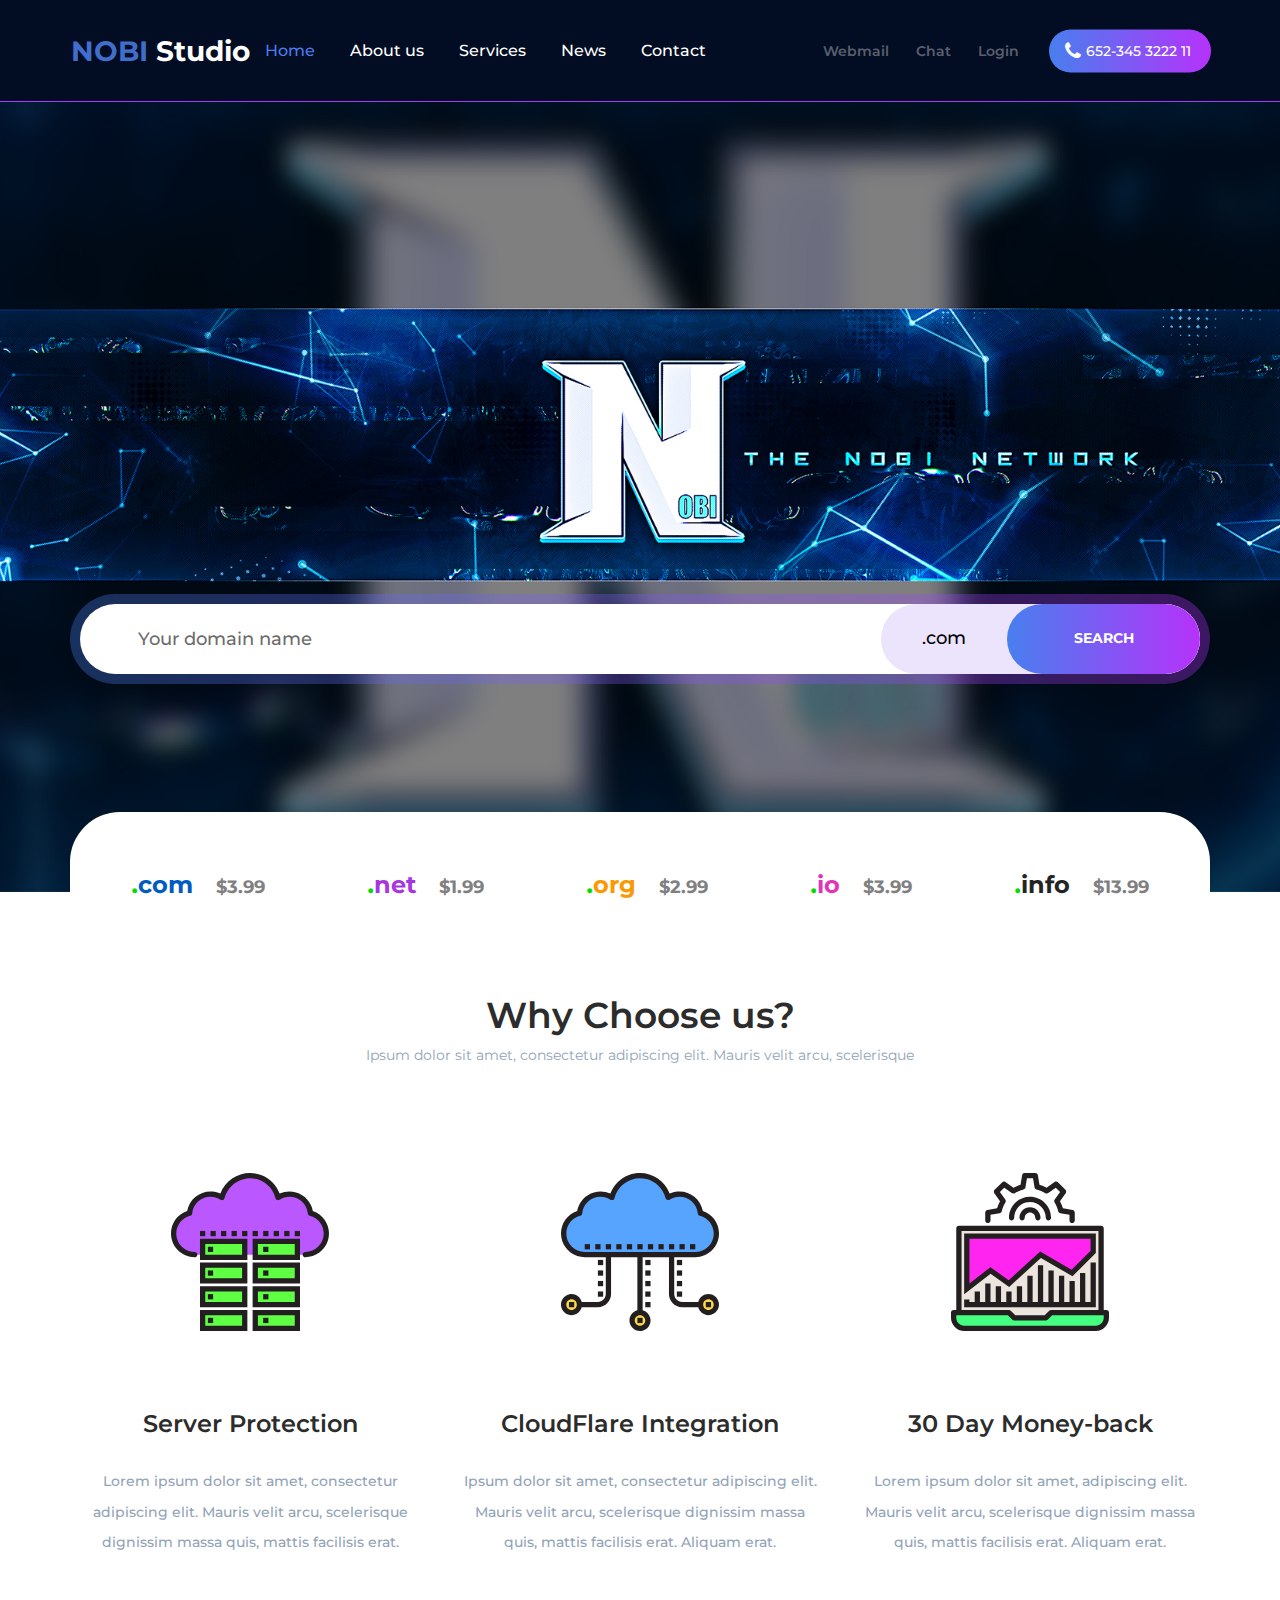
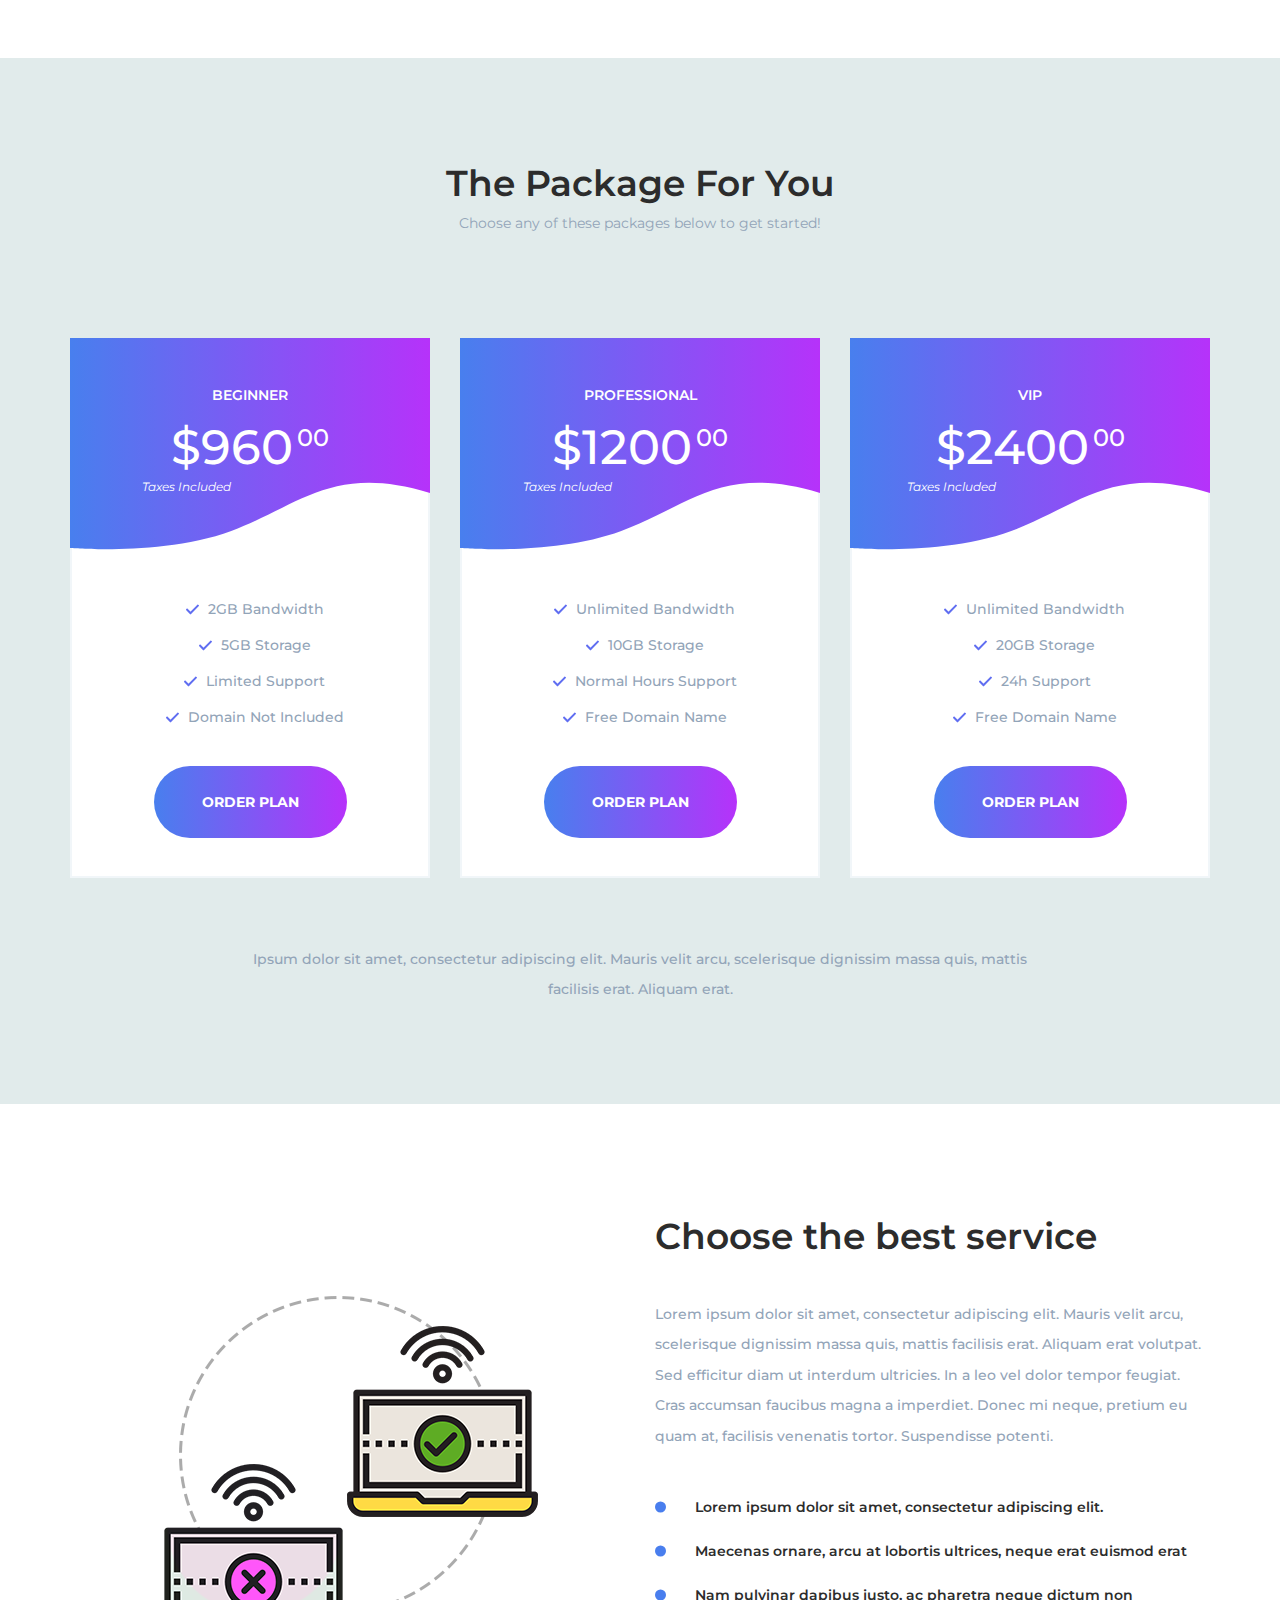
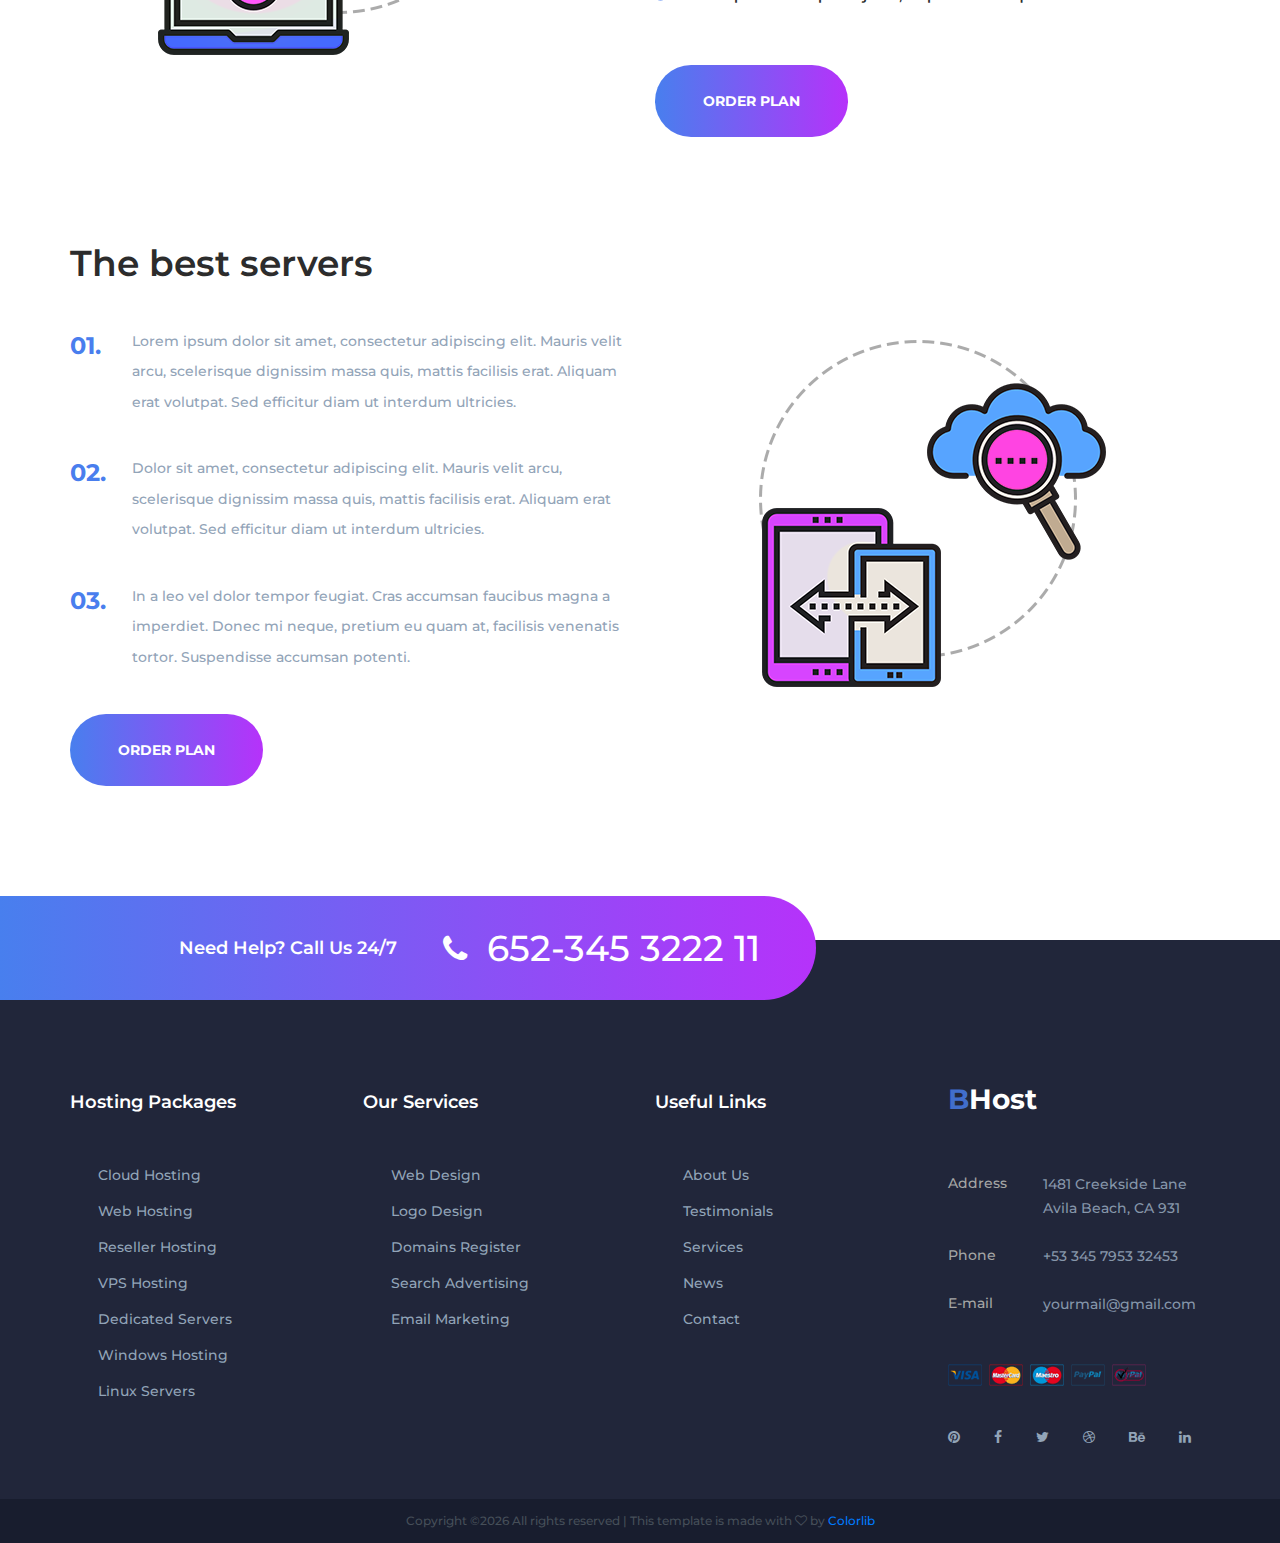
<file: index.html>
<!DOCTYPE html>
<html lang="en">
<head>
<title>Nobi Studio</title>
<meta charset="utf-8">
<meta http-equiv="X-UA-Compatible" content="IE=edge">
<meta name="description" content="BHost template project">
<meta name="viewport" content="width=device-width, initial-scale=1">
<link rel="stylesheet" type="text/css" href="styles/bootstrap-4.1.2/bootstrap.min.css">
<link href="plugins/font-awesome-4.7.0/css/font-awesome.min.css" rel="stylesheet" type="text/css">
<link rel="stylesheet" type="text/css" href="plugins/OwlCarousel2-2.2.1/owl.carousel.css">
<link rel="stylesheet" type="text/css" href="plugins/OwlCarousel2-2.2.1/owl.theme.default.css">
<link rel="stylesheet" type="text/css" href="plugins/OwlCarousel2-2.2.1/animate.css">
<link rel="stylesheet" type="text/css" href="styles/main_styles.css">
<link rel="stylesheet" type="text/css" href="styles/responsive.css">
</head>
<body>

<div class="super_container">
	
	<!-- Header -->

	<header class="header trans_400">
		<div class="header_content d-flex flex-row align-items-center justify-content-start trans_400">
			<div class="logo"><a href="#"><span>Nobi</span> Studio</a></div>
			<!--<div class="logo"><img src="images/logo.png" alt="Nobi Studio" height="50" width="50"></div>-->
			<div class="container">
				<div class="row">
					<div class="col-lg-10 offset-lg-2">
						<nav class="main_nav">
							<ul class="d-flex flex-row align-items-center justify-content-start">
								<li class="active"><a href="index.html">Home</a></li>
								<li><a href="about.html">About us</a></li>
								<li><a href="services.html">Services</a></li>
								<li><a href="blog.html">News</a></li>
								<li><a href="contact.html">Contact</a></li>
							</ul>
						</nav>
					</div>
				</div>
			</div>
			<div class="header_right d-flex flex-row align-items-center justify-content-start">

				<!-- Header Links -->
				<div class="header_links">
					<ul class="d-flex flex-row align-items-center justify-content-start">
						<li><a href="#">Webmail</a></li>
						<li><a href="#">Chat</a></li>
						<li><a href="#">Login</a></li>
					</ul>
				</div>

				<!-- Phone -->
				<div class="phone d-flex flex-row align-items-center justify-content-start">
					<i class="fa fa-phone" aria-hidden="true"></i>
					<div>652-345 3222 11</div>
				</div>

				<!-- Hamburger -->
				<div class="hamburger"><i class="fa fa-bars" aria-hidden="true"></i></div>
			</div>	
		</div>
	</header>

	<!-- Menu -->

	<div class="menu trans_500">
		<div class="menu_content d-flex flex-column align-items-center justify-content-center">
			<div class="menu_nav trans_500">
				<ul class="text-center">
					<li><a href="index.html">Home</a></li>
					<li><a href="about.html">About us</a></li>
					<li><a href="services.html">Services</a></li>
					<li><a href="blog.html">News</a></li>
					<li><a href="contact.html">Contact</a></li>
				</ul>
			</div>
			<div class="phone menu_phone d-flex flex-row align-items-center justify-content-start">
				<i class="fa fa-phone" aria-hidden="true"></i>
				<div>652-345 3222 11</div>
			</div>
		</div>
	</div>

	<!-- Home -->

	<div class="home">
		<div class="parallax_background parallax-window" data-parallax="scroll" data-image-src="images/index.jpg" data-speed="0.8"></div>
		<div class="home_container">
			<div class="container">
				<div class="row">
					<div class="col">
						<div class="home_content text-center">
							<div class="home_title"><br><br><br></div>
							<div class="domain_search">
								<div class="domain_search_background"></div>
								<form action="#" class="domain_search_form" id="domain_search_form">
									<input type="text" class="domain_search_input" placeholder="Your domain name" required="required">
									<div class="domain_search_dropdown d-flex flex-row align-items-center justify-content-center">
										<div class="domain_search_selected">.com</div>
										<ul>
											<li>.com</li>
											<li>.io</li>
											<li>.net</li>
										</ul>
									</div>
									<button class="domain_search_button">search</button>
								</form>
							</div>
						</div>
					</div>
				</div>
			</div>
		</div>
	</div>

	<!-- Domain Pricing -->

	<div class="domain_pricing">
		<div class="container">
			<div class="row">
				<div class="col">
					<div class="domain_pricing_content">
						<ul class="d-flex flex-md-row flex-column align-items-center justify-content-md-between justify-content-center">
							<li><a href="#"><span>.</span>com<span>$3.99</span></a></li>
							<li><a href="#"><span>.</span>net<span>$1.99</span></a></li>
							<li><a href="#"><span>.</span>org<span>$2.99</span></a></li>
							<li><a href="#"><span>.</span>io<span>$3.99</span></a></li>
							<li><a href="#"><span>.</span>info<span>$13.99</span></a></li>
						</ul>
					</div>
				</div>
			</div>
		</div>
	</div>

	<!-- Why Choose Us -->

	<div class="why">
		<div class="container">
			<div class="row">
				<div class="col">
					<div class="section_title_container text-center">
						<div class="section_title"><h2>Why Choose us?</h2></div>
						<div class="section_subtitle">Ipsum dolor sit amet, consectetur adipiscing elit. Mauris velit arcu, scelerisque</div>
					</div>
				</div>
			</div>
			<div class="row why_row">
				
				<!-- Why Item -->
				<div class="col-lg-4">
					<div class="icon_box_1 text-center">
						<div class="icon_box_1_image ml-auto mr-auto"><img src="images/icon_2.svg" alt="https://www.flaticon.com/authors/srip"></div>
						<div class="icon_box_1_title">Server Protection</div>
						<div class="icon_box_1_text">
							<p>Lorem ipsum dolor sit amet, consectetur adipiscing elit. Mauris velit arcu, scelerisque dignissim massa quis, mattis facilisis erat.</p>
						</div>
					</div>
				</div>

				<!-- Why Item -->
				<div class="col-lg-4">
					<div class="icon_box_1 text-center">
						<div class="icon_box_1_image ml-auto mr-auto"><img src="images/icon_3.svg" alt="https://www.flaticon.com/authors/srip"></div>
						<div class="icon_box_1_title">CloudFlare Integration</div>
						<div class="icon_box_1_text">
							<p>Ipsum dolor sit amet, consectetur adipiscing elit. Mauris velit arcu, scelerisque dignissim massa quis, mattis facilisis erat. Aliquam erat.</p>
						</div>
					</div>
				</div>

				<!-- Why Item -->
				<div class="col-lg-4">
					<div class="icon_box_1 text-center">
						<div class="icon_box_1_image ml-auto mr-auto"><img src="images/icon_4.svg" alt="https://www.flaticon.com/authors/srip"></div>
						<div class="icon_box_1_title">30 Day Money-back</div>
						<div class="icon_box_1_text">
							<p>Lorem ipsum dolor sit amet, adipiscing elit. Mauris velit arcu, scelerisque dignissim massa quis, mattis facilisis erat. Aliquam erat.</p>
						</div>
					</div>
				</div>

			</div>
		</div>
	</div>

	<!-- Pricing -->

	<div class="pricing">
		<div class="container">
			<div class="row">
				<div class="col">
					<div class="section_title_container text-center">
						<div class="section_title"><h2>The Package For You</h2></div>
						<div class="section_subtitle">Choose any of these packages below to get started!</div>
					</div>
				</div>
			</div>
			<div class="row pricing_row">
				
				<!-- Pricing Item -->
				<div class="col-lg-4">
					<div class="pricing_item trans_200">
						<div class="pricing_item_background trans_200"></div>
						<div class="pricing_title_container d-flex flex-column align-items-center justify-content-start">
							<div class="pricing_title_background trans_200">
								<svg class="waves" width="100%" height="100%" viewBox="0 0 1920 218" preserveAspectRatio="none">
									<path class="wave_path trans_200" fill="url(#grad_1)" d="M0,0 V210 S500,218 860,193  S1400,125 1920,155 V0 H0"></path>
									<defs>
										<linearGradient id="grad_1">
											<stop offset="0%" stop-color="#487fee" />
											<stop offset="100%" stop-color="#b632fa" />
										</linearGradient>
										<linearGradient id="grad_2">
											<stop offset="0%" stop-color="#9cb9f6" />
											<stop offset="100%" stop-color="#d691fc" />
										</linearGradient>
									</defs>
								</svg>
							</div>
							<div class="pricing_title">BEGINNER</div>
							<div class="pricing_price">$960<span>00</span><div>Taxes Included</div></div>
						</div>
						<div class="pricing_content d-flex flex-column align-items-center justify-content-start">
							<div class="pricing_list">
								<ul class="d-flex flex-column align-items-center justify-content-start">
									<li class="d-flex flex-row align-items-center justify-content-start">
										<div class="pricing_icon d-flex flex-column align-items-center justify-content-center">
											<svg xmlns="http://www.w3.org/2000/svg" xmlns:xlink="http://www.w3.org/1999/xlink" version="1.1" viewBox="0 0 26 26" enable-background="new 0 0 26 26" width="26px" height="26px">
												<path class="check_svg trans_200" d="m.3,14c-0.2-0.2-0.3-0.5-0.3-0.7s0.1-0.5 0.3-0.7l1.4-1.4c0.4-0.4 1-0.4 1.4,0l.1,.1 5.5,5.9c0.2,0.2 0.5,0.2 0.7,0l13.4-13.9h0.1v-8.88178e-16c0.4-0.4 1-0.4 1.4,0l1.4,1.4c0.4,0.4 0.4,1 0,1.4l0,0-16,16.6c-0.2,0.2-0.4,0.3-0.7,0.3-0.3,0-0.5-0.1-0.7-0.3l-7.8-8.4-.2-.3z" fill="#606ef1"/>
											</svg>
										</div>
										<div>2GB Bandwidth</div>
									</li>
									<li class="d-flex flex-row align-items-center justify-content-start">
										<div class="pricing_icon d-flex flex-column align-items-center justify-content-center">
											<svg xmlns="http://www.w3.org/2000/svg" xmlns:xlink="http://www.w3.org/1999/xlink" version="1.1" viewBox="0 0 26 26" enable-background="new 0 0 26 26" width="26px" height="26px">
												<path class="check_svg trans_200" d="m.3,14c-0.2-0.2-0.3-0.5-0.3-0.7s0.1-0.5 0.3-0.7l1.4-1.4c0.4-0.4 1-0.4 1.4,0l.1,.1 5.5,5.9c0.2,0.2 0.5,0.2 0.7,0l13.4-13.9h0.1v-8.88178e-16c0.4-0.4 1-0.4 1.4,0l1.4,1.4c0.4,0.4 0.4,1 0,1.4l0,0-16,16.6c-0.2,0.2-0.4,0.3-0.7,0.3-0.3,0-0.5-0.1-0.7-0.3l-7.8-8.4-.2-.3z" fill="#606ef1"/>
											</svg>
										</div>
										<div>5GB Storage</div>
									</li>
									<li class="d-flex flex-row align-items-center justify-content-start">
										<div class="pricing_icon d-flex flex-column align-items-center justify-content-center">
											<svg xmlns="http://www.w3.org/2000/svg" xmlns:xlink="http://www.w3.org/1999/xlink" version="1.1" viewBox="0 0 26 26" enable-background="new 0 0 26 26" width="26px" height="26px">
												<path class="check_svg trans_200" d="m.3,14c-0.2-0.2-0.3-0.5-0.3-0.7s0.1-0.5 0.3-0.7l1.4-1.4c0.4-0.4 1-0.4 1.4,0l.1,.1 5.5,5.9c0.2,0.2 0.5,0.2 0.7,0l13.4-13.9h0.1v-8.88178e-16c0.4-0.4 1-0.4 1.4,0l1.4,1.4c0.4,0.4 0.4,1 0,1.4l0,0-16,16.6c-0.2,0.2-0.4,0.3-0.7,0.3-0.3,0-0.5-0.1-0.7-0.3l-7.8-8.4-.2-.3z" fill="#606ef1"/>
											</svg>
										</div>
										<div>Limited Support</div>
									</li>
									<li class="d-flex flex-row align-items-center justify-content-start">
										<div class="pricing_icon d-flex flex-column align-items-center justify-content-center">
											<svg xmlns="http://www.w3.org/2000/svg" xmlns:xlink="http://www.w3.org/1999/xlink" version="1.1" viewBox="0 0 26 26" enable-background="new 0 0 26 26" width="26px" height="26px">
												<path class="check_svg trans_200" d="m.3,14c-0.2-0.2-0.3-0.5-0.3-0.7s0.1-0.5 0.3-0.7l1.4-1.4c0.4-0.4 1-0.4 1.4,0l.1,.1 5.5,5.9c0.2,0.2 0.5,0.2 0.7,0l13.4-13.9h0.1v-8.88178e-16c0.4-0.4 1-0.4 1.4,0l1.4,1.4c0.4,0.4 0.4,1 0,1.4l0,0-16,16.6c-0.2,0.2-0.4,0.3-0.7,0.3-0.3,0-0.5-0.1-0.7-0.3l-7.8-8.4-.2-.3z" fill="#606ef1"/>
											</svg>
										</div>
										<div>Domain Not Included</div>
									</li>
									<!--
									<li class="d-flex flex-row align-items-center justify-content-start">
										<div>X</div>
										<div>SEO Plan</div>
									</li>
									-->
								</ul>
							</div>
							<!--
							<div class="pricing_info"><a href="#"><div>i</div></a></div>
							-->
							<div class="button pricing_button trans_200"><a href="#">order plan</a></div>
						</div>
					</div>
				</div>

				<!-- Pricing Item -->
				<div class="col-lg-4">
					<div class="pricing_item trans_200">
						<div class="pricing_item_background trans_200"></div>
						<div class="pricing_title_container d-flex flex-column align-items-center justify-content-start">
							<div class="pricing_title_background trans_200">
								<svg class="waves" width="100%" height="100%" viewBox="0 0 1920 218" preserveAspectRatio="none">
									<path class="wave_path trans_200" fill="url(#grad_1)" d="M0,0 V210 S500,218 860,193  S1400,125 1920,155 V0 H0"></path>
								</svg>
							</div>
							<div class="pricing_title">PROFESSIONAL</div>
							<div class="pricing_price">$1200<span>00</span><div>Taxes Included</div></div>
						</div>
						<div class="pricing_content d-flex flex-column align-items-center justify-content-start">
							<div class="pricing_list">
								<ul class="d-flex flex-column align-items-center justify-content-start">
									<li class="d-flex flex-row align-items-center justify-content-start">
										<div class="pricing_icon d-flex flex-column align-items-center justify-content-center">
											<svg xmlns="http://www.w3.org/2000/svg" xmlns:xlink="http://www.w3.org/1999/xlink" version="1.1" viewBox="0 0 26 26" enable-background="new 0 0 26 26" width="26px" height="26px">
												<path class="check_svg trans_200" d="m.3,14c-0.2-0.2-0.3-0.5-0.3-0.7s0.1-0.5 0.3-0.7l1.4-1.4c0.4-0.4 1-0.4 1.4,0l.1,.1 5.5,5.9c0.2,0.2 0.5,0.2 0.7,0l13.4-13.9h0.1v-8.88178e-16c0.4-0.4 1-0.4 1.4,0l1.4,1.4c0.4,0.4 0.4,1 0,1.4l0,0-16,16.6c-0.2,0.2-0.4,0.3-0.7,0.3-0.3,0-0.5-0.1-0.7-0.3l-7.8-8.4-.2-.3z" fill="#606ef1"/>
											</svg>
										</div>
										<div>Unlimited Bandwidth</div>
									</li>
									<li class="d-flex flex-row align-items-center justify-content-start">
										<div class="pricing_icon d-flex flex-column align-items-center justify-content-center">
											<svg xmlns="http://www.w3.org/2000/svg" xmlns:xlink="http://www.w3.org/1999/xlink" version="1.1" viewBox="0 0 26 26" enable-background="new 0 0 26 26" width="26px" height="26px">
												<path class="check_svg trans_200" d="m.3,14c-0.2-0.2-0.3-0.5-0.3-0.7s0.1-0.5 0.3-0.7l1.4-1.4c0.4-0.4 1-0.4 1.4,0l.1,.1 5.5,5.9c0.2,0.2 0.5,0.2 0.7,0l13.4-13.9h0.1v-8.88178e-16c0.4-0.4 1-0.4 1.4,0l1.4,1.4c0.4,0.4 0.4,1 0,1.4l0,0-16,16.6c-0.2,0.2-0.4,0.3-0.7,0.3-0.3,0-0.5-0.1-0.7-0.3l-7.8-8.4-.2-.3z" fill="#606ef1"/>
											</svg>
										</div>
										<div>10GB Storage</div>
									</li>
									<li class="d-flex flex-row align-items-center justify-content-start">
										<div class="pricing_icon d-flex flex-column align-items-center justify-content-center">
											<svg xmlns="http://www.w3.org/2000/svg" xmlns:xlink="http://www.w3.org/1999/xlink" version="1.1" viewBox="0 0 26 26" enable-background="new 0 0 26 26" width="26px" height="26px">
												<path class="check_svg trans_200" d="m.3,14c-0.2-0.2-0.3-0.5-0.3-0.7s0.1-0.5 0.3-0.7l1.4-1.4c0.4-0.4 1-0.4 1.4,0l.1,.1 5.5,5.9c0.2,0.2 0.5,0.2 0.7,0l13.4-13.9h0.1v-8.88178e-16c0.4-0.4 1-0.4 1.4,0l1.4,1.4c0.4,0.4 0.4,1 0,1.4l0,0-16,16.6c-0.2,0.2-0.4,0.3-0.7,0.3-0.3,0-0.5-0.1-0.7-0.3l-7.8-8.4-.2-.3z" fill="#606ef1"/>
											</svg>
										</div>
										<div>Normal Hours Support</div>
									</li>
									<li class="d-flex flex-row align-items-center justify-content-start">
										<div class="pricing_icon d-flex flex-column align-items-center justify-content-center">
											<svg xmlns="http://www.w3.org/2000/svg" xmlns:xlink="http://www.w3.org/1999/xlink" version="1.1" viewBox="0 0 26 26" enable-background="new 0 0 26 26" width="26px" height="26px">
												<path class="check_svg trans_200" d="m.3,14c-0.2-0.2-0.3-0.5-0.3-0.7s0.1-0.5 0.3-0.7l1.4-1.4c0.4-0.4 1-0.4 1.4,0l.1,.1 5.5,5.9c0.2,0.2 0.5,0.2 0.7,0l13.4-13.9h0.1v-8.88178e-16c0.4-0.4 1-0.4 1.4,0l1.4,1.4c0.4,0.4 0.4,1 0,1.4l0,0-16,16.6c-0.2,0.2-0.4,0.3-0.7,0.3-0.3,0-0.5-0.1-0.7-0.3l-7.8-8.4-.2-.3z" fill="#606ef1"/>
											</svg>
										</div>
										<div>Free Domain Name</div>
									</li>
									<!--
									<li class="d-flex flex-row align-items-center justify-content-start">
										<div class="pricing_icon d-flex flex-column align-items-center justify-content-center">
											<svg xmlns="http://www.w3.org/2000/svg" xmlns:xlink="http://www.w3.org/1999/xlink" version="1.1" viewBox="0 0 26 26" enable-background="new 0 0 26 26" width="26px" height="26px">
												<path class="check_svg trans_200" d="m.3,14c-0.2-0.2-0.3-0.5-0.3-0.7s0.1-0.5 0.3-0.7l1.4-1.4c0.4-0.4 1-0.4 1.4,0l.1,.1 5.5,5.9c0.2,0.2 0.5,0.2 0.7,0l13.4-13.9h0.1v-8.88178e-16c0.4-0.4 1-0.4 1.4,0l1.4,1.4c0.4,0.4 0.4,1 0,1.4l0,0-16,16.6c-0.2,0.2-0.4,0.3-0.7,0.3-0.3,0-0.5-0.1-0.7-0.3l-7.8-8.4-.2-.3z" fill="#606ef1"/>
											</svg>
										</div>
										<div>SEO Plan</div>
									</li>
									-->
								</ul>
							</div>
							<!--
							<div class="pricing_info"><a href="#"><div>i</div></a></div>
							-->
							<div class="button pricing_button trans_200"><a href="#">order plan</a></div>
						</div>
					</div>
				</div>

				<!-- Pricing Item -->
				<div class="col-lg-4">
					<div class="pricing_item trans_200">
						<div class="pricing_item_background trans_200"></div>
						<div class="pricing_title_container d-flex flex-column align-items-center justify-content-start">
							<div class="pricing_title_background trans_200">
								<svg class="waves" width="100%" height="100%" viewBox="0 0 1920 218" preserveAspectRatio="none">
									<path class="wave_path trans_200" fill="url(#grad_1)" d="M0,0 V210 S500,218 860,193  S1400,125 1920,155 V0 H0"></path>
								</svg>
							</div>
							<div class="pricing_title">VIP</div>
							<div class="pricing_price">$2400<span>00</span><div>Taxes Included</div></div>
						</div>
						<div class="pricing_content d-flex flex-column align-items-center justify-content-start">
							<div class="pricing_list">
								<ul class="d-flex flex-column align-items-center justify-content-start">
									<li class="d-flex flex-row align-items-center justify-content-start">
										<div class="pricing_icon d-flex flex-column align-items-center justify-content-center">
											<svg xmlns="http://www.w3.org/2000/svg" xmlns:xlink="http://www.w3.org/1999/xlink" version="1.1" viewBox="0 0 26 26" enable-background="new 0 0 26 26" width="26px" height="26px">
												<path class="check_svg trans_200" d="m.3,14c-0.2-0.2-0.3-0.5-0.3-0.7s0.1-0.5 0.3-0.7l1.4-1.4c0.4-0.4 1-0.4 1.4,0l.1,.1 5.5,5.9c0.2,0.2 0.5,0.2 0.7,0l13.4-13.9h0.1v-8.88178e-16c0.4-0.4 1-0.4 1.4,0l1.4,1.4c0.4,0.4 0.4,1 0,1.4l0,0-16,16.6c-0.2,0.2-0.4,0.3-0.7,0.3-0.3,0-0.5-0.1-0.7-0.3l-7.8-8.4-.2-.3z" fill="#606ef1"/>
											</svg>
										</div>
										<div>Unlimited Bandwidth</div>
									</li>
									<li class="d-flex flex-row align-items-center justify-content-start">
										<div class="pricing_icon d-flex flex-column align-items-center justify-content-center">
											<svg xmlns="http://www.w3.org/2000/svg" xmlns:xlink="http://www.w3.org/1999/xlink" version="1.1" viewBox="0 0 26 26" enable-background="new 0 0 26 26" width="26px" height="26px">
												<path class="check_svg trans_200" d="m.3,14c-0.2-0.2-0.3-0.5-0.3-0.7s0.1-0.5 0.3-0.7l1.4-1.4c0.4-0.4 1-0.4 1.4,0l.1,.1 5.5,5.9c0.2,0.2 0.5,0.2 0.7,0l13.4-13.9h0.1v-8.88178e-16c0.4-0.4 1-0.4 1.4,0l1.4,1.4c0.4,0.4 0.4,1 0,1.4l0,0-16,16.6c-0.2,0.2-0.4,0.3-0.7,0.3-0.3,0-0.5-0.1-0.7-0.3l-7.8-8.4-.2-.3z" fill="#606ef1"/>
											</svg>
										</div>
										<div>20GB Storage</div>
									</li>
									<li class="d-flex flex-row align-items-center justify-content-start">
										<div class="pricing_icon d-flex flex-column align-items-center justify-content-center">
											<svg xmlns="http://www.w3.org/2000/svg" xmlns:xlink="http://www.w3.org/1999/xlink" version="1.1" viewBox="0 0 26 26" enable-background="new 0 0 26 26" width="26px" height="26px">
												<path class="check_svg trans_200" d="m.3,14c-0.2-0.2-0.3-0.5-0.3-0.7s0.1-0.5 0.3-0.7l1.4-1.4c0.4-0.4 1-0.4 1.4,0l.1,.1 5.5,5.9c0.2,0.2 0.5,0.2 0.7,0l13.4-13.9h0.1v-8.88178e-16c0.4-0.4 1-0.4 1.4,0l1.4,1.4c0.4,0.4 0.4,1 0,1.4l0,0-16,16.6c-0.2,0.2-0.4,0.3-0.7,0.3-0.3,0-0.5-0.1-0.7-0.3l-7.8-8.4-.2-.3z" fill="#606ef1"/>
											</svg>
										</div>
										<div>24h Support</div>
									</li>
									<li class="d-flex flex-row align-items-center justify-content-start">
										<div class="pricing_icon d-flex flex-column align-items-center justify-content-center">
											<svg xmlns="http://www.w3.org/2000/svg" xmlns:xlink="http://www.w3.org/1999/xlink" version="1.1" viewBox="0 0 26 26" enable-background="new 0 0 26 26" width="26px" height="26px">
												<path class="check_svg trans_200" d="m.3,14c-0.2-0.2-0.3-0.5-0.3-0.7s0.1-0.5 0.3-0.7l1.4-1.4c0.4-0.4 1-0.4 1.4,0l.1,.1 5.5,5.9c0.2,0.2 0.5,0.2 0.7,0l13.4-13.9h0.1v-8.88178e-16c0.4-0.4 1-0.4 1.4,0l1.4,1.4c0.4,0.4 0.4,1 0,1.4l0,0-16,16.6c-0.2,0.2-0.4,0.3-0.7,0.3-0.3,0-0.5-0.1-0.7-0.3l-7.8-8.4-.2-.3z" fill="#606ef1"/>
											</svg>
										</div>
										<div>Free Domain Name</div>
									</li>
									<!--
									<li class="d-flex flex-row align-items-center justify-content-start">
										<div class="pricing_icon d-flex flex-column align-items-center justify-content-center">
											<svg xmlns="http://www.w3.org/2000/svg" xmlns:xlink="http://www.w3.org/1999/xlink" version="1.1" viewBox="0 0 26 26" enable-background="new 0 0 26 26" width="26px" height="26px">
												<path class="check_svg trans_200" d="m.3,14c-0.2-0.2-0.3-0.5-0.3-0.7s0.1-0.5 0.3-0.7l1.4-1.4c0.4-0.4 1-0.4 1.4,0l.1,.1 5.5,5.9c0.2,0.2 0.5,0.2 0.7,0l13.4-13.9h0.1v-8.88178e-16c0.4-0.4 1-0.4 1.4,0l1.4,1.4c0.4,0.4 0.4,1 0,1.4l0,0-16,16.6c-0.2,0.2-0.4,0.3-0.7,0.3-0.3,0-0.5-0.1-0.7-0.3l-7.8-8.4-.2-.3z" fill="#606ef1"/>
											</svg>
										</div>
										<div>SEO Plan</div>
									</li>
									-->
								</ul>
							</div>
							<!--
							<div class="pricing_info"><a href="#"><div>i</div></a></div>
							-->
							<div class="button pricing_button trans_200"><a href="#">order plan</a></div>
						</div>
					</div>
				</div>

			</div>
			<div class="row">
				<div class="col-lg-10 offset-lg-1">
					<div class="pricing_text text-center">
						<p>Ipsum dolor sit amet, consectetur adipiscing elit. Mauris velit arcu, scelerisque dignissim massa quis, mattis facilisis erat. Aliquam erat.</p>
					</div>
				</div>
			</div>
		</div>
	</div>

	<!-- Content Right -->

	<div class="c_right">
		<div class="container">
			<div class="row row-lg-eq-height">
				
				<!-- Content Right Image -->
				<div class="col-lg-6 c_right_col order-lg-1 order-2">
					<div class="c_right_image d-flex flex-column align-items-center justify-content-center">
						<img src="images/pic_1.png" alt="">
					</div>
				</div>

				<!-- Content Right Content -->
				<div class="col-lg-6 order-lg-2 order-1">
					<div class="c_right_content">
						<div class="section_title_container">
							<div class="section_title"><h2>Choose the best service</h2></div>
						</div>
						<div class="c_right_text">
							<p>Lorem ipsum dolor sit amet, consectetur adipiscing elit. Mauris velit arcu, scelerisque dignissim massa quis, mattis facilisis erat. Aliquam erat volutpat. Sed efficitur diam ut interdum ultricies. In a leo vel dolor tempor feugiat. Cras accumsan faucibus magna a imperdiet. Donec mi neque, pretium eu quam at, facilisis venenatis tortor. Suspendisse potenti.</p>
						</div>
						<div class="content_list_1 c_right_list">
							<ul>
								<li>Lorem ipsum dolor sit amet, consectetur adipiscing elit.</li>
								<li>Maecenas ornare, arcu at lobortis ultrices, neque erat euismod erat</li>
								<li>Nam pulvinar dapibus justo, ac pharetra neque dictum non</li>
							</ul>
						</div>
						<div class="button c_right_button"><a href="#">order plan</a></div>
					</div>
				</div>
			</div>
		</div>
	</div>

	<!-- Content Left -->

	<div class="c_left">
		<div class="container">
			<div class="row row-lg-eq-height">
				
				<!-- Content Left Content -->
				<div class="col-lg-6">
					<div class="c_left_content">
						<div class="section_title_container">
							<div class="section_title"><h2>The best servers</h2></div>
						</div>
						<div class="content_list_2 c_left_list">
							<ul>
								<li class="d-flex flex-row align-items-start justify-content-start">
									<div><div>01.</div></div>
									<p>Lorem ipsum dolor sit amet, consectetur adipiscing elit. Mauris velit arcu, scelerisque dignissim massa quis, mattis facilisis erat. Aliquam erat volutpat. Sed efficitur diam ut interdum ultricies.</p>
								</li>
								<li class="d-flex flex-row align-items-start justify-content-start">
									<div><div>02.</div></div>
									<p>Dolor sit amet, consectetur adipiscing elit. Mauris velit arcu, scelerisque dignissim massa quis, mattis facilisis erat. Aliquam erat volutpat. Sed efficitur diam ut interdum ultricies.</p>
								</li>
								<li class="d-flex flex-row align-items-start justify-content-start">
									<div><div>03.</div></div>
									<p>In a leo vel dolor tempor feugiat. Cras accumsan faucibus magna a imperdiet. Donec mi neque, pretium eu quam at, facilisis venenatis tortor. Suspendisse accumsan potenti.</p>
								</li>
							</ul>
						</div>
						<div class="button c_left_button"><a href="#">order plan</a></div>
					</div>
				</div>

				<!-- Content Left Image -->
				<div class="col-lg-6 c_left_col">
					<div class="c_left_image d-flex flex-column align-items-center justify-content-center">
						<img src="images/pic_2.png" alt="">
					</div>
				</div>
			</div>
		</div>
	</div>

	<!-- Footer -->

	<footer class="footer">
		<div class="footer_phone d-flex flex-row align-items-center justify-content-sm-end justify-content-center">
			<div>Need Help? Call Us 24/7</div>
			<div class="d-flex flex-row align-items-center justify-content-start">
				<i class="fa fa-phone" aria-hidden="true"></i>
				<div>652-345 3222 11</div>
			</div>
		</div>
		<div class="footer_content">
			<div class="container">
				<div class="row footer_row">

					<!-- Footer Column -->
					<div class="col-xl-3 col-md-6">
						<div class="footer_title">Hosting Packages</div>
						<div class="footer_list">
							<ul>
								<li><a href="#">Cloud Hosting</a></li>
								<li><a href="#">Web Hosting</a></li>
								<li><a href="#">Reseller Hosting</a></li>
								<li><a href="#">VPS Hosting</a></li>
								<li><a href="#">Dedicated Servers</a></li>
								<li><a href="#">Windows Hosting</a></li>
								<li><a href="#">Linux Servers</a></li>
							</ul>
						</div>
					</div>

					<!-- Footer Column -->
					<div class="col-xl-3 col-md-6">
						<div class="footer_title">Our Services</div>
						<div class="footer_list">
							<ul>
								<li><a href="#">Web Design</a></li>
								<li><a href="#">Logo Design</a></li>
								<li><a href="#">Domains Register</a></li>
								<li><a href="#">Search Advertising</a></li>
								<li><a href="#">Email Marketing</a></li>
							</ul>
						</div>
					</div>

					<!-- Footer Column -->
					<div class="col-xl-3 col-md-6">
						<div class="footer_title">Useful Links</div>
						<div class="footer_list">
							<ul>
								<li><a href="#">About Us</a></li>
								<li><a href="#">Testimonials</a></li>
								<li><a href="#">Services</a></li>
								<li><a href="#">News</a></li>
								<li><a href="#">Contact</a></li>
							</ul>
						</div>
					</div>

					<!-- Footer Column -->
					<div class="col-xl-3 col-md-6">
						<div class="logo footer_logo"><a href="#"><span>b</span>Host</a></div>
						<div class="footer_info">
							<ul>
								<li class="d-flex flex-row align-items-start justify-content-start">
									<div><div>Address</div></div>
									<div>1481 Creekside Lane Avila Beach, CA 931</div>
								</li>
								<li class="d-flex flex-row align-items-start justify-content-start">
									<div><div>Phone</div></div>
									<div>+53 345 7953 32453</div>
								</li>
								<li class="d-flex flex-row align-items-start justify-content-start">
									<div><div>E-mail</div></div>
									<div>yourmail@gmail.com</div>
								</li>
							</ul>
						</div>
						<div class="cards">
							<ul class="d-flex flex-row align-items-start justify-content-start flex-wrap">
								<li><a href="#"><img src="images/card_1.png" alt=""></a></li>
								<li><a href="#"><img src="images/card_2.png" alt=""></a></li>
								<li><a href="#"><img src="images/card_3.png" alt=""></a></li>
								<li><a href="#"><img src="images/card_4.png" alt=""></a></li>
								<li><a href="#"><img src="images/card_5.png" alt=""></a></li>
							</ul>
						</div>
						<div class="social footer_social">
							<ul class="d-flex flex-row align-items-center justify-content-start">
								<li><a href="#"><i class="fa fa-pinterest" aria-hidden="true"></i></a></li>
								<li><a href="#"><i class="fa fa-facebook" aria-hidden="true"></i></a></li>
								<li><a href="#"><i class="fa fa-twitter" aria-hidden="true"></i></a></li>
								<li><a href="#"><i class="fa fa-dribbble" aria-hidden="true"></i></a></li>
								<li><a href="#"><i class="fa fa-behance" aria-hidden="true"></i></a></li>
								<li><a href="#"><i class="fa fa-linkedin" aria-hidden="true"></i></a></li>
							</ul>
						</div>
					</div>
				</div>
			</div>
		</div>
		<div class="copyright_bar text-center"><!-- Link back to Colorlib can't be removed. Template is licensed under CC BY 3.0. -->
Copyright &copy;<script>document.write(new Date().getFullYear());</script> All rights reserved | This template is made with <i class="fa fa-heart-o" aria-hidden="true"></i> by <a href="https://colorlib.com" target="_blank">Colorlib</a>
<!-- Link back to Colorlib can't be removed. Template is licensed under CC BY 3.0. --></div>
	</footer>
</div>

<script src="js/jquery-3.2.1.min.js"></script>
<script src="styles/bootstrap-4.1.2/popper.js"></script>
<script src="styles/bootstrap-4.1.2/bootstrap.min.js"></script>
<script src="plugins/greensock/TweenMax.min.js"></script>
<script src="plugins/greensock/TimelineMax.min.js"></script>
<script src="plugins/scrollmagic/ScrollMagic.min.js"></script>
<script src="plugins/greensock/animation.gsap.min.js"></script>
<script src="plugins/greensock/ScrollToPlugin.min.js"></script>
<script src="plugins/OwlCarousel2-2.2.1/owl.carousel.js"></script>
<script src="plugins/easing/easing.js"></script>
<script src="plugins/progressbar/progressbar.min.js"></script>
<script src="plugins/parallax-js-master/parallax.min.js"></script>
<script src="js/custom.js"></script>
</body>
</html>
</file>
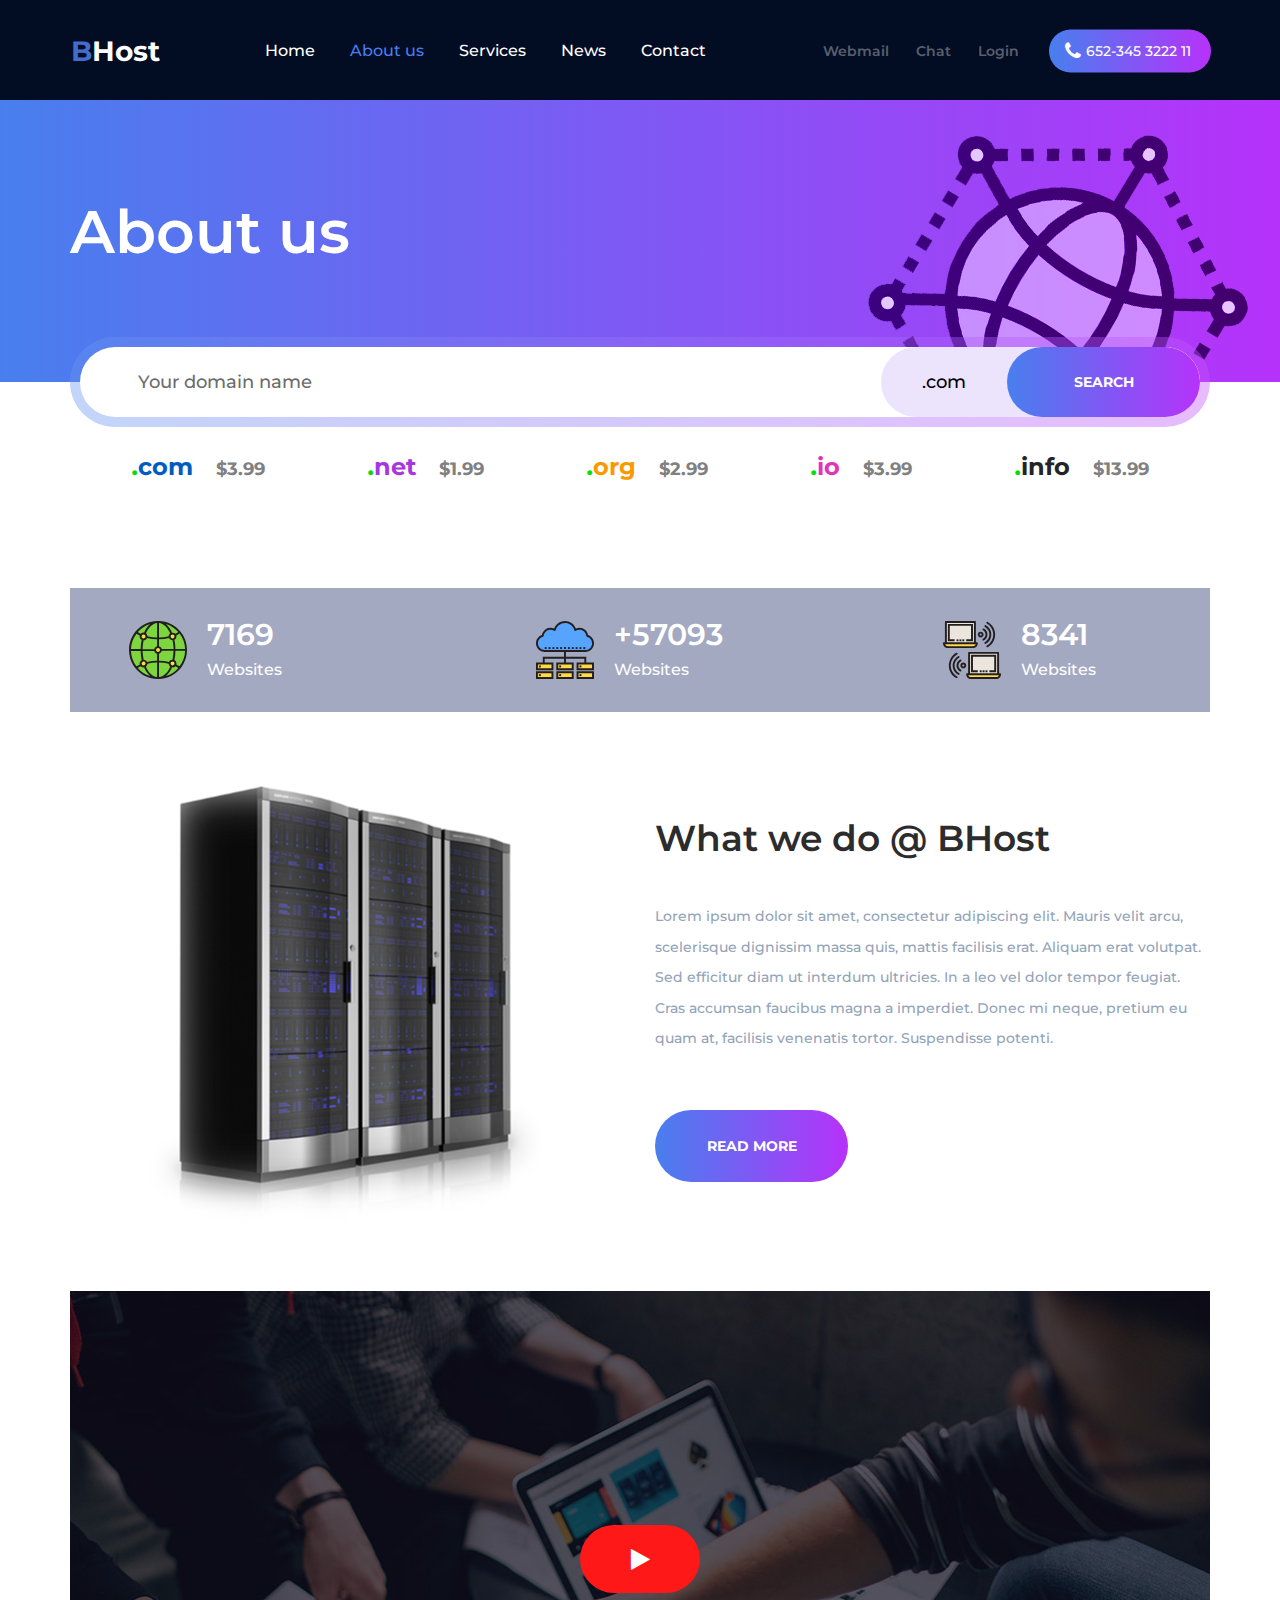
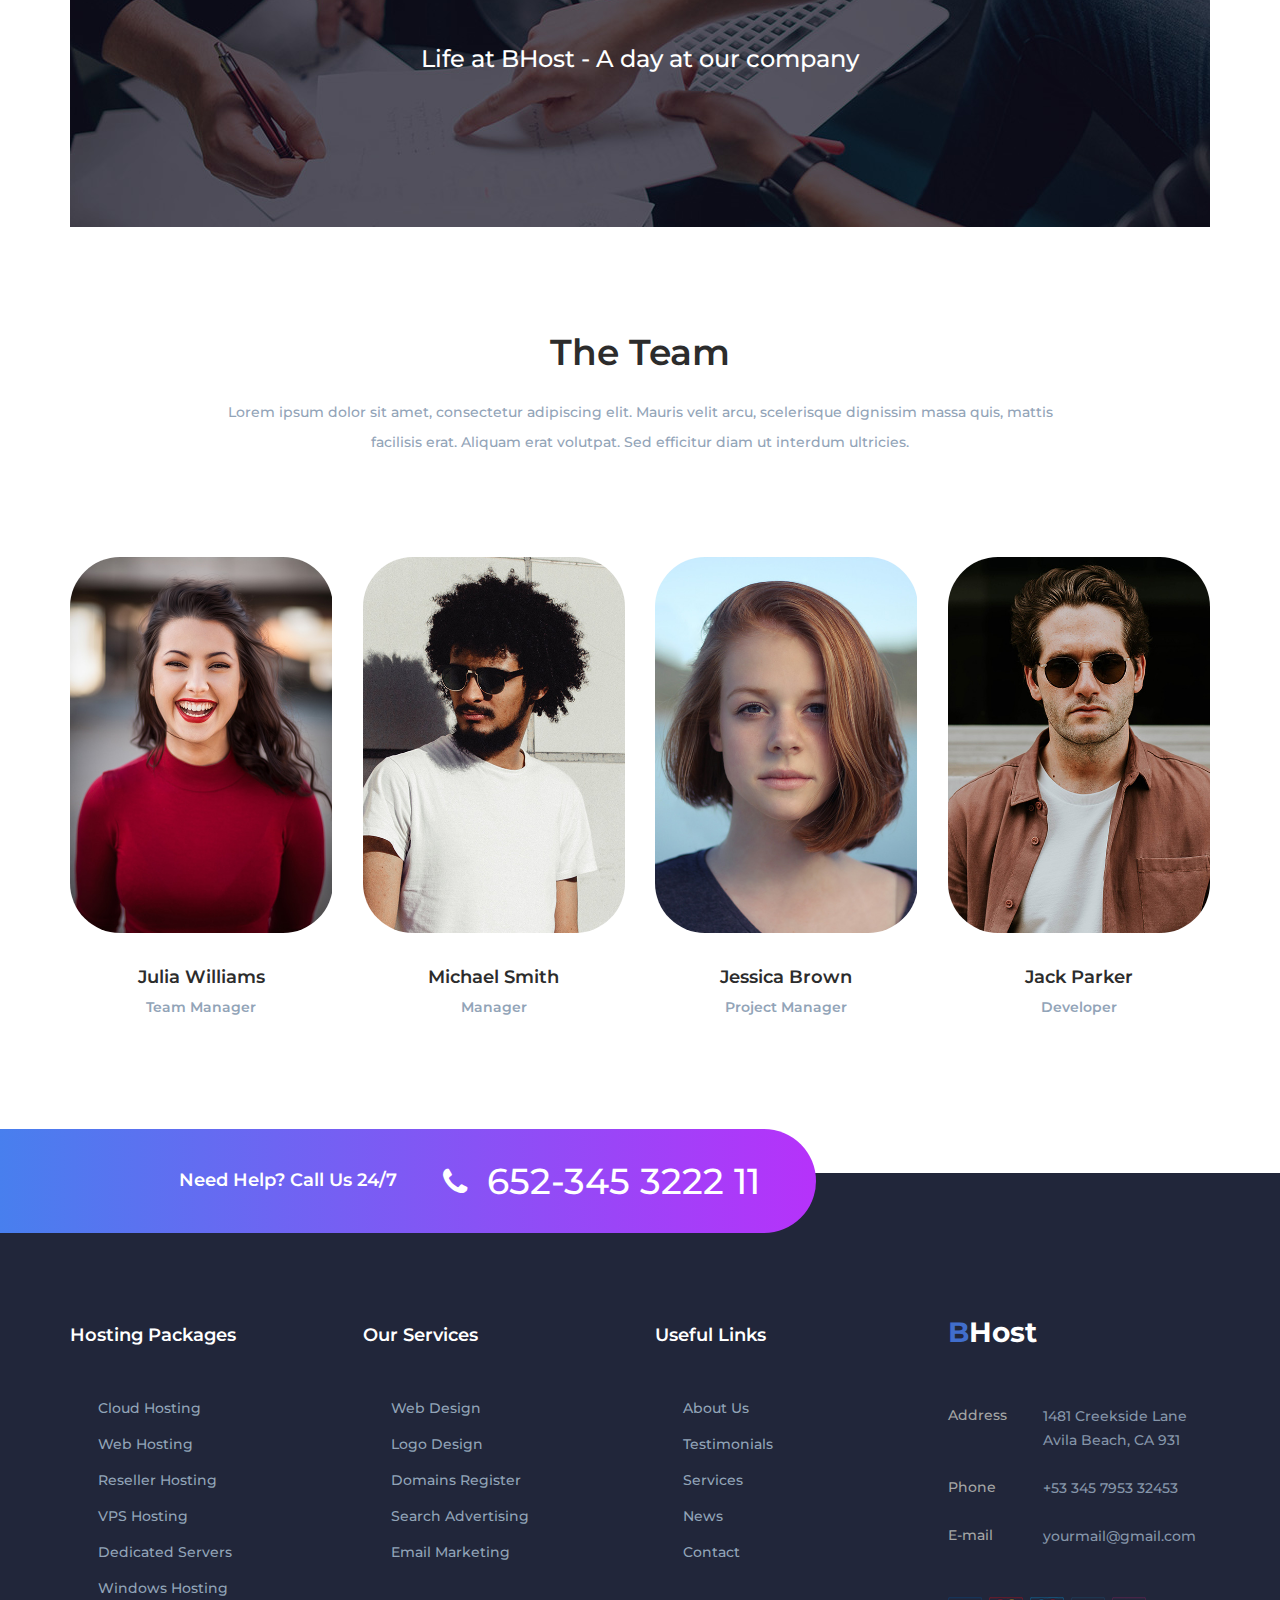
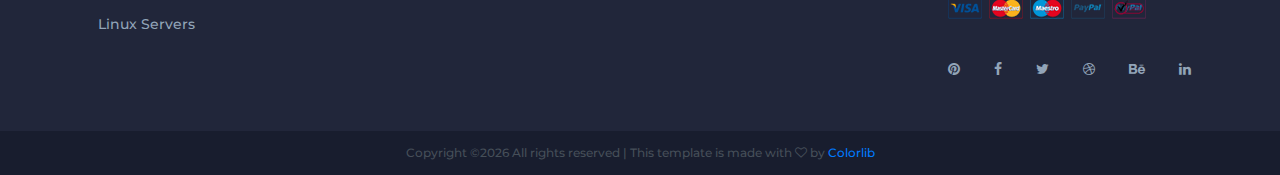
<file: about.html>
<!DOCTYPE html>
<html lang="en">
<head>
<title>About us</title>
<meta charset="utf-8">
<meta http-equiv="X-UA-Compatible" content="IE=edge">
<meta name="description" content="BHost template project">
<meta name="viewport" content="width=device-width, initial-scale=1">
<link rel="stylesheet" type="text/css" href="styles/bootstrap-4.1.2/bootstrap.min.css">
<link href="plugins/font-awesome-4.7.0/css/font-awesome.min.css" rel="stylesheet" type="text/css">
<link rel="stylesheet" type="text/css" href="plugins/OwlCarousel2-2.2.1/owl.carousel.css">
<link rel="stylesheet" type="text/css" href="plugins/OwlCarousel2-2.2.1/owl.theme.default.css">
<link rel="stylesheet" type="text/css" href="plugins/OwlCarousel2-2.2.1/animate.css">
<link href="plugins/video-js/video-js.css" rel="stylesheet" type="text/css">
<link rel="stylesheet" type="text/css" href="styles/about.css">
<link rel="stylesheet" type="text/css" href="styles/about_responsive.css">
</head>
<body>

<div class="super_container">
	
	<!-- Header -->

	<header class="header trans_400">
		<div class="header_content d-flex flex-row align-items-center justify-content-start trans_400">
			<div class="logo"><a href="#"><span>b</span>Host</a></div>
			<div class="container">
				<div class="row">
					<div class="col-lg-10 offset-lg-2">
						<nav class="main_nav">
							<ul class="d-flex flex-row align-items-center justify-content-start">
								<li><a href="index.html">Home</a></li>
								<li class="active"><a href="about.html">About us</a></li>
								<li><a href="services.html">Services</a></li>
								<li><a href="blog.html">News</a></li>
								<li><a href="contact.html">Contact</a></li>
							</ul>
						</nav>
					</div>
				</div>
			</div>
			<div class="header_right d-flex flex-row align-items-center justify-content-start">

				<!-- Header Links -->
				<div class="header_links">
					<ul class="d-flex flex-row align-items-center justify-content-start">
						<li><a href="#">Webmail</a></li>
						<li><a href="#">Chat</a></li>
						<li><a href="#">Login</a></li>
					</ul>
				</div>

				<!-- Phone -->
				<div class="phone d-flex flex-row align-items-center justify-content-start">
					<i class="fa fa-phone" aria-hidden="true"></i>
					<div>652-345 3222 11</div>
				</div>

				<!-- Hamburger -->
				<div class="hamburger"><i class="fa fa-bars" aria-hidden="true"></i></div>
			</div>	
		</div>
	</header>

	<!-- Menu -->

	<div class="menu trans_500">
		<div class="menu_content d-flex flex-column align-items-center justify-content-center">
			<div class="menu_nav trans_500">
				<ul class="text-center">
					<li><a href="index.html">Home</a></li>
					<li><a href="about.html">About us</a></li>
					<li><a href="services.html">Services</a></li>
					<li><a href="blog.html">News</a></li>
					<li><a href="contact.html">Contact</a></li>
				</ul>
			</div>
			<div class="phone menu_phone d-flex flex-row align-items-center justify-content-start">
				<i class="fa fa-phone" aria-hidden="true"></i>
				<div>652-345 3222 11</div>
			</div>
		</div>
	</div>

	<!-- Home -->

	<div class="home">
		<div class="container">
			<div class="row">
				<div class="col">
					<div class="home_content">
						<div class="home_image"><img src="images/about_page.png" alt=""></div>
						<div class="home_title">About us</div>		
					</div>
				</div>
			</div>
		</div>
		<div class="domain_search_container">
			<div class="container">
				<div class="row">
					<div class="col">
						<div class="domain_search">
							<div class="domain_search_background"></div>
							<div class="domain_search_overlay"></div>
							<form action="#" class="domain_search_form" id="domain_search_form">
								<input type="text" class="domain_search_input" placeholder="Your domain name" required="required">
								<div class="domain_search_dropdown d-flex flex-row align-items-center justify-content-center">
									<div class="domain_search_selected">.com</div>
									<ul>
										<li>.com</li>
										<li>.io</li>
										<li>.net</li>
									</ul>
								</div>
								<button class="domain_search_button">search</button>
							</form>
						</div>
					</div>
				</div>
			</div>
		</div>
	</div>

	<!-- Domain Pricing -->

	<div class="domain_pricing">
		<div class="container">
			<div class="row">
				<div class="col">
					<div class="domain_pricing_content">
						<ul class="d-flex flex-md-row flex-column align-items-center justify-content-md-between justify-content-center">
							<li><a href="#"><span>.</span>com<span>$3.99</span></a></li>
							<li><a href="#"><span>.</span>net<span>$1.99</span></a></li>
							<li><a href="#"><span>.</span>org<span>$2.99</span></a></li>
							<li><a href="#"><span>.</span>io<span>$3.99</span></a></li>
							<li><a href="#"><span>.</span>info<span>$13.99</span></a></li>
						</ul>
					</div>
				</div>
			</div>
		</div>
	</div>

	<!-- Milestones -->

	<div class="milestones">
		<div class="container">
			<div class="row">
				<div class="col">
					<div class="milestones_container d-flex flex-lg-row flex-column align-items-center justify-content-lg-between justify-content-start">
						
						<!-- Milestone Item -->
						<div class="milestone d-flex flex-row align-items-center justify-content-start">
							<div class="milestone_icon"><img src="images/icon_5.svg" alt="https://www.flaticon.com/authors/srip"></div>
							<div class="milestone_content">
								<div class="milestone_counter" data-end-value="12557">0</div>
								<div class="milestone_text">Websites</div>
							</div>
						</div>

						<!-- Milestone Item -->
						<div class="milestone d-flex flex-row align-items-center justify-content-start">
							<div class="milestone_icon"><img src="images/icon_6.svg" alt="https://www.flaticon.com/authors/srip"></div>
							<div class="milestone_content">
								<div class="milestone_counter" data-end-value="100000" data-sign-before="+">0</div>
								<div class="milestone_text">Websites</div>
							</div>
						</div>

						<!-- Milestone Item -->
						<div class="milestone d-flex flex-row align-items-center justify-content-start">
							<div class="milestone_icon"><img src="images/icon_7.svg" alt="https://www.flaticon.com/authors/srip"></div>
							<div class="milestone_content">
								<div class="milestone_counter" data-end-value="14610">0</div>
								<div class="milestone_text">Websites</div>
							</div>
						</div>

					</div>
				</div>
			</div>
		</div>
	</div>

	<!-- About -->

	<div class="about">
		<div class="container">
			<div class="row row-lg-eq-height">
				
				<!-- About Image -->
				<div class="col-lg-6 order-lg-1 order-2">
					<div class="about_image d-flex flex-column align-items-center justify-content-center">
						<img src="images/servers.png" alt="">
					</div>
				</div>

				<!-- About Content -->
				<div class="col-lg-6 order-lg-2 order-1">
					<div class="about_content">
						<div class="section_title"><h2>What we do @ BHost</h2></div>
						<div class="about_text">
							<p>Lorem ipsum dolor sit amet, consectetur adipiscing elit. Mauris velit arcu, scelerisque dignissim massa quis, mattis facilisis erat. Aliquam erat volutpat. Sed efficitur diam ut interdum ultricies. In a leo vel dolor tempor feugiat. Cras accumsan faucibus magna a imperdiet. Donec mi neque, pretium eu quam at, facilisis venenatis tortor. Suspendisse potenti.</p>
						</div>
						<div class="button about_button"><a href="#">read more</a></div>
					</div>
				</div>

			</div>
		</div>
	</div>

	<!-- Video -->

	<div class="video">
		<div class="container">
			<div class="row">
				<div class="col">
					<div class="video_content">
						<div class="video_container_outer">
							<div class="video_overlay">
								<div class="video_text">Life at BHost - A day at our company</div>
							</div>
							<div class="video_container">
								<video id="vid1" class="video-js vjs-default-skin" controls width="100%" height="100%" data-setup='{ "poster": "images/video.jpg", "techOrder": ["youtube"], "sources": [{ "type": "video/youtube", "src": "https://youtu.be/IV3ueyrp5M4"}], "youtube": { "iv_load_policy": 1 } }'>
								</video>
							</div>
						</div>
					</div>
				</div>
			</div>
		</div>
	</div>

	<!-- Team -->

	<div class="team">
		<div class="container">
			<div class="row">
				<div class="col">
					<div class="section_title_container text-center">
						<div class="section_title"><h2>The Team</h2></div>
						<div class="team_text">
							<p>Lorem ipsum dolor sit amet, consectetur adipiscing elit. Mauris velit arcu, scelerisque dignissim massa quis, mattis facilisis erat. Aliquam erat volutpat. Sed efficitur diam ut interdum ultricies.</p>
						</div>
					</div>
				</div>
			</div>
			<div class="row team_row">
				
				<!-- Team Item -->
				<div class="col-xl-3 col-md-6">
					<div class="team_item">
						<div class="team_image">
							<img src="images/team_1.jpg" alt="https://unsplash.com/@michaeldam">
							<div class="team_overlay trans_400"></div>
							<div class="team_social">
								<ul class="d-flex flex-row align-items-center justify-content-between">
									<li><a href="#"><i class="fa fa-facebook" aria-hidden="true"></i></a></li>
									<li><a href="#"><i class="fa fa-twitter" aria-hidden="true"></i></a></li>
									<li><a href="#"><i class="fa fa-linkedin" aria-hidden="true"></i></a></li>
								</ul>
							</div>
						</div>
						<div class="team_content text-center">
							<div class="team_name">Julia Williams</div>
							<div class="team_title">Team Manager</div>
						</div>
					</div>
				</div>

				<!-- Team Item -->
				<div class="col-xl-3 col-md-6">
					<div class="team_item">
						<div class="team_image">
							<img src="images/team_2.jpg" alt="https://unsplash.com/@stairhopper">
							<div class="team_overlay trans_400"></div>
							<div class="team_social">
								<ul class="d-flex flex-row align-items-center justify-content-between">
									<li><a href="#"><i class="fa fa-facebook" aria-hidden="true"></i></a></li>
									<li><a href="#"><i class="fa fa-twitter" aria-hidden="true"></i></a></li>
									<li><a href="#"><i class="fa fa-linkedin" aria-hidden="true"></i></a></li>
								</ul>
							</div>
						</div>
						<div class="team_content text-center">
							<div class="team_name">Michael Smith</div>
							<div class="team_title">Manager</div>
						</div>
					</div>
				</div>

				<!-- Team Item -->
				<div class="col-xl-3 col-md-6">
					<div class="team_item">
						<div class="team_image">
							<img src="images/team_3.jpg" alt="https://unsplash.com/@chrisjoelcampbell">
							<div class="team_overlay trans_400"></div>
							<div class="team_social">
								<ul class="d-flex flex-row align-items-center justify-content-between">
									<li><a href="#"><i class="fa fa-facebook" aria-hidden="true"></i></a></li>
									<li><a href="#"><i class="fa fa-twitter" aria-hidden="true"></i></a></li>
									<li><a href="#"><i class="fa fa-linkedin" aria-hidden="true"></i></a></li>
								</ul>
							</div>
						</div>
						<div class="team_content text-center">
							<div class="team_name">Jessica Brown</div>
							<div class="team_title">Project Manager</div>
						</div>
					</div>
				</div>

				<!-- Team Item -->
				<div class="col-xl-3 col-md-6">
					<div class="team_item">
						<div class="team_image">
							<img src="images/team_4.jpg" alt="https://unsplash.com/@brookecagle">
							<div class="team_overlay trans_400"></div>
							<div class="team_social">
								<ul class="d-flex flex-row align-items-center justify-content-between">
									<li><a href="#"><i class="fa fa-facebook" aria-hidden="true"></i></a></li>
									<li><a href="#"><i class="fa fa-twitter" aria-hidden="true"></i></a></li>
									<li><a href="#"><i class="fa fa-linkedin" aria-hidden="true"></i></a></li>
								</ul>
							</div>
						</div>
						<div class="team_content text-center">
							<div class="team_name">Jack Parker</div>
							<div class="team_title">Developer</div>
						</div>
					</div>
				</div>

			</div>
		</div>
	</div>

	<!-- Footer -->

	<footer class="footer">
		<div class="footer_phone d-flex flex-row align-items-center justify-content-sm-end justify-content-center">
			<div>Need Help? Call Us 24/7</div>
			<div class="d-flex flex-row align-items-center justify-content-start">
				<i class="fa fa-phone" aria-hidden="true"></i>
				<div>652-345 3222 11</div>
			</div>
		</div>
		<div class="footer_content">
			<div class="container">
				<div class="row footer_row">

					<!-- Footer Column -->
					<div class="col-xl-3 col-md-6">
						<div class="footer_title">Hosting Packages</div>
						<div class="footer_list">
							<ul>
								<li><a href="#">Cloud Hosting</a></li>
								<li><a href="#">Web Hosting</a></li>
								<li><a href="#">Reseller Hosting</a></li>
								<li><a href="#">VPS Hosting</a></li>
								<li><a href="#">Dedicated Servers</a></li>
								<li><a href="#">Windows Hosting</a></li>
								<li><a href="#">Linux Servers</a></li>
							</ul>
						</div>
					</div>

					<!-- Footer Column -->
					<div class="col-xl-3 col-md-6">
						<div class="footer_title">Our Services</div>
						<div class="footer_list">
							<ul>
								<li><a href="#">Web Design</a></li>
								<li><a href="#">Logo Design</a></li>
								<li><a href="#">Domains Register</a></li>
								<li><a href="#">Search Advertising</a></li>
								<li><a href="#">Email Marketing</a></li>
							</ul>
						</div>
					</div>

					<!-- Footer Column -->
					<div class="col-xl-3 col-md-6">
						<div class="footer_title">Useful Links</div>
						<div class="footer_list">
							<ul>
								<li><a href="#">About Us</a></li>
								<li><a href="#">Testimonials</a></li>
								<li><a href="#">Services</a></li>
								<li><a href="#">News</a></li>
								<li><a href="#">Contact</a></li>
							</ul>
						</div>
					</div>

					<!-- Footer Column -->
					<div class="col-xl-3 col-md-6">
						<div class="logo footer_logo"><a href="#"><span>b</span>Host</a></div>
						<div class="footer_info">
							<ul>
								<li class="d-flex flex-row align-items-start justify-content-start">
									<div><div>Address</div></div>
									<div>1481 Creekside Lane Avila Beach, CA 931</div>
								</li>
								<li class="d-flex flex-row align-items-start justify-content-start">
									<div><div>Phone</div></div>
									<div>+53 345 7953 32453</div>
								</li>
								<li class="d-flex flex-row align-items-start justify-content-start">
									<div><div>E-mail</div></div>
									<div>yourmail@gmail.com</div>
								</li>
							</ul>
						</div>
						<div class="cards">
							<ul class="d-flex flex-row align-items-start justify-content-start flex-wrap">
								<li><a href="#"><img src="images/card_1.png" alt=""></a></li>
								<li><a href="#"><img src="images/card_2.png" alt=""></a></li>
								<li><a href="#"><img src="images/card_3.png" alt=""></a></li>
								<li><a href="#"><img src="images/card_4.png" alt=""></a></li>
								<li><a href="#"><img src="images/card_5.png" alt=""></a></li>
							</ul>
						</div>
						<div class="social footer_social">
							<ul class="d-flex flex-row align-items-center justify-content-start">
								<li><a href="#"><i class="fa fa-pinterest" aria-hidden="true"></i></a></li>
								<li><a href="#"><i class="fa fa-facebook" aria-hidden="true"></i></a></li>
								<li><a href="#"><i class="fa fa-twitter" aria-hidden="true"></i></a></li>
								<li><a href="#"><i class="fa fa-dribbble" aria-hidden="true"></i></a></li>
								<li><a href="#"><i class="fa fa-behance" aria-hidden="true"></i></a></li>
								<li><a href="#"><i class="fa fa-linkedin" aria-hidden="true"></i></a></li>
							</ul>
						</div>
					</div>
				</div>
			</div>
		</div>
		<div class="copyright_bar text-center"><!-- Link back to Colorlib can't be removed. Template is licensed under CC BY 3.0. -->
Copyright &copy;<script>document.write(new Date().getFullYear());</script> All rights reserved | This template is made with <i class="fa fa-heart-o" aria-hidden="true"></i> by <a href="https://colorlib.com" target="_blank">Colorlib</a>
<!-- Link back to Colorlib can't be removed. Template is licensed under CC BY 3.0. --></div>
	</footer>
</div>

<script src="js/jquery-3.2.1.min.js"></script>
<script src="styles/bootstrap-4.1.2/popper.js"></script>
<script src="styles/bootstrap-4.1.2/bootstrap.min.js"></script>
<script src="plugins/greensock/TweenMax.min.js"></script>
<script src="plugins/greensock/TimelineMax.min.js"></script>
<script src="plugins/scrollmagic/ScrollMagic.min.js"></script>
<script src="plugins/greensock/animation.gsap.min.js"></script>
<script src="plugins/greensock/ScrollToPlugin.min.js"></script>
<script src="plugins/OwlCarousel2-2.2.1/owl.carousel.js"></script>
<script src="plugins/easing/easing.js"></script>
<script src="plugins/progressbar/progressbar.min.js"></script>
<script src="plugins/parallax-js-master/parallax.min.js"></script>
<script src="plugins/video-js/video.min.js"></script>
<script src="plugins/video-js/Youtube.min.js"></script>
<script src="js/about.js"></script>
</body>
</html>
</file>
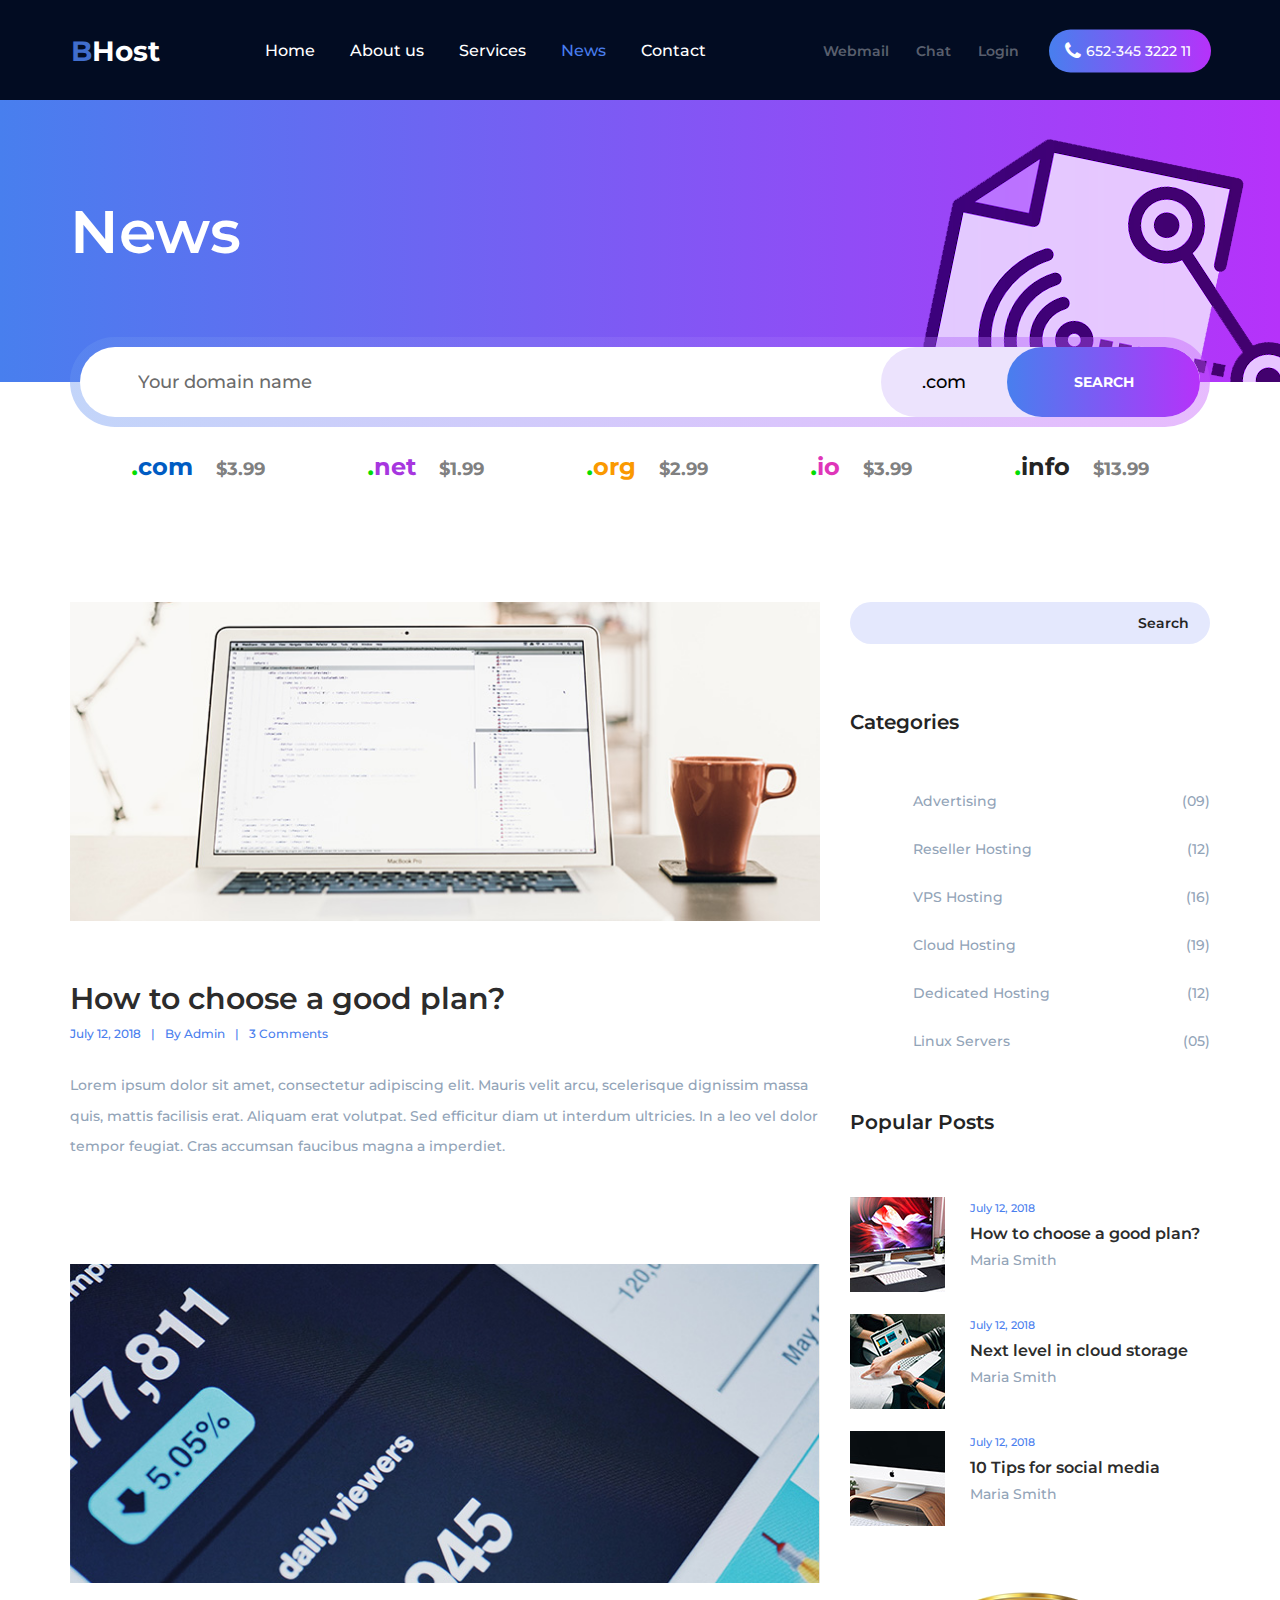
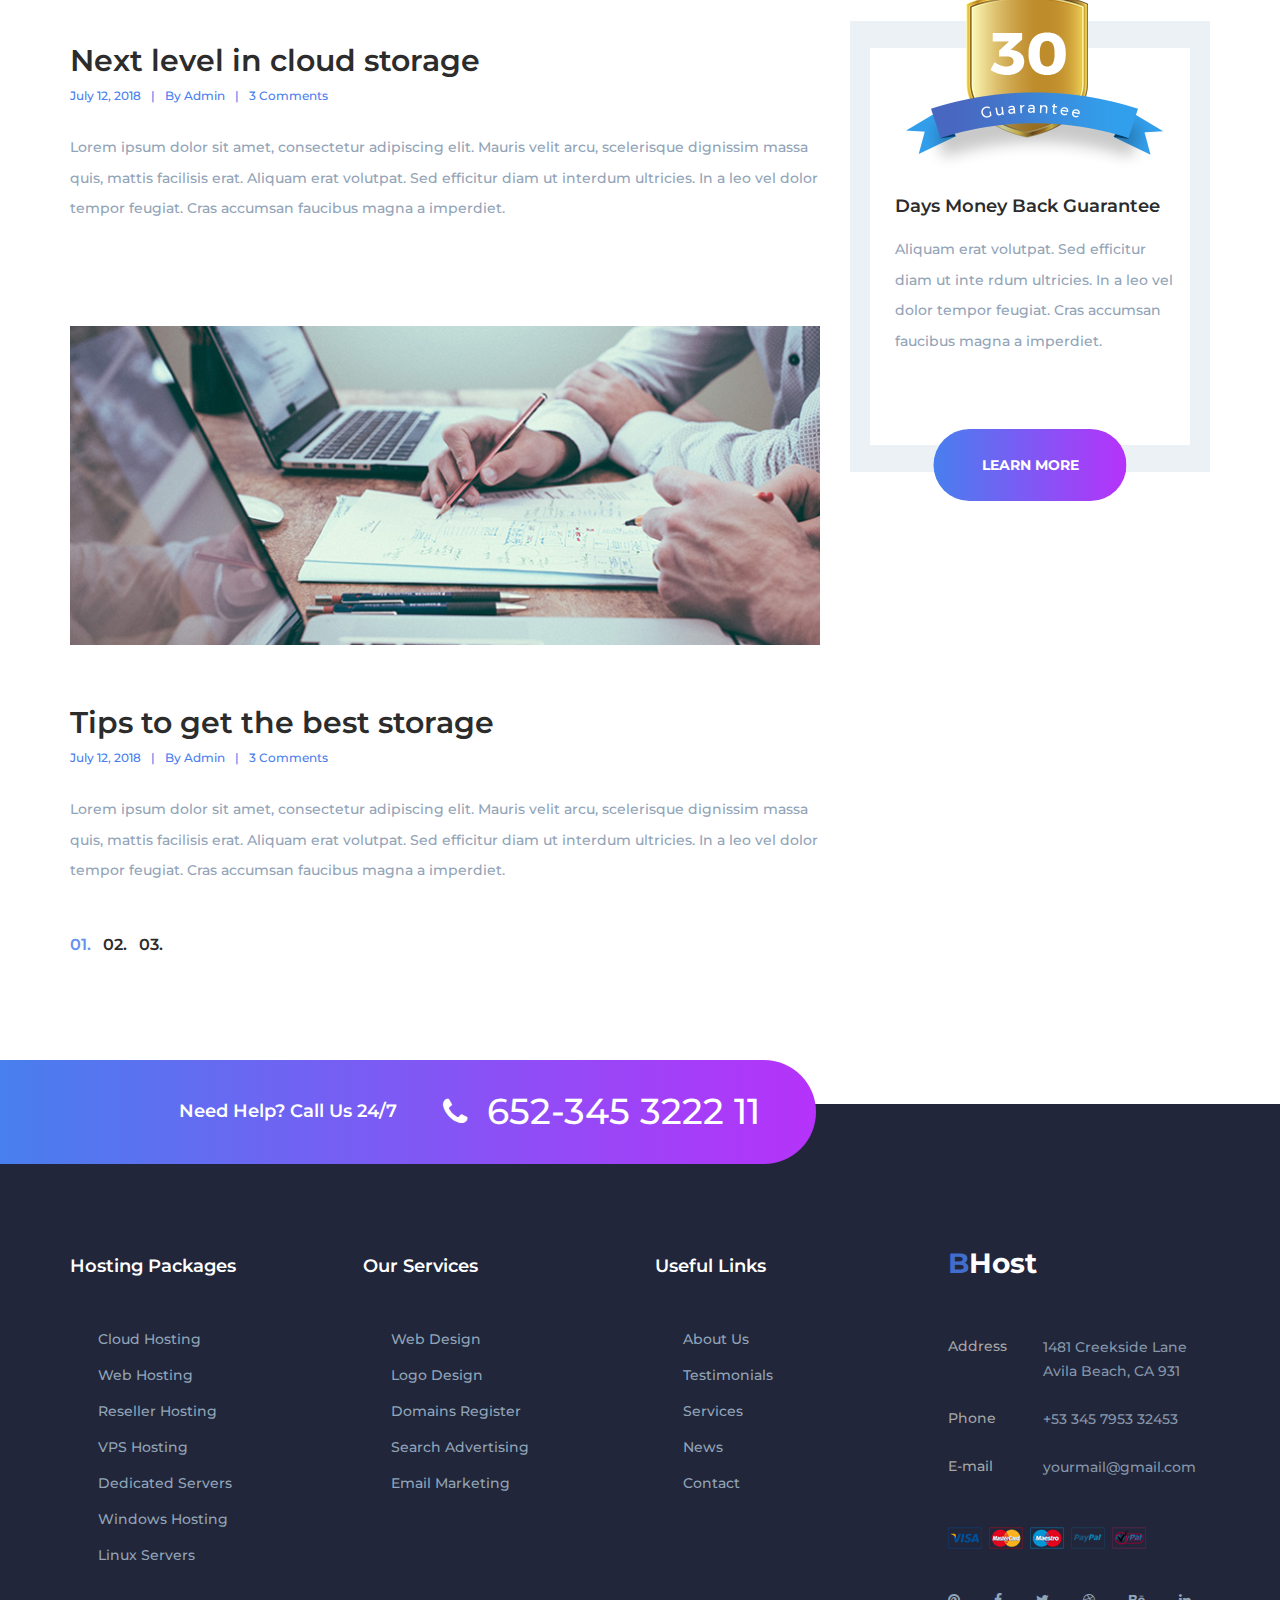
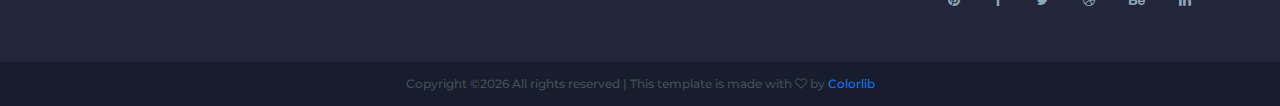
<file: blog.html>
<!DOCTYPE html>
<html lang="en">
<head>
<title>Blog</title>
<meta charset="utf-8">
<meta http-equiv="X-UA-Compatible" content="IE=edge">
<meta name="description" content="BHost template project">
<meta name="viewport" content="width=device-width, initial-scale=1">
<link rel="stylesheet" type="text/css" href="styles/bootstrap-4.1.2/bootstrap.min.css">
<link href="plugins/font-awesome-4.7.0/css/font-awesome.min.css" rel="stylesheet" type="text/css">
<link rel="stylesheet" type="text/css" href="plugins/OwlCarousel2-2.2.1/owl.carousel.css">
<link rel="stylesheet" type="text/css" href="plugins/OwlCarousel2-2.2.1/owl.theme.default.css">
<link rel="stylesheet" type="text/css" href="plugins/OwlCarousel2-2.2.1/animate.css">
<link rel="stylesheet" type="text/css" href="styles/blog.css">
<link rel="stylesheet" type="text/css" href="styles/blog_responsive.css">
</head>
<body>

<div class="super_container">
	
	<!-- Header -->

	<header class="header trans_400">
		<div class="header_content d-flex flex-row align-items-center justify-content-start trans_400">
			<div class="logo"><a href="#"><span>b</span>Host</a></div>
			<div class="container">
				<div class="row">
					<div class="col-lg-10 offset-lg-2">
						<nav class="main_nav">
							<ul class="d-flex flex-row align-items-center justify-content-start">
								<li><a href="index.html">Home</a></li>
								<li><a href="about.html">About us</a></li>
								<li><a href="services.html">Services</a></li>
								<li class="active"><a href="blog.html">News</a></li>
								<li><a href="contact.html">Contact</a></li>
							</ul>
						</nav>
					</div>
				</div>
			</div>
			<div class="header_right d-flex flex-row align-items-center justify-content-start">

				<!-- Header Links -->
				<div class="header_links">
					<ul class="d-flex flex-row align-items-center justify-content-start">
						<li><a href="#">Webmail</a></li>
						<li><a href="#">Chat</a></li>
						<li><a href="#">Login</a></li>
					</ul>
				</div>

				<!-- Phone -->
				<div class="phone d-flex flex-row align-items-center justify-content-start">
					<i class="fa fa-phone" aria-hidden="true"></i>
					<div>652-345 3222 11</div>
				</div>

				<!-- Hamburger -->
				<div class="hamburger"><i class="fa fa-bars" aria-hidden="true"></i></div>
			</div>	
		</div>
	</header>

	<!-- Menu -->

	<div class="menu trans_500">
		<div class="menu_content d-flex flex-column align-items-center justify-content-center">
			<div class="menu_nav trans_500">
				<ul class="text-center">
					<li><a href="index.html">Home</a></li>
					<li><a href="about.html">About us</a></li>
					<li><a href="services.html">Services</a></li>
					<li><a href="blog.html">News</a></li>
					<li><a href="contact.html">Contact</a></li>
				</ul>
			</div>
			<div class="phone menu_phone d-flex flex-row align-items-center justify-content-start">
				<i class="fa fa-phone" aria-hidden="true"></i>
				<div>652-345 3222 11</div>
			</div>
		</div>
	</div>

	<!-- Home -->

	<div class="home">
		<div class="container">
			<div class="row">
				<div class="col">
					<div class="home_content">
						<div class="home_image"><img src="images/blog.png" alt=""></div>
						<div class="home_title">News</div>		
					</div>
				</div>
			</div>
		</div>
		<div class="domain_search_container">
			<div class="container">
				<div class="row">
					<div class="col">
						<div class="domain_search">
							<div class="domain_search_background"></div>
							<div class="domain_search_overlay"></div>
							<form action="#" class="domain_search_form" id="domain_search_form">
								<input type="text" class="domain_search_input" placeholder="Your domain name" required="required">
								<div class="domain_search_dropdown d-flex flex-row align-items-center justify-content-center">
									<div class="domain_search_selected">.com</div>
									<ul>
										<li>.com</li>
										<li>.io</li>
										<li>.net</li>
									</ul>
								</div>
								<button class="domain_search_button">search</button>
							</form>
						</div>
					</div>
				</div>
			</div>
		</div>
	</div>

	<!-- Domain Pricing -->

	<div class="domain_pricing">
		<div class="container">
			<div class="row">
				<div class="col">
					<div class="domain_pricing_content">
						<ul class="d-flex flex-md-row flex-column align-items-center justify-content-md-between justify-content-center">
							<li><a href="#"><span>.</span>com<span>$3.99</span></a></li>
							<li><a href="#"><span>.</span>net<span>$1.99</span></a></li>
							<li><a href="#"><span>.</span>org<span>$2.99</span></a></li>
							<li><a href="#"><span>.</span>io<span>$3.99</span></a></li>
							<li><a href="#"><span>.</span>info<span>$13.99</span></a></li>
						</ul>
					</div>
				</div>
			</div>
		</div>
	</div>

	<!-- Blog -->

	<div class="blog">
		<div class="container">
			<div class="row blog_row">
				
				<!-- Blog Posts -->
				<div class="col-lg-8">
					<div class="blog_posts">

						<!-- Blog Post -->
						<div class="blog_post">
							<div class="blog_post_image"><img src="images/blog_1.jpg" alt="https://unsplash.com/@sapegin"></div>
							<div class="blog_post_content">
								<div class="blog_post_title"><a href="#">How to choose a good plan?</a></div>
								<div class="blog_post_info">
									<ul class="d-flex flex-row align-items-center justify-content-start">
										<li><a href="#">July 12, 2018</a></li>
										<li><a href="#">By Admin</a></li>
										<li><a href="#">3 Comments</a></li>
									</ul>
								</div>
								<div class="blog_post_text">
									<p>Lorem ipsum dolor sit amet, consectetur adipiscing elit. Mauris velit arcu, scelerisque dignissim massa quis, mattis facilisis erat. Aliquam erat volutpat. Sed efficitur diam ut interdum ultricies. In a leo vel dolor tempor feugiat. Cras accumsan faucibus magna a imperdiet.</p>
								</div>
							</div>
						</div>

						<!-- Blog Post -->
						<div class="blog_post">
							<div class="blog_post_image"><img src="images/blog_2.jpg" alt="https://unsplash.com/@fancycrave"></div>
							<div class="blog_post_content">
								<div class="blog_post_title"><a href="#">Next level in cloud storage</a></div>
								<div class="blog_post_info">
									<ul class="d-flex flex-row align-items-center justify-content-start">
										<li><a href="#">July 12, 2018</a></li>
										<li><a href="#">By Admin</a></li>
										<li><a href="#">3 Comments</a></li>
									</ul>
								</div>
								<div class="blog_post_text">
									<p>Lorem ipsum dolor sit amet, consectetur adipiscing elit. Mauris velit arcu, scelerisque dignissim massa quis, mattis facilisis erat. Aliquam erat volutpat. Sed efficitur diam ut interdum ultricies. In a leo vel dolor tempor feugiat. Cras accumsan faucibus magna a imperdiet.</p>
								</div>
							</div>
						</div>

						<!-- Blog Post -->
						<div class="blog_post">
							<div class="blog_post_image"><img src="images/blog_3.jpg" alt="https://unsplash.com/@helloquence"></div>
							<div class="blog_post_content">
								<div class="blog_post_title"><a href="#">Tips to get the best storage</a></div>
								<div class="blog_post_info">
									<ul class="d-flex flex-row align-items-center justify-content-start">
										<li><a href="#">July 12, 2018</a></li>
										<li><a href="#">By Admin</a></li>
										<li><a href="#">3 Comments</a></li>
									</ul>
								</div>
								<div class="blog_post_text">
									<p>Lorem ipsum dolor sit amet, consectetur adipiscing elit. Mauris velit arcu, scelerisque dignissim massa quis, mattis facilisis erat. Aliquam erat volutpat. Sed efficitur diam ut interdum ultricies. In a leo vel dolor tempor feugiat. Cras accumsan faucibus magna a imperdiet.</p>
								</div>
							</div>
						</div>
					</div>
					<div class="page_nav">
						<ul class="d-flex flex-row align-items-start justify-content-start">
							<li class="active"><a href="#">01.</a></li>
							<li><a href="#">02.</a></li>
							<li><a href="#">03.</a></li>
						</ul>
					</div>
				</div>

				<!-- Sidebar -->
				<div class="col-lg-4">
					<div class="sidebar">

						<!-- Sidebar Search -->
						<div class="search_form_container">
							<form action="#" id="search_form" class="search_form">
								<input type="text" class="search_input" required="required">
								<button class="search_button">Search</button>
							</form>
						</div>

						<!-- Categories -->
						<div class="categories">
							<div class="sidebar_title">Categories</div>
							<div class="categories_list">
								<ul>
									<li><a href="#">
										<div class="d-flex flex-row align-items-start justify-content-start">
											<div>Advertising</div>
											<div class="ml-auto">(09)</div>
										</div>
									</a></li>
									<li><a href="#">
										<div class="d-flex flex-row align-items-start justify-content-start">
											<div>Reseller Hosting</div>
											<div class="ml-auto">(12)</div>
										</div>
									</a></li>
									<li><a href="#">
										<div class="d-flex flex-row align-items-start justify-content-start">
											<div>VPS Hosting</div>
											<div class="ml-auto">(16)</div>
										</div>
									</a></li>
									<li><a href="#">
										<div class="d-flex flex-row align-items-start justify-content-start">
											<div>Cloud Hosting</div>
											<div class="ml-auto">(19)</div>
										</div>
									</a></li>
									<li><a href="#">
										<div class="d-flex flex-row align-items-start justify-content-start">
											<div>Dedicated Hosting</div>
											<div class="ml-auto">(12)</div>
										</div>
									</a></li>
									<li><a href="#">
										<div class="d-flex flex-row align-items-start justify-content-start">
											<div>Linux Servers</div>
											<div class="ml-auto">(05)</div>
										</div>
									</a></li>
								</ul>
							</div>
						</div>

						<!-- Popular Posts -->
						<div class="popular">
							<div class="sidebar_title">Popular Posts</div>
							<div class="popular_container">
								
								<!-- Popular Post -->
								<div class="popular_post d-flex flex-row align-items-start justify-content-start">
									<div><div class="pop_image"><img src="images/pop_1.jpg" alt="https://unsplash.com/@andipalmer"></div></div>
									<div class="pop_content">
										<div class="pop_date"><a href="#">July 12, 2018</a></div>
										<div class="pop_title"><a href="#">How to choose a good plan?</a></div>
										<div class="pop_author"><a href="#">Maria Smith</a></div>
									</div>
								</div>

								<!-- Popular Post -->
								<div class="popular_post d-flex flex-row align-items-start justify-content-start">
									<div><div class="pop_image"><img src="images/pop_2.jpg" alt="https://unsplash.com/@cikstefan"></div></div>
									<div class="pop_content">
										<div class="pop_date"><a href="#">July 12, 2018</a></div>
										<div class="pop_title"><a href="#">Next level in cloud storage</a></div>
										<div class="pop_author"><a href="#">Maria Smith</a></div>
									</div>
								</div>

								<!-- Popular Post -->
								<div class="popular_post d-flex flex-row align-items-start justify-content-start">
									<div><div class="pop_image"><img src="images/pop_3.jpg" alt="https://unsplash.com/@gbeaudry"></div></div>
									<div class="pop_content">
										<div class="pop_date"><a href="#">July 12, 2018</a></div>
										<div class="pop_title"><a href="#">10 Tips for social media</a></div>
										<div class="pop_author"><a href="#">Maria Smith</a></div>
									</div>
								</div>

							</div>
						</div>

						<!-- Extra (ad) -->
						<div class="extra">
							<div class="extra_content">
								<div class="extra_image text-center"><img src="images/extra.png" alt=""></div>
								<div class="extra_title">Days Money Back Guarantee</div>
								<div class="extra_text">
									<p>Aliquam erat volutpat. Sed efficitur diam ut inte rdum ultricies. In a leo vel dolor tempor feugiat. Cras accumsan faucibus magna a imperdiet.</p>
								</div>
							</div>
							<div class="button extra_button"><a href="#">learn more</a></div>
						</div>

					</div>
				</div>
			</div>
		</div>
	</div>

	<!-- Footer -->

	<footer class="footer">
		<div class="footer_phone d-flex flex-row align-items-center justify-content-sm-end justify-content-center">
			<div>Need Help? Call Us 24/7</div>
			<div class="d-flex flex-row align-items-center justify-content-start">
				<i class="fa fa-phone" aria-hidden="true"></i>
				<div>652-345 3222 11</div>
			</div>
		</div>
		<div class="footer_content">
			<div class="container">
				<div class="row footer_row">

					<!-- Footer Column -->
					<div class="col-xl-3 col-md-6">
						<div class="footer_title">Hosting Packages</div>
						<div class="footer_list">
							<ul>
								<li><a href="#">Cloud Hosting</a></li>
								<li><a href="#">Web Hosting</a></li>
								<li><a href="#">Reseller Hosting</a></li>
								<li><a href="#">VPS Hosting</a></li>
								<li><a href="#">Dedicated Servers</a></li>
								<li><a href="#">Windows Hosting</a></li>
								<li><a href="#">Linux Servers</a></li>
							</ul>
						</div>
					</div>

					<!-- Footer Column -->
					<div class="col-xl-3 col-md-6">
						<div class="footer_title">Our Services</div>
						<div class="footer_list">
							<ul>
								<li><a href="#">Web Design</a></li>
								<li><a href="#">Logo Design</a></li>
								<li><a href="#">Domains Register</a></li>
								<li><a href="#">Search Advertising</a></li>
								<li><a href="#">Email Marketing</a></li>
							</ul>
						</div>
					</div>

					<!-- Footer Column -->
					<div class="col-xl-3 col-md-6">
						<div class="footer_title">Useful Links</div>
						<div class="footer_list">
							<ul>
								<li><a href="#">About Us</a></li>
								<li><a href="#">Testimonials</a></li>
								<li><a href="#">Services</a></li>
								<li><a href="#">News</a></li>
								<li><a href="#">Contact</a></li>
							</ul>
						</div>
					</div>

					<!-- Footer Column -->
					<div class="col-xl-3 col-md-6">
						<div class="logo footer_logo"><a href="#"><span>b</span>Host</a></div>
						<div class="footer_info">
							<ul>
								<li class="d-flex flex-row align-items-start justify-content-start">
									<div><div>Address</div></div>
									<div>1481 Creekside Lane Avila Beach, CA 931</div>
								</li>
								<li class="d-flex flex-row align-items-start justify-content-start">
									<div><div>Phone</div></div>
									<div>+53 345 7953 32453</div>
								</li>
								<li class="d-flex flex-row align-items-start justify-content-start">
									<div><div>E-mail</div></div>
									<div>yourmail@gmail.com</div>
								</li>
							</ul>
						</div>
						<div class="cards">
							<ul class="d-flex flex-row align-items-start justify-content-start flex-wrap">
								<li><a href="#"><img src="images/card_1.png" alt=""></a></li>
								<li><a href="#"><img src="images/card_2.png" alt=""></a></li>
								<li><a href="#"><img src="images/card_3.png" alt=""></a></li>
								<li><a href="#"><img src="images/card_4.png" alt=""></a></li>
								<li><a href="#"><img src="images/card_5.png" alt=""></a></li>
							</ul>
						</div>
						<div class="social footer_social">
							<ul class="d-flex flex-row align-items-center justify-content-start">
								<li><a href="#"><i class="fa fa-pinterest" aria-hidden="true"></i></a></li>
								<li><a href="#"><i class="fa fa-facebook" aria-hidden="true"></i></a></li>
								<li><a href="#"><i class="fa fa-twitter" aria-hidden="true"></i></a></li>
								<li><a href="#"><i class="fa fa-dribbble" aria-hidden="true"></i></a></li>
								<li><a href="#"><i class="fa fa-behance" aria-hidden="true"></i></a></li>
								<li><a href="#"><i class="fa fa-linkedin" aria-hidden="true"></i></a></li>
							</ul>
						</div>
					</div>
				</div>
			</div>
		</div>
		<div class="copyright_bar text-center"><!-- Link back to Colorlib can't be removed. Template is licensed under CC BY 3.0. -->
Copyright &copy;<script>document.write(new Date().getFullYear());</script> All rights reserved | This template is made with <i class="fa fa-heart-o" aria-hidden="true"></i> by <a href="https://colorlib.com" target="_blank">Colorlib</a>
<!-- Link back to Colorlib can't be removed. Template is licensed under CC BY 3.0. --></div>
	</footer>
</div>

<script src="js/jquery-3.2.1.min.js"></script>
<script src="styles/bootstrap-4.1.2/popper.js"></script>
<script src="styles/bootstrap-4.1.2/bootstrap.min.js"></script>
<script src="plugins/greensock/TweenMax.min.js"></script>
<script src="plugins/greensock/TimelineMax.min.js"></script>
<script src="plugins/scrollmagic/ScrollMagic.min.js"></script>
<script src="plugins/greensock/animation.gsap.min.js"></script>
<script src="plugins/greensock/ScrollToPlugin.min.js"></script>
<script src="plugins/OwlCarousel2-2.2.1/owl.carousel.js"></script>
<script src="plugins/easing/easing.js"></script>
<script src="plugins/progressbar/progressbar.min.js"></script>
<script src="plugins/parallax-js-master/parallax.min.js"></script>
<script src="js/blog.js"></script>
</body>
</html>
</file>
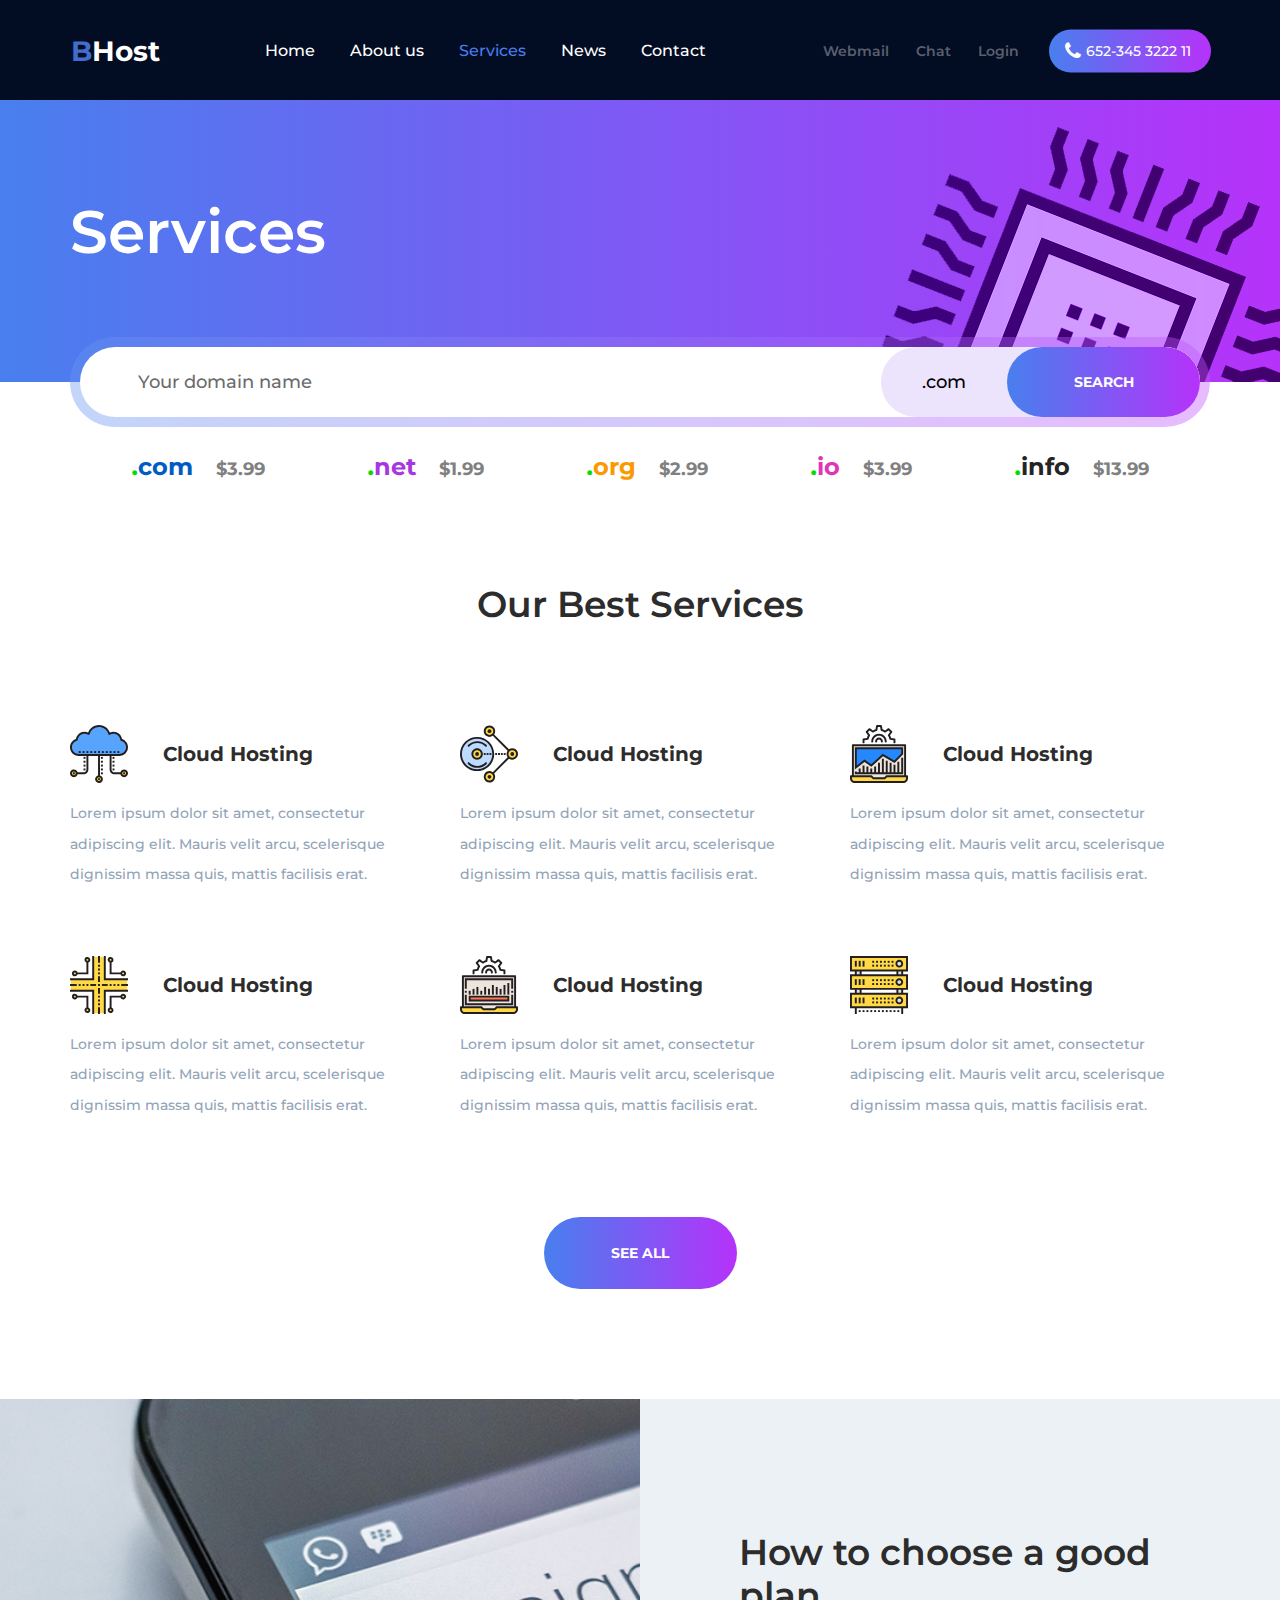
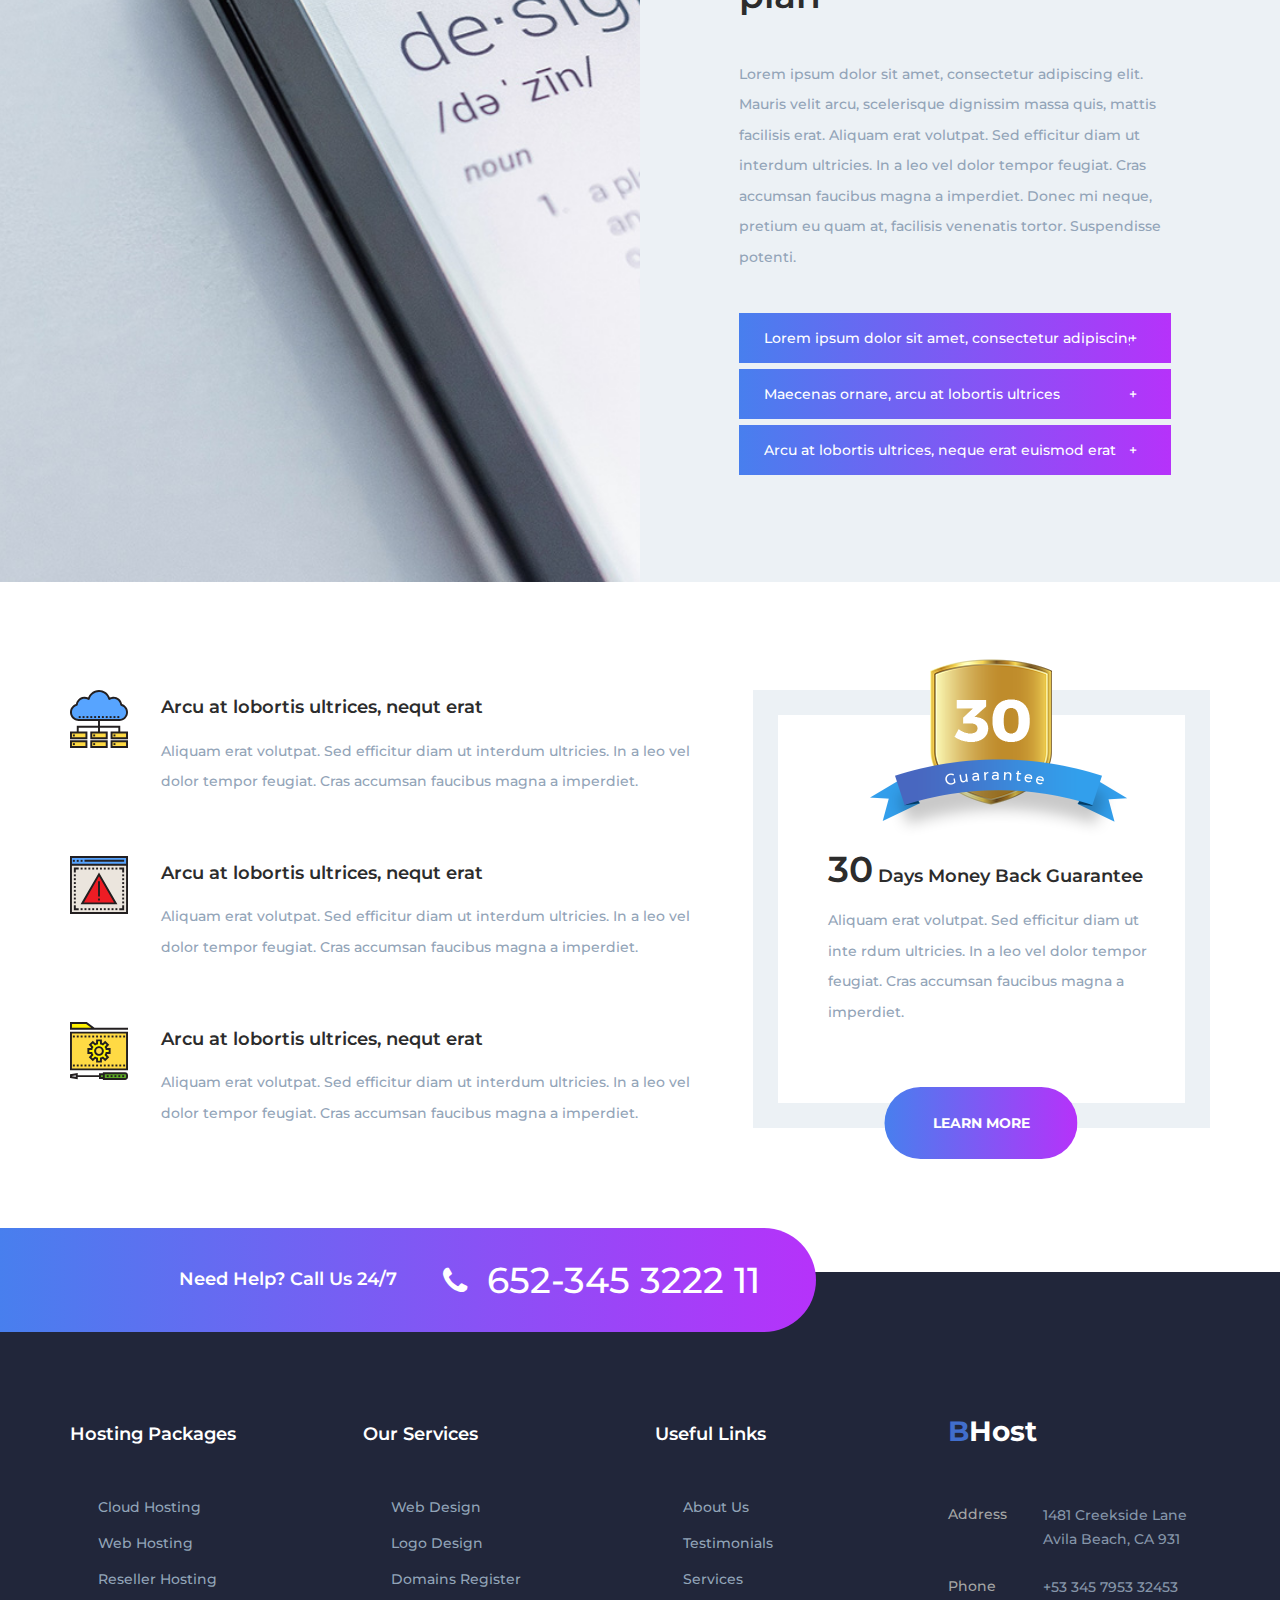
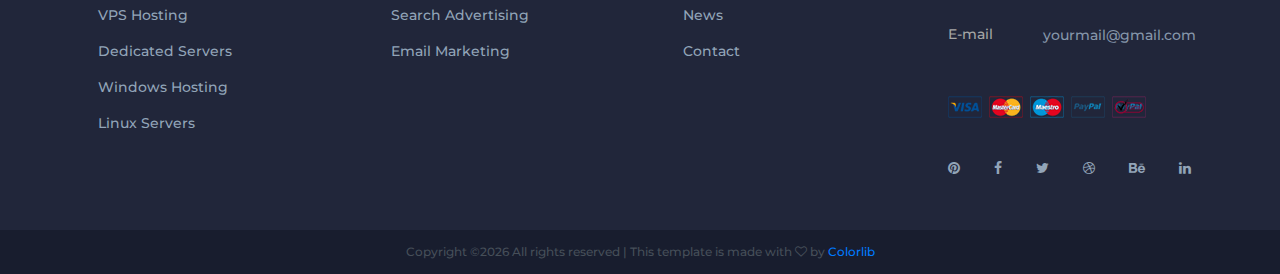
<file: services.html>
<!DOCTYPE html>
<html lang="en">
<head>
<title>Services</title>
<meta charset="utf-8">
<meta http-equiv="X-UA-Compatible" content="IE=edge">
<meta name="description" content="BHost template project">
<meta name="viewport" content="width=device-width, initial-scale=1">
<link rel="stylesheet" type="text/css" href="styles/bootstrap-4.1.2/bootstrap.min.css">
<link href="plugins/font-awesome-4.7.0/css/font-awesome.min.css" rel="stylesheet" type="text/css">
<link rel="stylesheet" type="text/css" href="plugins/OwlCarousel2-2.2.1/owl.carousel.css">
<link rel="stylesheet" type="text/css" href="plugins/OwlCarousel2-2.2.1/owl.theme.default.css">
<link rel="stylesheet" type="text/css" href="plugins/OwlCarousel2-2.2.1/animate.css">
<link rel="stylesheet" type="text/css" href="styles/services.css">
<link rel="stylesheet" type="text/css" href="styles/services_responsive.css">
</head>
<body>

<div class="super_container">
	
	<!-- Header -->

	<header class="header trans_400">
		<div class="header_content d-flex flex-row align-items-center justify-content-start trans_400">
			<div class="logo"><a href="#"><span>b</span>Host</a></div>
			<div class="container">
				<div class="row">
					<div class="col-lg-10 offset-lg-2">
						<nav class="main_nav">
							<ul class="d-flex flex-row align-items-center justify-content-start">
								<li><a href="index.html">Home</a></li>
								<li><a href="about.html">About us</a></li>
								<li class="active"><a href="services.html">Services</a></li>
								<li><a href="blog.html">News</a></li>
								<li><a href="contact.html">Contact</a></li>
							</ul>
						</nav>
					</div>
				</div>
			</div>
			<div class="header_right d-flex flex-row align-items-center justify-content-start">

				<!-- Header Links -->
				<div class="header_links">
					<ul class="d-flex flex-row align-items-center justify-content-start">
						<li><a href="#">Webmail</a></li>
						<li><a href="#">Chat</a></li>
						<li><a href="#">Login</a></li>
					</ul>
				</div>

				<!-- Phone -->
				<div class="phone d-flex flex-row align-items-center justify-content-start">
					<i class="fa fa-phone" aria-hidden="true"></i>
					<div>652-345 3222 11</div>
				</div>

				<!-- Hamburger -->
				<div class="hamburger"><i class="fa fa-bars" aria-hidden="true"></i></div>
			</div>	
		</div>
	</header>

	<!-- Menu -->

	<div class="menu trans_500">
		<div class="menu_content d-flex flex-column align-items-center justify-content-center">
			<div class="menu_nav trans_500">
				<ul class="text-center">
					<li><a href="index.html">Home</a></li>
					<li><a href="about.html">About us</a></li>
					<li><a href="services.html">Services</a></li>
					<li><a href="blog.html">News</a></li>
					<li><a href="contact.html">Contact</a></li>
				</ul>
			</div>
			<div class="phone menu_phone d-flex flex-row align-items-center justify-content-start">
				<i class="fa fa-phone" aria-hidden="true"></i>
				<div>652-345 3222 11</div>
			</div>
		</div>
	</div>

	<!-- Home -->

	<div class="home">
		<div class="container">
			<div class="row">
				<div class="col">
					<div class="home_content">
						<div class="home_image"><img src="images/services.png" alt=""></div>
						<div class="home_title">Services</div>		
					</div>
				</div>
			</div>
		</div>
		<div class="domain_search_container">
			<div class="container">
				<div class="row">
					<div class="col">
						<div class="domain_search">
							<div class="domain_search_background"></div>
							<div class="domain_search_overlay"></div>
							<form action="#" class="domain_search_form" id="domain_search_form">
								<input type="text" class="domain_search_input" placeholder="Your domain name" required="required">
								<div class="domain_search_dropdown d-flex flex-row align-items-center justify-content-center">
									<div class="domain_search_selected">.com</div>
									<ul>
										<li>.com</li>
										<li>.io</li>
										<li>.net</li>
									</ul>
								</div>
								<button class="domain_search_button">search</button>
							</form>
						</div>
					</div>
				</div>
			</div>
		</div>
	</div>

	<!-- Domain Pricing -->

	<div class="domain_pricing">
		<div class="container">
			<div class="row">
				<div class="col">
					<div class="domain_pricing_content">
						<ul class="d-flex flex-md-row flex-column align-items-center justify-content-md-between justify-content-center">
							<li><a href="#"><span>.</span>com<span>$3.99</span></a></li>
							<li><a href="#"><span>.</span>net<span>$1.99</span></a></li>
							<li><a href="#"><span>.</span>org<span>$2.99</span></a></li>
							<li><a href="#"><span>.</span>io<span>$3.99</span></a></li>
							<li><a href="#"><span>.</span>info<span>$13.99</span></a></li>
						</ul>
					</div>
				</div>
			</div>
		</div>
	</div>

	<!-- Services -->

	<div class="services">
		<div class="container">
			<div class="row">
				<div class="col">
					<div class="section_title text-center"><h2>Our Best Services</h2></div>
				</div>
			</div>
			<div class="row icon_boxes_row">
				
				<!-- Icon Box -->
				<div class="col-xl-4 col-md-6">
					<div class="icon_box">
						<div class="ib_title_container d-flex flex-row align-items-center justify-content-start">
							<div class="ib_icon"><img src="images/icon_8.svg" alt="https://www.flaticon.com/authors/srip"></div>
							<div class="ib_title">Cloud Hosting</div>
						</div>
						<div class="ib_text">
							<p>Lorem ipsum dolor sit amet, consectetur adipiscing elit. Mauris velit arcu, scelerisque dignissim massa quis, mattis facilisis erat.</p>
						</div>
					</div>
				</div>

				<!-- Icon Box -->
				<div class="col-xl-4 col-md-6">
					<div class="icon_box">
						<div class="ib_title_container d-flex flex-row align-items-center justify-content-start">
							<div class="ib_icon"><img src="images/icon_9.svg" alt="https://www.flaticon.com/authors/srip"></div>
							<div class="ib_title">Cloud Hosting</div>
						</div>
						<div class="ib_text">
							<p>Lorem ipsum dolor sit amet, consectetur adipiscing elit. Mauris velit arcu, scelerisque dignissim massa quis, mattis facilisis erat.</p>
						</div>
					</div>
				</div>

				<!-- Icon Box -->
				<div class="col-xl-4 col-md-6">
					<div class="icon_box">
						<div class="ib_title_container d-flex flex-row align-items-center justify-content-start">
							<div class="ib_icon"><img src="images/icon_10.svg" alt="https://www.flaticon.com/authors/srip"></div>
							<div class="ib_title">Cloud Hosting</div>
						</div>
						<div class="ib_text">
							<p>Lorem ipsum dolor sit amet, consectetur adipiscing elit. Mauris velit arcu, scelerisque dignissim massa quis, mattis facilisis erat.</p>
						</div>
					</div>
				</div>

				<!-- Icon Box -->
				<div class="col-xl-4 col-md-6">
					<div class="icon_box">
						<div class="ib_title_container d-flex flex-row align-items-center justify-content-start">
							<div class="ib_icon"><img src="images/icon_11.svg" alt="https://www.flaticon.com/authors/srip"></div>
							<div class="ib_title">Cloud Hosting</div>
						</div>
						<div class="ib_text">
							<p>Lorem ipsum dolor sit amet, consectetur adipiscing elit. Mauris velit arcu, scelerisque dignissim massa quis, mattis facilisis erat.</p>
						</div>
					</div>
				</div>

				<!-- Icon Box -->
				<div class="col-xl-4 col-md-6">
					<div class="icon_box">
						<div class="ib_title_container d-flex flex-row align-items-center justify-content-start">
							<div class="ib_icon"><img src="images/icon_12.svg" alt="https://www.flaticon.com/authors/srip"></div>
							<div class="ib_title">Cloud Hosting</div>
						</div>
						<div class="ib_text">
							<p>Lorem ipsum dolor sit amet, consectetur adipiscing elit. Mauris velit arcu, scelerisque dignissim massa quis, mattis facilisis erat.</p>
						</div>
					</div>
				</div>

				<!-- Icon Box -->
				<div class="col-xl-4 col-md-6">
					<div class="icon_box">
						<div class="ib_title_container d-flex flex-row align-items-center justify-content-start">
							<div class="ib_icon"><img src="images/icon_13.svg" alt="https://www.flaticon.com/authors/srip"></div>
							<div class="ib_title">Cloud Hosting</div>
						</div>
						<div class="ib_text">
							<p>Lorem ipsum dolor sit amet, consectetur adipiscing elit. Mauris velit arcu, scelerisque dignissim massa quis, mattis facilisis erat.</p>
						</div>
					</div>
				</div>

			</div>
			<div class="row">
				<div class="col">
					<div class="button services_button ml-auto mr-auto"><a href="#">see all</a></div>
				</div>
			</div>
		</div>
	</div>

	<!-- Boxes -->

	<div class="boxes">
		<div class="container">
			<div class="row">

				<!-- Boxes Image -->
				<div class="col-lg-6">
					<div class="boxes_image">
						<div class="background_image box_image" style="background-image:url(images/box.jpg)"></div>
					</div>
				</div>

				<!-- Boxes Content -->
				<div class="col-lg-6">
					<div class="boxes_content">
						<div class="section_title"><h2>How to choose a good plan</h2></div>
						<div class="boxes_text">
							<p>Lorem ipsum dolor sit amet, consectetur adipiscing elit. Mauris velit arcu, scelerisque dignissim massa quis, mattis facilisis erat. Aliquam erat volutpat. Sed efficitur diam ut interdum ultricies. In a leo vel dolor tempor feugiat. Cras accumsan faucibus magna a imperdiet. Donec mi neque, pretium eu quam at, facilisis venenatis tortor. Suspendisse potenti.</p>
						</div>
						<!-- Accordions -->
						<div class="accordions">

							<!-- Accordion -->
							<div class="accordion_container">
								<div class="accordion d-flex flex-row align-items-center"><div>Lorem ipsum dolor sit amet, consectetur adipiscing elit.</div></div>
								<div class="accordion_panel">
									<div>
										<p>Lorem ipsum dolor sit amet, consectetur adipiscing elit. Mauris velit arcu, scelerisque dignissim massa quis, mattis facilisis erat.. Cconsectetur adipiscing elit. Mauris velit arcu, scelerisque dignissim massa quis, mattis facilisis erat.</p>
									</div>
								</div>
							</div>
							
							<!-- Accordion -->
							<div class="accordion_container">
								<div class="accordion d-flex flex-row align-items-center"><div>Maecenas ornare, arcu at lobortis ultrices</div></div>
								<div class="accordion_panel">
									<div>
										<p>Lorem ipsum dolor sit amet, consectetur adipiscing elit. Mauris velit arcu, scelerisque dignissim massa quis, mattis facilisis erat.. Cconsectetur adipiscing elit. Mauris velit arcu, scelerisque dignissim massa quis, mattis facilisis erat.</p>
									</div>
								</div>
							</div>

							<!-- Accordion -->
							<div class="accordion_container">
								<div class="accordion d-flex flex-row align-items-center"><div>Arcu at lobortis ultrices, neque erat euismod erat</div></div>
								<div class="accordion_panel">
									<div>
										<p>Lorem ipsum dolor sit amet, consectetur adipiscing elit. Mauris velit arcu, scelerisque dignissim massa quis, mattis facilisis erat.. Cconsectetur adipiscing elit. Mauris velit arcu, scelerisque dignissim massa quis, mattis facilisis erat.</p>
									</div>
								</div>
							</div>

						</div>
					</div>
				</div>

			</div>
		</div>
	</div>

	<!-- Features -->

	<div class="features">
		<div class="container">
			<div class="row row-lg-eq-height">
				
				<!-- Features Content -->
				<div class="col-lg-7">
					<div class="features_content">
						
						<!-- Feature -->
						<div class="feature d-flex flex-row align-items-start justify-content-start">
							<div><div class="feature_icon"><img src="images/icon_6.svg" alt=""></div></div>
							<div class="feature_content">
								<div class="feature_title">Arcu at lobortis ultrices, nequt erat</div>
								<div class="feature_text">
									<p>Aliquam erat volutpat. Sed efficitur diam ut interdum ultricies. In a leo vel dolor tempor feugiat. Cras accumsan faucibus magna a imperdiet.</p>
								</div>
							</div>
						</div>

						<!-- Feature -->
						<div class="feature d-flex flex-row align-items-start justify-content-start">
							<div><div class="feature_icon"><img src="images/icon_14.svg" alt=""></div></div>
							<div class="feature_content">
								<div class="feature_title">Arcu at lobortis ultrices, nequt erat</div>
								<div class="feature_text">
									<p>Aliquam erat volutpat. Sed efficitur diam ut interdum ultricies. In a leo vel dolor tempor feugiat. Cras accumsan faucibus magna a imperdiet.</p>
								</div>
							</div>
						</div>

						<!-- Feature -->
						<div class="feature d-flex flex-row align-items-start justify-content-start">
							<div><div class="feature_icon"><img src="images/icon_15.svg" alt=""></div></div>
							<div class="feature_content">
								<div class="feature_title">Arcu at lobortis ultrices, nequt erat</div>
								<div class="feature_text">
									<p>Aliquam erat volutpat. Sed efficitur diam ut interdum ultricies. In a leo vel dolor tempor feugiat. Cras accumsan faucibus magna a imperdiet.</p>
								</div>
							</div>
						</div>

					</div>
				</div>

				<!-- Extra -->
				<div class="col-lg-5">
					<div class="extra">
						<div class="extra_content">
							<div class="extra_image text-center"><img src="images/extra.png" alt=""></div>
							<div class="extra_title"><span>30</span> Days Money Back Guarantee</div>
							<div class="extra_text">
								<p>Aliquam erat volutpat. Sed efficitur diam ut inte rdum ultricies. In a leo vel dolor tempor feugiat. Cras accumsan faucibus magna a imperdiet.</p>
							</div>
						</div>
						<div class="button extra_button"><a href="#">learn more</a></div>
					</div>
				</div>
			</div>
		</div>
	</div>

	<!-- Footer -->

	<footer class="footer">
		<div class="footer_phone d-flex flex-row align-items-center justify-content-sm-end justify-content-center">
			<div>Need Help? Call Us 24/7</div>
			<div class="d-flex flex-row align-items-center justify-content-start">
				<i class="fa fa-phone" aria-hidden="true"></i>
				<div>652-345 3222 11</div>
			</div>
		</div>
		<div class="footer_content">
			<div class="container">
				<div class="row footer_row">

					<!-- Footer Column -->
					<div class="col-xl-3 col-md-6">
						<div class="footer_title">Hosting Packages</div>
						<div class="footer_list">
							<ul>
								<li><a href="#">Cloud Hosting</a></li>
								<li><a href="#">Web Hosting</a></li>
								<li><a href="#">Reseller Hosting</a></li>
								<li><a href="#">VPS Hosting</a></li>
								<li><a href="#">Dedicated Servers</a></li>
								<li><a href="#">Windows Hosting</a></li>
								<li><a href="#">Linux Servers</a></li>
							</ul>
						</div>
					</div>

					<!-- Footer Column -->
					<div class="col-xl-3 col-md-6">
						<div class="footer_title">Our Services</div>
						<div class="footer_list">
							<ul>
								<li><a href="#">Web Design</a></li>
								<li><a href="#">Logo Design</a></li>
								<li><a href="#">Domains Register</a></li>
								<li><a href="#">Search Advertising</a></li>
								<li><a href="#">Email Marketing</a></li>
							</ul>
						</div>
					</div>

					<!-- Footer Column -->
					<div class="col-xl-3 col-md-6">
						<div class="footer_title">Useful Links</div>
						<div class="footer_list">
							<ul>
								<li><a href="#">About Us</a></li>
								<li><a href="#">Testimonials</a></li>
								<li><a href="#">Services</a></li>
								<li><a href="#">News</a></li>
								<li><a href="#">Contact</a></li>
							</ul>
						</div>
					</div>

					<!-- Footer Column -->
					<div class="col-xl-3 col-md-6">
						<div class="logo footer_logo"><a href="#"><span>b</span>Host</a></div>
						<div class="footer_info">
							<ul>
								<li class="d-flex flex-row align-items-start justify-content-start">
									<div><div>Address</div></div>
									<div>1481 Creekside Lane Avila Beach, CA 931</div>
								</li>
								<li class="d-flex flex-row align-items-start justify-content-start">
									<div><div>Phone</div></div>
									<div>+53 345 7953 32453</div>
								</li>
								<li class="d-flex flex-row align-items-start justify-content-start">
									<div><div>E-mail</div></div>
									<div>yourmail@gmail.com</div>
								</li>
							</ul>
						</div>
						<div class="cards">
							<ul class="d-flex flex-row align-items-start justify-content-start flex-wrap">
								<li><a href="#"><img src="images/card_1.png" alt=""></a></li>
								<li><a href="#"><img src="images/card_2.png" alt=""></a></li>
								<li><a href="#"><img src="images/card_3.png" alt=""></a></li>
								<li><a href="#"><img src="images/card_4.png" alt=""></a></li>
								<li><a href="#"><img src="images/card_5.png" alt=""></a></li>
							</ul>
						</div>
						<div class="social footer_social">
							<ul class="d-flex flex-row align-items-center justify-content-start">
								<li><a href="#"><i class="fa fa-pinterest" aria-hidden="true"></i></a></li>
								<li><a href="#"><i class="fa fa-facebook" aria-hidden="true"></i></a></li>
								<li><a href="#"><i class="fa fa-twitter" aria-hidden="true"></i></a></li>
								<li><a href="#"><i class="fa fa-dribbble" aria-hidden="true"></i></a></li>
								<li><a href="#"><i class="fa fa-behance" aria-hidden="true"></i></a></li>
								<li><a href="#"><i class="fa fa-linkedin" aria-hidden="true"></i></a></li>
							</ul>
						</div>
					</div>
				</div>
			</div>
		</div>
		<div class="copyright_bar text-center"><!-- Link back to Colorlib can't be removed. Template is licensed under CC BY 3.0. -->
Copyright &copy;<script>document.write(new Date().getFullYear());</script> All rights reserved | This template is made with <i class="fa fa-heart-o" aria-hidden="true"></i> by <a href="https://colorlib.com" target="_blank">Colorlib</a>
<!-- Link back to Colorlib can't be removed. Template is licensed under CC BY 3.0. --></div>
	</footer>
</div>

<script src="js/jquery-3.2.1.min.js"></script>
<script src="styles/bootstrap-4.1.2/popper.js"></script>
<script src="styles/bootstrap-4.1.2/bootstrap.min.js"></script>
<script src="plugins/greensock/TweenMax.min.js"></script>
<script src="plugins/greensock/TimelineMax.min.js"></script>
<script src="plugins/scrollmagic/ScrollMagic.min.js"></script>
<script src="plugins/greensock/animation.gsap.min.js"></script>
<script src="plugins/greensock/ScrollToPlugin.min.js"></script>
<script src="plugins/OwlCarousel2-2.2.1/owl.carousel.js"></script>
<script src="plugins/easing/easing.js"></script>
<script src="plugins/progressbar/progressbar.min.js"></script>
<script src="plugins/parallax-js-master/parallax.min.js"></script>
<script src="js/services.js"></script>
</body>
</html>
</file>
<file: styles/main_styles.css>
@charset "utf-8";
/* CSS Document */

/******************************

[Table of Contents]

1. Fonts
2. Body and some general stuff
3. Header
4. Menu
5. Home
6. Domain Pricing
7. Why Choose Us
8. Pricing
9. Content Right
10. Content Left
11. Footer


******************************/

/***********
1. Fonts
***********/

@import url('https://fonts.googleapis.com/css?family=Montserrat:300,400,500,600,700,800,900');

/*********************************
2. Body and some general stuff
*********************************/

*
{
	margin: 0;
	padding: 0;
	-webkit-font-smoothing: antialiased;
	-webkit-text-shadow: rgba(0,0,0,.01) 0 0 1px;
	text-shadow: rgba(0,0,0,.01) 0 0 1px;
}
body
{
	font-family: 'Montserrat', sans-serif;
	font-size: 14px;
	font-weight: 400;
	background: #FFFFFF;
	color: #a5a5a5;
}
div
{
	display: block;
	position: relative;
	font-weight: 500;
	-webkit-box-sizing: border-box;
    -moz-box-sizing: border-box;
    box-sizing: border-box;
}
ul
{
	list-style: none;
	margin-bottom: 0px;
}
p
{
	font-family: 'Montserrat', sans-serif;
	font-size: 14px;
	line-height: 2.18;
	font-weight: 500;
	color: #92a4b8;
	-webkit-font-smoothing: antialiased;
	-webkit-text-shadow: rgba(0,0,0,.01) 0 0 1px;
	text-shadow: rgba(0,0,0,.01) 0 0 1px;
}
p a
{
	display: inline;
	position: relative;
	color: inherit;
	border-bottom: solid 1px #ffa07f;
	-webkit-transition: all 200ms ease;
	-moz-transition: all 200ms ease;
	-ms-transition: all 200ms ease;
	-o-transition: all 200ms ease;
	transition: all 200ms ease;
}
p:last-of-type
{
	margin-bottom: 0;
}
a
{
	-webkit-transition: all 200ms ease;
	-moz-transition: all 200ms ease;
	-ms-transition: all 200ms ease;
	-o-transition: all 200ms ease;
	transition: all 200ms ease;
}
a, a:hover, a:visited, a:active, a:link
{
	text-decoration: none;
	-webkit-font-smoothing: antialiased;
	-webkit-text-shadow: rgba(0,0,0,.01) 0 0 1px;
	text-shadow: rgba(0,0,0,.01) 0 0 1px;
}
p a:active
{
	position: relative;
	color: #FF6347;
}
p a:hover
{
	color: #FFFFFF;
	background: #ffa07f;
}
p a:hover::after
{
	opacity: 0.2;
}
::selection
{
	background: rgba(146,164,184,0.55);
	color: #FFFFFF;
}
p::selection
{
	
}
h1{font-size: 48px;}
h2{font-size: 36px;}
h3{font-size: 24px;}
h4{font-size: 18px;}
h5{font-size: 14px;}
h1, h2, h3, h4, h5, h6
{
	font-family: 'Montserrat', sans-serif;
	-webkit-font-smoothing: antialiased;
	-webkit-text-shadow: rgba(0,0,0,.01) 0 0 1px;
	text-shadow: rgba(0,0,0,.01) 0 0 1px;
	line-height: 1.2;
	color: #2c2c2c;
	font-weight: 600;
}
h1::selection, 
h2::selection, 
h3::selection, 
h4::selection, 
h5::selection, 
h6::selection
{
	
}
.form-control
{
	color: #db5246;
}
section
{
	display: block;
	position: relative;
	box-sizing: border-box;
}
.clear
{
	clear: both;
}
.clearfix::before, .clearfix::after
{
	content: "";
	display: table;
}
.clearfix::after
{
	clear: both;
}
.clearfix
{
	zoom: 1;
}
.float_left
{
	float: left;
}
.float_right
{
	float: right;
}
.trans_200
{
	-webkit-transition: all 200ms ease;
	-moz-transition: all 200ms ease;
	-ms-transition: all 200ms ease;
	-o-transition: all 200ms ease;
	transition: all 200ms ease;
}
.trans_300
{
	-webkit-transition: all 300ms ease;
	-moz-transition: all 300ms ease;
	-ms-transition: all 300ms ease;
	-o-transition: all 300ms ease;
	transition: all 300ms ease;
}
.trans_400
{
	-webkit-transition: all 400ms ease;
	-moz-transition: all 400ms ease;
	-ms-transition: all 400ms ease;
	-o-transition: all 400ms ease;
	transition: all 400ms ease;
}
.trans_500
{
	-webkit-transition: all 500ms ease;
	-moz-transition: all 500ms ease;
	-ms-transition: all 500ms ease;
	-o-transition: all 500ms ease;
	transition: all 500ms ease;
}
.fill_height
{
	height: 100%;
}
.super_container
{
	width: 100%;
	overflow: hidden;
}
.prlx_parent
{
	overflow: hidden;
}
.prlx
{
	height: 130% !important;
}
.parallax-window
{
    min-height: 400px;
    background: transparent;
}
.parallax_background
{
	position: absolute;
	top: 0;
	left: 0;
	width: 100%;
	height: 100%;
}
.background_image
{
	position: absolute;
	top: 0;
	left: 0;
	width: 100%;
	height: 100%;
	background-repeat: no-repeat;
	background-size: cover;
	background-position: center center;
}
.nopadding
{
	padding: 0px !important;
}
.section_subtitle
{
	font-size: 14px;
	font-weight: 400;
	color: #92a4b8;
	margin-top: 0px;
}
.button
{
	width: 193px;
	height: 72px;
	border-radius: 36px;
	overflow: hidden;
}
.button::before
{
	display: block;
	position: absolute;
	top: 0;
	left: -100%;
	width: 200%;
	height: 100%;
	content: '';
	background: linear-gradient(to right, #b632fa, #487fee, #b632fa);
	-webkit-transition: all 400ms ease;
	-moz-transition: all 400ms ease;
	-ms-transition: all 400ms ease;
	-o-transition: all 400ms ease;
	transition: all 400ms ease;
	z-index: 0;
}
.button:hover::before
{
	-webkit-transform: translateX(50%);
	-moz-transform: translateX(50%);
	-ms-transform: translateX(50%);
	-o-transform: translateX(50%);
	transform: translateX(50%);
}
.button a
{
	display: block;
	position: relative;
	width: 100%;
	height: 100%;
	line-height: 72px;
	font-size: 14px;
	font-weight: 700;
	color: #FFFFFF;
	text-transform: uppercase;
	text-align: center;
	z-index: 1;
}

/*********************************
3. Header
*********************************/

.header
{
	position: fixed;
	top: 0;
	left: 0;
	width: 100%;
	background: #020c22;
	border-bottom: solid 1px #b334fa;
	z-index: 100;
}
.header.scrolled
{
	background: rgba(2,12,34,0.9);
}
.header_content
{
	width: 100%;
	height: 101px;
}
.header.scrolled .header_content
{
	height: 70px;
}
.logo
{
	position: absolute;
	top: 50%;
	-webkit-transform: translateY(-50%);
	-moz-transform: translateY(-50%);
	-ms-transform: translateY(-50%);
	-o-transform: translateY(-50%);
	transform: translateY(-50%);
	left: 71px;
}
.logo a
{
	font-size: 28.3px;
	font-weight: 700;
	color: #FFFFFF;
}
.logo a span
{
	color: #416ecc;
	text-transform: uppercase;
}
.main_nav
{
	padding-right: 17%;
}
.main_nav ul li:not(:last-of-type)
{
	margin-right: 70px;
}
.main_nav ul li a
{
	font-size: 16px;
	font-weight: 500;
	color: #FFFFFF;
	white-space: nowrap;
}
.main_nav ul li.active a,
.main_nav ul li a:hover
{
	color: #497eee;
}
.header_right
{
	position: absolute;
	top: 50%;
	-webkit-transform: translateY(-50%);
	-moz-transform: translateY(-50%);
	-ms-transform: translateY(-50%);
	-o-transform: translateY(-50%);
	transform: translateY(-50%);
	right: 69px;
}
.phone
{
	height: 43px;
	padding-left: 16px;
	padding-right: 20px;
	border-radius: 22px;
	background: linear-gradient(to right, #487fee, #b632fa);
}
.phone > div
{
	font-size: 16px;
	font-weight: 500;
	color: #FFFFFF;
	white-space: nowrap;
}
.phone i
{
	display: block;
	color: #FFFFFF;
	font-size: 24px;
	margin-right: 7px;
}
.header_links
{
	margin-right: 60px;
}
.header_links ul li:not(:last-of-type)
{
	margin-right: 27px;
}
.header_links ul li a
{
	font-size: 14px;
	font-weight: 600;
	color: rgba(255,255,255,0.36);
}
.header_links ul li a:hover
{
	color: #FFFFFF;
}
.hamburger
{
	display: none;
	cursor: pointer;
	border: solid 1px transparent;
	border-radius: 7px;
	-webkit-transition: all 200ms ease;
	-moz-transition: all 200ms ease;
	-ms-transition: all 200ms ease;
	-o-transition: all 200ms ease;
	transition: all 200ms ease;
}
.hamburger:hover
{
	border: solid 1px rgba(255,255,255,0.2);
}
.hamburger i
{
	font-size: 20px;
	color: #FFFFFF;
	padding-top: 5px;
	padding-bottom: 5px;
	padding-left: 7px;
	padding-right: 7px;
}

/*********************************
4. Menu
*********************************/

.menu
{
	position: fixed;
	left: 0;
	top: -100vh;
	background: #020c22;
	width: 100vw;
	height: 100vh;
	z-index: 99;
}
.menu.active
{
	top: 0;
}
.menu_content
{
	width: 100%;
	height: 100%;
}
.menu_nav
{
	opacity: 0;
	visibility: hidden;
	-webkit-transform: translateY(-75px);
	-moz-transform: translateY(-75px);
	-ms-transform: translateY(-75px);
	-o-transform: translateY(-75px);
	transform: translateY(-75px);
	transition-delay: 400ms;
}
.menu.active .menu_nav
{
	visibility: visible;
	opacity: 1;
	-webkit-transform: translateY(-50px);
	-moz-transform: translateY(-50px);
	-ms-transform: translateY(-50px);
	-o-transform: translateY(-50px);
	transform: translateY(-50px);
}
.menu_nav ul li:not(:last-of-type)
{
	margin-bottom: 3px;
}
.menu_nav ul li a
{
	font-size: 24px;
	color: #92a4b8;
}
.menu_nav ul li a:hover
{
	color: #FFFFFF;
}
.menu_phone
{
	position: absolute;
	left: 50%;
	-webkit-transform: translateX(-50%);
	-moz-transform: translateX(-50%);
	-ms-transform: translateX(-50%);
	-o-transform: translateX(-50%);
	transform: translateX(-50%);
	bottom: 30px;
}

/*********************************
5. Home
*********************************/

.home
{
	width: 100%;
	height: 892px;
}
.home_container
{
	position: absolute;
	left: 0;
	top: 30.15%;
	width: 100%;
}
.home_icon
{
	width: 114px;
	height: 114px;
	border-radius: 50%;
	background: #FFFFFF;
}
.home_icon > div
{
	width: 63px;
	height: 63px;
}
.home_icon > div img
{
	max-width: 100%;
}
.home_title
{
	font-size: 60px;
	font-weight: 600;
	color: #FFFFFF;
	line-height: 1.2;
	margin-top: 42px;
}
.domain_search
{
	padding: 10px;
	margin-top: 67px;
}
.domain_search_background
{
	position: absolute;
	top: 0;
	left: 0;
	width: 100%;
	height: 100%;
	background: linear-gradient(to right, #487fee, #b632fa);
	opacity: 0.33;
	border-radius: 45px;
	z-index: -1;
}
.domain_search_form
{
	display: block;
	position: relative;
	width: 100%;
}
.domain_search_input
{
	width: 100%;
	height: 70px;
	background: #FFFFFF;
	border: none;
	outline: none;
	padding-left: 58px;
	border-radius: 35px;
	font-size: 18px;
	font-weight: 500;
	color: #232323;
}
.domain_search_input::-webkit-input-placeholder
{
	font-size: 18px !important;
	font-weight: 500 !important;
	color: #6b6b6b !important;
}
.domain_search_input:-moz-placeholder
{
	font-size: 18px !important;
	font-weight: 500 !important;
	color: #6b6b6b !important;
}
.domain_search_input::-moz-placeholder
{
	font-size: 18px !important;
	font-weight: 500 !important;
	color: #6b6b6b !important;
} 
.domain_search_input:-ms-input-placeholder
{ 
	font-size: 18px !important;
	font-weight: 500 !important;
	color: #6b6b6b !important;
}
.domain_search_input::input-placeholder
{
	font-size: 18px !important;
	font-weight: 500 !important;
	color: #6b6b6b !important;
}
.domain_search_dropdown
{
	position: absolute;
	top: 0;
	right: 0;
	width: 319px;
	height: 70px;
	border-radius: 35px;
	background: #ece3fd;
	padding-right: 193px;
	cursor: pointer;
	z-index: 1;
}
.domain_search_selected
{
	font-size: 18px;
	font-weight: 500;
	color: #000000;
}
.domain_search_dropdown ul
{
    position: absolute;
    left: 0;
    top: 100%;
    padding-left: 19px;
    background: #FFFFFF;
    width: 126px;
    visibility: hidden;
    opacity: 0;
    padding-bottom: 10px;
    text-align: left;
    padding-left: 40px;
    padding-bottom: 15px;
    padding-top: 20px;
    border-bottom-left-radius: 35px;
    border-bottom-right-radius: 35px;
}
.domain_search_dropdown.active ul
{
	visibility: visible;
	opacity: 1;
}
.domain_search_dropdown ul li
{
	font-size: 18px;
	font-weight: 500;
	color: #6b6b6b;
	-webkit-transition: all 200ms ease;
	-moz-transition: all 200ms ease;
	-ms-transition: all 200ms ease;
	-o-transition: all 200ms ease;
	transition: all 200ms ease;
}
.domain_search_dropdown ul li:not(:last-of-type)
{
	margin-bottom: 8px;
}
.domain_search_dropdown ul li:hover
{
	color: #000000;
}
.domain_search_button
{
	position: absolute;
	top: 0;
	right: 0;
	width: 193px;
	height: 70px;
	background: linear-gradient(to right, #487fee, #b632fa);
	border: none;
	outline: none;
	border-radius: 35px;
	z-index: 2;
	font-size: 14px;
	font-weight: 700;
	color: #FFFFFF;
	text-transform: uppercase;
	cursor: pointer;
}

/*********************************
6. Domain Pricing
*********************************/

.domain_pricing
{
	margin-top: -80px;
}
.domain_pricing_content
{
	background: #FFFFFF;
	padding-left: 61px;
	padding-right: 61px;
	border-radius: 50px;
}
.domain_pricing_content ul
{
	width: 100%;
	height: 140px;
}
.domain_pricing_content ul li a > span:first-of-type
{
	font-size: 30px;
	font-weight: 600;
	color: #03dd03;
}
.domain_pricing_content ul li a > span:last-of-type
{
	font-size: 18px;
	margin-left: 23px;
	color: #808080;
}
.domain_pricing_content ul li a
{
	font-size: 24px;
	font-weight: 700;
}
.domain_pricing_content ul li:first-of-type a
{
	color: #005cc3;
}
.domain_pricing_content ul li:nth-child(2) a
{
	color: #a736df;
}
.domain_pricing_content ul li:nth-child(3) a
{
	color: #fa9900;
}
.domain_pricing_content ul li:nth-child(4) a
{
	color: #df36b9;
}
.domain_pricing_content ul li:nth-child(5) a
{
	color: #242424;
}

/*********************************
7. Why Choose Us
*********************************/

.why
{
	padding-top: 42px;
	padding-bottom: 100px;
	background: #FFFFFF;
}
.why_row
{
	margin-top: 107px;
}
.icon_box_1
{

}
.icon_box_1_image
{
	width: 158px;
	height: 158px;
}
.icon_box_1_image img
{
	max-width: 100%;
}
.icon_box_1_title
{
	font-size: 24px;
	font-weight: 600;
	color: #2c2c2c;
	line-height: 1.2;
	margin-top: 79px;
}
.icon_box_1_text
{
	margin-top: 27px;
}

/*********************************
8. Pricing
*********************************/

.pricing
{
	background: #e1ebeb;
	padding-top: 104px;
	padding-bottom: 99px;
}
.pricing_row
{
	margin-top: 104px;
}
.pricing_item
{
	background: #FFFFFF;
	border: solid 2px #f1f6f9;
}
.pricing_item:hover
{
	border-color: transparent;
	box-shadow: 0px 21px 29px rgba(0,0,0,0.41);
}
.pricing_item_background
{
	position: absolute;
	top: -2px;
	left: -2px;
	width: calc(100% + 4px);
	height: calc(100% + 4px);
	background: linear-gradient(to right, #487fee, #b632fa);
	visibility: hidden;
	opacity: 0;
}
.pricing_item:hover .pricing_item_background
{
	visibility: visible;
	opacity: 1;
}
.pricing_title_container
{
	position: absolute;
	top: -2px;
	left: -2px;
	width: calc(100% + 4px);
	height: 218px;
	z-index: 1;
}
.pricing_title_background
{
	position: absolute;
	top: 0;
	left: 0;
	width: 100%;
	height: 218px;
}
.pricing_item:hover .wave_path
{
	fill: url(#grad_2);
}
.pricing_title
{
	font-size: 14px;
	font-weight: 600;
	color: #FFFFFF;
	text-transform: uppercase;
	line-height: 0.75;
	margin-top: 52px;
}
.pricing_price
{
	font-size: 48px;
	font-weight: 500;
	line-height: 0.75;
	color: #FFFFFF;
	margin-top: 29px;
}
.pricing_price span
{
	font-size: 24px;
	font-weight: 500;
	color: #FFFFFF;
	vertical-align: top;
	margin-left: 4px;
}
.pricing_price > div
{
	position: absolute;
	left: -29px;
	top: calc(100% + 17px);
	font-size: 12px;
	font-style: italic;
	color: #FFFFFF;
	font-weight: 400;
}
.pricing_content
{
	padding-top: 218px;
	padding-bottom: 38px;
	-webkit-transition: all 200ms ease;
	-moz-transition: all 200ms ease;
	-ms-transition: all 200ms ease;
	-o-transition: all 200ms ease;
	transition: all 200ms ease;
}
.pricing_list
{
	margin-top: 41px;
}
.pricing_list ul li:not(:last-of-type)
{
	margin-bottom: 15px;
}
.pricing_icon
{
	width: 13px;
	height: 13px;
}
.pricing_icon svg
{
	max-width: 100%;
}
.pricing_item:hover .check_svg
{
	fill: #FFFFFF;
}
.pricing_list ul li div
{
	font-size: 14px;
	font-weight: 500;
	color: #92a4b8;
	margin-left: 9px;
}
.pricing_item:hover .pricing_list ul li div
{
	color: #FFFFFF;
}
.pricing_info
{
	width: 19px;
	height: 19px;
	border-radius: 50%;
	background: #ffc016;
	margin-top: 34px;
}
.pricing_info a
{
	display: block;
	width: 100%;
	height: 100%;
	text-align: center;
}
.pricing_info a > div
{
	font-size: 14px;
	color: #92a4b8;
}
.pricing_button
{
	margin-top: 38px;
	background: #FFFFFF;
}
.pricing_button:hover
{
	background: #ffc016;
}
.pricing_button:hover a
{
	color: #FFFFFF !important;
}
.pricing_item:hover .pricing_button::before
{
	visibility: hidden;
	opacity: 0;
}
.pricing_item:hover .pricing_button a
{
	color: #2c2c2c;
}
.pricing_text
{
	padding-left: 60px;
	padding-right: 60px;
	margin-top: 66px;
}

/*********************************
9. Content Right
*********************************/

.c_right
{
	background: #FFFFFF;
	padding-top: 111px;
}
.c_right_image
{
	height: 100%;
}
.c_right_image img
{
	max-width: 100%;
}
.c_right_text
{
	margin-top: 41px;
}
.c_right_list
{
	margin-top: 45px;
}
.content_list_1 ul li
{
	position: relative;
	font-size: 14px;
	font-weight: 600;
	color: #2c2c2c;
	padding-left: 40px;
}
.content_list_1 ul li:not(:last-of-type)
{
	margin-bottom: 23px;
}
.content_list_1 ul li::before
{
	display: block;
	position: absolute;
	top: 50%;
	-webkit-transform: translateY(-50%);
	-moz-transform: translateY(-50%);
	-ms-transform: translateY(-50%);
	-o-transform: translateY(-50%);
	transform: translateY(-50%);
	left: 0;
	width: 11px;
	height: 11px;
	border-radius: 50%;
	background: #497eee;
	content: '';
}
.c_right_button
{
	margin-top: 59px;
}

/*********************************
10. Content Left
*********************************/

.c_left
{
	padding-top: 105px;
	background: #FFFFFF;
	padding-bottom: 154px;
}
.content_list_2
{
	
}
.c_left_list
{
	margin-top: 41px;
}
.content_list_2 ul li:not(:last-of-type)
{
	margin-bottom: 36px;
}
.content_list_2 ul li > div > div
{
	width: 62px;
	font-size: 24px;
	font-weight: 700;
	color: #497eee;
	margin-top: 2px;
}
.c_left_button
{
	margin-top: 42px;
}
.c_left_image
{
	height: 100%;
}
.c_left_image img
{
	max-width: 100%;
}

/*********************************
11. Footer
*********************************/

.footer
{
	display: block;
	position: relative;
	width: 100%;
}
.footer_phone
{
	position: absolute;
	left: 0;
	top: -44px;
	height: 104px;
	width: 816px;
	border-top-right-radius: 57px;
	border-bottom-right-radius: 57px;
	background: linear-gradient(to right, #487fee, #b632fa);
	z-index: 1;
	padding-right: 56px;
}
.footer_phone > div:first-of-type
{
	font-size: 18px;
	font-weight: 600;
	color: #FFFFFF;
	margin-right: 46px;
	line-height: 0.75;
}
.footer_phone > div:last-of-type
{
	font-size: 36px;
	font-weight: 600;
	color: #FFFFFF;
	line-height: 0.75;
}
.footer_phone > div:last-of-type i
{
	font-size: 31px;
	margin-right: 20px;
}
.footer_content
{
	background: #21263a;
	padding-top: 149px;
	padding-bottom: 51px;
}
.footer_title
{
	font-size: 18px;
	font-weight: 600;
	color: #fff;
}
.footer_list
{
	padding-left: 28px;
	margin-top: 49px;
}
.footer_list ul li:not(:last-of-type)
{
	margin-bottom: 15px;
}
.footer_list ul li a
{
	font-size: 14px;
	font-weight: 500;
	color: #92a4b8;
}
.footer_list ul li a:hover
{
	color: #FFFFFF;
}
.footer_logo
{
	position: relative;
	top: auto;
	left: auto;
	-webkit-transform: none !important;
	-moz-transform: none !important;
	-ms-transform: none !important;
	-o-transform: none !important;
	transform: none !important;
	line-height: 0.75;
}
.footer_info
{
	margin-top: 62px;
}
.footer_info ul li:not(:last-of-type)
{
	margin-bottom: 24px;
}
.footer_info ul li > div:first-of-type > div
{
	width: 95px;
}
.footer_info ul li > div:last-of-type
{
	font-size: 14px;
	font-weight: 500;
	color: #8696aa;
	line-height: 1.714;
}
.cards
{
	margin-top: 47px;
}
.cards ul li
{
	width: 34px;
	height: 22px;
}
.cards ul li a
{
	display: block;
	width: 100%;
	height: 100%;
}
.cards ul li a img
{
	max-width: 100%;
}
.cards ul li:not(:last-of-type)
{
	margin-right: 7px;
}
.footer_social
{
	margin-top: 41px;
}
.social ul li:not(:last-of-type)
{
	margin-right: 34px;
}
.social ul li a i
{
	font-size: 14px;
	color: #92a4b8;
	-webkit-transition: all 200ms ease;
	-moz-transition: all 200ms ease;
	-ms-transition: all 200ms ease;
	-o-transition: all 200ms ease;
	transition: all 200ms ease;
}
.social ul li:hover a i
{
	color: #FFFFFF;
}
.copyright_bar
{
	width: 100%;
	height: 44px;
	background: #181d2e;
	line-height: 44px;
	font-size: 12px;
	font-weight: 500;
	color: #464f59;
}
</file>
<file: styles/responsive.css>
@charset "utf-8";
/* CSS Document */

/******************************

[Table of Contents]

1. 1600px
2. 1440px
3. 1280px
4. 1199px
5. 1024px
6. 991px
7. 959px
8. 880px
9. 768px
10. 767px
11. 539px
12. 479px
13. 400px

******************************/

/************
1. 1600px
************/

@media only screen and (max-width: 1600px)
{
	.main_nav ul li:not(:last-of-type)
	{
		margin-right: 50px;
	}
	.header_links
	{
		margin-right: 30px;
	}
}

/************
2. 1440px
************/

@media only screen and (max-width: 1440px)
{
	
}

/************
3. 1380px
************/

@media only screen and (max-width: 1380px)
{
	
}

/************
3. 1280px
************/

@media only screen and (max-width: 1280px)
{
	.main_nav ul li:not(:last-of-type)
	{
		margin-right: 35px;
	}
	.phone > div
	{
		font-size: 14px;
	}
	.phone i
	{
		font-size: 20px;
		margin-right: 5px;
	}
}

/************
4. 1199px
************/

@media only screen and (max-width: 1199px)
{
	.header .phone
	{
		display: none !important;
	}
	.domain_pricing_content ul li a > span:last-of-type
	{
		margin-left: 15px;
	}
	.footer_row > div[class^='col']:nth-last-child(n+3)
	{
		margin-bottom: 80px;
	}
}

/************
4. 1100px
************/

@media only screen and (max-width: 1100px)
{
	
}

/************
5. 1024px
************/

@media only screen and (max-width: 1024px)
{
	
}

/************
6. 991px
************/

@media only screen and (max-width: 991px)
{
	.main_nav
	{
		display: none;
	}
	.hamburger
	{
		display: block;
	}
	.domain_pricing
	{
		margin-top: -67px;
	}
	.domain_pricing_content
	{
		border-radius: 40px;
	}
	.domain_pricing_content ul
	{
		height: 110px;
	}
	.domain_pricing_content ul li a
	{
		font-size: 18px;
	}
	.domain_pricing_content ul li a > span:last-of-type
	{
		font-size: 15px;
		margin-left: 9px;
	}
	.why_row > div[class^='col']:not(:last-child)
	{
		margin-bottom: 80px;
	}
	.pricing_row > div[class^='col']:not(:last-child)
	{
		margin-bottom: 80px;
	}
	.c_right_col
	{
		margin-top: 60px;
	}
	.c_left_col
	{
		margin-top: 60px;
	}
	.footer_phone
	{
		top: -36px;
		width: 587px;
		height: 84px;
	}
	.footer_phone > div:last-of-type
	{
		font-size: 24px;
	}
	.footer_phone > div:first-of-type
	{
		font-size: 16px;
		margin-right: 31px;
	}
}

/************
7. 959px
************/

@media only screen and (max-width: 959px)
{
	
}

/************
8. 880px
************/

@media only screen and (max-width: 880px)
{
	
}

/************
9. 768px
************/

@media only screen and (max-width: 768px)
{
	
}

/************
10. 767px
************/

@media only screen and (max-width: 767px)
{
	.home_title
	{
		font-size: 48px;
	}
	.domain_search_input
	{
		height: 55px;
		padding-left: 35px;
	}
	.domain_search_input::-webkit-input-placeholder
	{
		font-size: 16px !important;
	}
	.domain_search_input:-moz-placeholder
	{
		font-size: 16px !important;
	}
	.domain_search_input::-moz-placeholder
	{
		font-size: 16px !important;
	} 
	.domain_search_input:-ms-input-placeholder
	{ 
		font-size: 16px !important;
	}
	.domain_search_input::input-placeholder
	{
		font-size: 16px !important;
	}
	.domain_search_button
	{
		height: 55px;
		width: 130px;
	}
	.domain_search_dropdown
	{
		height: 55px;
		padding-right: 130px;
		width: 230px;
	}
	.domain_pricing_content ul
	{
		height: auto;
		padding-top: 40px;
		padding-bottom: 40px;
	}
	.domain_pricing_content ul li:not(:last-child)
	{
		margin-bottom: 15px;
	}
	.c_right_image,
	.c_left_image
	{
		max-width: 300px;
		margin-left: auto;
		margin-right: auto;
	}
	.footer_row > div[class^='col']:nth-last-child(n+3)
	{
		margin-bottom: 0px;
	}
	.footer_row > div[class^='col']:not(:last-child)
	{
		margin-bottom: 80px;
	}
}

/************
11. 575px
************/

@media only screen and (max-width: 575px)
{
	p,
	.section_subtitle
	{
		font-size: 13px;
	}
	.section_subtitle
	{
		margin-top: 13px;
	}
	h2
	{
		font-size: 30px;
	}
	.home
	{
		height: 75vh;
	}
	.home_title
	{
		font-size: 36px;
	}
	.logo
	{
		left: 15px;
	}
	.header_right
	{
		right: 15px;
	}
	.header_links ul li:not(:last-child)
	{
		display: none;
	}
	.footer_content
	{
		padding-top: 97px;
	}
	.footer_phone
	{
		position: relative;
		width: 100%;
		top: 0;
		border-top-right-radius: 0px;
		border-bottom-right-radius: 0px;
		padding-right: 0;
	}
	.footer_phone > div:last-of-type
	{
		font-size: 18px;
	}
	.footer_phone > div:first-of-type
	{
		font-size: 13px;
		margin-right: 20px;
	}
	.footer_phone > div:last-of-type i
	{
		font-size: 21px;
		margin-right: 8px;
	}
}

/************
11. 539px
************/

@media only screen and (max-width: 539px)
{
	
}

/************
12. 480px
************/

@media only screen and (max-width: 480px)
{
	
}

/************
13. 479px
************/

@media only screen and (max-width: 479px)
{
	
}

/************
14. 400px
************/

@media only screen and (max-width: 400px)
{
	
}
</file>
<file: plugins/video-js/video-js.css>
.video-js .vjs-big-play-button .vjs-icon-placeholder:before, .vjs-button > .vjs-icon-placeholder:before, .video-js .vjs-modal-dialog, .vjs-modal-dialog .vjs-modal-dialog-content {
  position: absolute;
  top: 0;
  left: 0;
  width: 100%;
  height: 100%; }

.video-js .vjs-big-play-button .vjs-icon-placeholder:before, .vjs-button > .vjs-icon-placeholder:before {
  text-align: center; }

@font-face {
  font-family: VideoJS;
  src: url([data-uri]) format("woff");
  font-weight: normal;
  font-style: normal; }

.vjs-icon-play, .video-js .vjs-big-play-button .vjs-icon-placeholder:before, .video-js .vjs-play-control .vjs-icon-placeholder {
  font-family: VideoJS;
  font-weight: normal;
  font-style: normal; }
  .vjs-icon-play:before, .video-js .vjs-play-control .vjs-icon-placeholder:before {
    content: "\f101"; }

.vjs-icon-play-circle {
  font-family: VideoJS;
  font-weight: normal;
  font-style: normal; }
  .vjs-icon-play-circle:before {
    content: "\f102"; }

.vjs-icon-pause, .video-js .vjs-play-control.vjs-playing .vjs-icon-placeholder {
  font-family: VideoJS;
  font-weight: normal;
  font-style: normal; }
  .vjs-icon-pause:before, .video-js .vjs-play-control.vjs-playing .vjs-icon-placeholder:before {
    content: "\f103"; }

.vjs-icon-volume-mute, .video-js .vjs-mute-control.vjs-vol-0 .vjs-icon-placeholder {
  font-family: VideoJS;
  font-weight: normal;
  font-style: normal; }
  .vjs-icon-volume-mute:before, .video-js .vjs-mute-control.vjs-vol-0 .vjs-icon-placeholder:before {
    content: "\f104"; }

.vjs-icon-volume-low, .video-js .vjs-mute-control.vjs-vol-1 .vjs-icon-placeholder {
  font-family: VideoJS;
  font-weight: normal;
  font-style: normal; }
  .vjs-icon-volume-low:before, .video-js .vjs-mute-control.vjs-vol-1 .vjs-icon-placeholder:before {
    content: "\f105"; }

.vjs-icon-volume-mid, .video-js .vjs-mute-control.vjs-vol-2 .vjs-icon-placeholder {
  font-family: VideoJS;
  font-weight: normal;
  font-style: normal; }
  .vjs-icon-volume-mid:before, .video-js .vjs-mute-control.vjs-vol-2 .vjs-icon-placeholder:before {
    content: "\f106"; }

.vjs-icon-volume-high, .video-js .vjs-mute-control .vjs-icon-placeholder {
  font-family: VideoJS;
  font-weight: normal;
  font-style: normal; }
  .vjs-icon-volume-high:before, .video-js .vjs-mute-control .vjs-icon-placeholder:before {
    content: "\f107"; }

.vjs-icon-fullscreen-enter, .video-js .vjs-fullscreen-control .vjs-icon-placeholder {
  font-family: VideoJS;
  font-weight: normal;
  font-style: normal; }
  .vjs-icon-fullscreen-enter:before, .video-js .vjs-fullscreen-control .vjs-icon-placeholder:before {
    content: "\f108"; }

.vjs-icon-fullscreen-exit, .video-js.vjs-fullscreen .vjs-fullscreen-control .vjs-icon-placeholder {
  font-family: VideoJS;
  font-weight: normal;
  font-style: normal; }
  .vjs-icon-fullscreen-exit:before, .video-js.vjs-fullscreen .vjs-fullscreen-control .vjs-icon-placeholder:before {
    content: "\f109"; }

.vjs-icon-square {
  font-family: VideoJS;
  font-weight: normal;
  font-style: normal; }
  .vjs-icon-square:before {
    content: "\f10a"; }

.vjs-icon-spinner {
  font-family: VideoJS;
  font-weight: normal;
  font-style: normal; }
  .vjs-icon-spinner:before {
    content: "\f10b"; }

.vjs-icon-subtitles, .video-js .vjs-subtitles-button .vjs-icon-placeholder, .video-js .vjs-subs-caps-button .vjs-icon-placeholder,
.video-js.video-js:lang(en-GB) .vjs-subs-caps-button .vjs-icon-placeholder,
.video-js.video-js:lang(en-IE) .vjs-subs-caps-button .vjs-icon-placeholder,
.video-js.video-js:lang(en-AU) .vjs-subs-caps-button .vjs-icon-placeholder,
.video-js.video-js:lang(en-NZ) .vjs-subs-caps-button .vjs-icon-placeholder {
  font-family: VideoJS;
  font-weight: normal;
  font-style: normal; }
  .vjs-icon-subtitles:before, .video-js .vjs-subtitles-button .vjs-icon-placeholder:before, .video-js .vjs-subs-caps-button .vjs-icon-placeholder:before,
  .video-js.video-js:lang(en-GB) .vjs-subs-caps-button .vjs-icon-placeholder:before,
  .video-js.video-js:lang(en-IE) .vjs-subs-caps-button .vjs-icon-placeholder:before,
  .video-js.video-js:lang(en-AU) .vjs-subs-caps-button .vjs-icon-placeholder:before,
  .video-js.video-js:lang(en-NZ) .vjs-subs-caps-button .vjs-icon-placeholder:before {
    content: "\f10c"; }

.vjs-icon-captions, .video-js .vjs-captions-button .vjs-icon-placeholder, .video-js:lang(en) .vjs-subs-caps-button .vjs-icon-placeholder,
.video-js:lang(fr-CA) .vjs-subs-caps-button .vjs-icon-placeholder {
  font-family: VideoJS;
  font-weight: normal;
  font-style: normal; }
  .vjs-icon-captions:before, .video-js .vjs-captions-button .vjs-icon-placeholder:before, .video-js:lang(en) .vjs-subs-caps-button .vjs-icon-placeholder:before,
  .video-js:lang(fr-CA) .vjs-subs-caps-button .vjs-icon-placeholder:before {
    content: "\f10d"; }

.vjs-icon-chapters, .video-js .vjs-chapters-button .vjs-icon-placeholder {
  font-family: VideoJS;
  font-weight: normal;
  font-style: normal; }
  .vjs-icon-chapters:before, .video-js .vjs-chapters-button .vjs-icon-placeholder:before {
    content: "\f10e"; }

.vjs-icon-share {
  font-family: VideoJS;
  font-weight: normal;
  font-style: normal; }
  .vjs-icon-share:before {
    content: "\f10f"; }

.vjs-icon-cog {
  font-family: VideoJS;
  font-weight: normal;
  font-style: normal; }
  .vjs-icon-cog:before {
    content: "\f110"; }

.vjs-icon-circle, .video-js .vjs-play-progress, .video-js .vjs-volume-level {
  font-family: VideoJS;
  font-weight: normal;
  font-style: normal; }
  .vjs-icon-circle:before, .video-js .vjs-play-progress:before, .video-js .vjs-volume-level:before {
    content: "\f111"; }

.vjs-icon-circle-outline {
  font-family: VideoJS;
  font-weight: normal;
  font-style: normal; }
  .vjs-icon-circle-outline:before {
    content: "\f112"; }

.vjs-icon-circle-inner-circle {
  font-family: VideoJS;
  font-weight: normal;
  font-style: normal; }
  .vjs-icon-circle-inner-circle:before {
    content: "\f113"; }

.vjs-icon-hd {
  font-family: VideoJS;
  font-weight: normal;
  font-style: normal; }
  .vjs-icon-hd:before {
    content: "\f114"; }

.vjs-icon-cancel, .video-js .vjs-control.vjs-close-button .vjs-icon-placeholder {
  font-family: VideoJS;
  font-weight: normal;
  font-style: normal; }
  .vjs-icon-cancel:before, .video-js .vjs-control.vjs-close-button .vjs-icon-placeholder:before {
    content: "\f115"; }

.vjs-icon-replay, .video-js .vjs-play-control.vjs-ended .vjs-icon-placeholder {
  font-family: VideoJS;
  font-weight: normal;
  font-style: normal; }
  .vjs-icon-replay:before, .video-js .vjs-play-control.vjs-ended .vjs-icon-placeholder:before {
    content: "\f116"; }

.vjs-icon-facebook {
  font-family: VideoJS;
  font-weight: normal;
  font-style: normal; }
  .vjs-icon-facebook:before {
    content: "\f117"; }

.vjs-icon-gplus {
  font-family: VideoJS;
  font-weight: normal;
  font-style: normal; }
  .vjs-icon-gplus:before {
    content: "\f118"; }

.vjs-icon-linkedin {
  font-family: VideoJS;
  font-weight: normal;
  font-style: normal; }
  .vjs-icon-linkedin:before {
    content: "\f119"; }

.vjs-icon-twitter {
  font-family: VideoJS;
  font-weight: normal;
  font-style: normal; }
  .vjs-icon-twitter:before {
    content: "\f11a"; }

.vjs-icon-tumblr {
  font-family: VideoJS;
  font-weight: normal;
  font-style: normal; }
  .vjs-icon-tumblr:before {
    content: "\f11b"; }

.vjs-icon-pinterest {
  font-family: VideoJS;
  font-weight: normal;
  font-style: normal; }
  .vjs-icon-pinterest:before {
    content: "\f11c"; }

.vjs-icon-audio-description, .video-js .vjs-descriptions-button .vjs-icon-placeholder {
  font-family: VideoJS;
  font-weight: normal;
  font-style: normal; }
  .vjs-icon-audio-description:before, .video-js .vjs-descriptions-button .vjs-icon-placeholder:before {
    content: "\f11d"; }

.vjs-icon-audio, .video-js .vjs-audio-button .vjs-icon-placeholder {
  font-family: VideoJS;
  font-weight: normal;
  font-style: normal; }
  .vjs-icon-audio:before, .video-js .vjs-audio-button .vjs-icon-placeholder:before {
    content: "\f11e"; }

.vjs-icon-next-item {
  font-family: VideoJS;
  font-weight: normal;
  font-style: normal; }
  .vjs-icon-next-item:before {
    content: "\f11f"; }

.vjs-icon-previous-item {
  font-family: VideoJS;
  font-weight: normal;
  font-style: normal; }
  .vjs-icon-previous-item:before {
    content: "\f120"; }

.video-js {
  display: block;
  vertical-align: top;
  box-sizing: border-box;
  color: #fff;
  background-color: #000;
  position: relative;
  padding: 0;
  font-size: 10px;
  line-height: 1;
  font-weight: normal;
  font-style: normal;
  width: 100% !important;
    height: auto !important;
  font-family: Arial, Helvetica, sans-serif;
  word-break: initial; }
  .video-js:-moz-full-screen {
    position: absolute; }
  .video-js:-webkit-full-screen {
    width: 100% !important;
    height: 100% !important; }

.video-js[tabindex="-1"] {
  outline: none; }

.video-js *,
.video-js *:before,
.video-js *:after {
  box-sizing: inherit; }

.video-js ul {
  font-family: inherit;
  font-size: inherit;
  line-height: inherit;
  list-style-position: outside;
  margin-left: 0;
  margin-right: 0;
  margin-top: 0;
  margin-bottom: 0; }

.video-js.vjs-fluid,
.video-js.vjs-16-9,
.video-js.vjs-4-3 {
  width: 100%;
  max-width: 100%;
  height: 0; }

.video-js.vjs-16-9 {
  padding-top: 56.25%; }

.video-js.vjs-4-3 {
  padding-top: 75%; }

.video-js.vjs-fill {
  width: 100%;
  height: 100%; }

.video-js .vjs-tech {
 position: relative !important;
    width: 100% !important;
    height: auto !important;
  width: 100%;
  height: 100%; }

body.vjs-full-window {
  padding: 0;
  margin: 0;
  height: 100%; }

.vjs-full-window .video-js.vjs-fullscreen {
  position: fixed;
  overflow: hidden;
  z-index: 1000;
  left: 0;
  top: 0;
  bottom: 0;
  right: 0; }

.video-js.vjs-fullscreen {
  width: 100% !important;
  height: 100% !important;
  padding-top: 0 !important; }

.video-js.vjs-fullscreen.vjs-user-inactive {
  cursor: none; }

.vjs-hidden {
  display: none !important; }

.vjs-disabled {
  opacity: 0.5;
  cursor: default; }

.video-js .vjs-offscreen {
  height: 1px;
  left: -9999px;
  position: absolute;
  top: 0;
  width: 1px; }

.vjs-lock-showing {
  display: block !important;
  opacity: 1;
  visibility: visible; }

.vjs-no-js {
  padding: 20px;
  color: #fff;
  background-color: #000;
  font-size: 18px;
  font-family: Arial, Helvetica, sans-serif;
  text-align: center;
  width: 300px;
  height: 150px;
  margin: 0px auto; }

.vjs-no-js a,
.vjs-no-js a:visited {
  color: #66A8CC; }

.video-js .vjs-big-play-button {
  font-size: 3em;
  line-height: 1.5em;
  height: 72px;
  width: 72px;
  display: block;
  position: absolute;
  top: 50%;
  left: 50%;
  -webkit-transform: translate(-50%, -50%);
  -moz-transform: translate(-50%, -50%);
  -ms-transform: translate(-50%, -50%);
  -o-transform: translate(-50%, -50%);
  transform: translate(-50%, -50%);
  padding: 0;
  cursor: pointer;
  opacity: 1;
  border: none;
  /*background-image: url(../../images/play_big.png);*/
  background-repeat: no-repeat;
  background-size: cover;
  background-position: center center;
  -webkit-transition: all 0.4s;
  -moz-transition: all 0.4s;
  -ms-transition: all 0.4s;
  -o-transition: all 0.4s;
  transition: all 0.4s;

  
}

.video-js .vjs-big-play-button::after
{
  position: absolute;
  top: 50%;
  left: 50%;
  -webkit-transform: translate(-50%, -50%);
  -moz-transform: translate(-50%, -50%);
  -ms-transform: translate(-50%, -50%);
  -o-transform: translate(-50%, -50%);
  transform: translate(-50%, -50%);
  font-family: 'FontAwesome';
  content: '\f04b';
  font-size: 24px;
  color: #fff;
}

.vjs-big-play-centered .vjs-big-play-button {
  top: 50%;
  left: 50%;
  margin-top: -0.75em;
  margin-left: -1.5em; }

/*.video-js:hover .vjs-big-play-button,
.video-js .vjs-big-play-button:focus {
  border-color: #fff;
  background-color: #73859f;
  background-color: rgba(115, 133, 159, 0.5);
  -webkit-transition: all 0s;
  -moz-transition: all 0s;
  -ms-transition: all 0s;
  -o-transition: all 0s;
  transition: all 0s; }*/

.vjs-controls-disabled .vjs-big-play-button,
.vjs-has-started .vjs-big-play-button,
.vjs-using-native-controls .vjs-big-play-button,
.vjs-error .vjs-big-play-button {
  display: none; }

.vjs-has-started.vjs-paused.vjs-show-big-play-button-on-pause .vjs-big-play-button {
  display: block; }

.video-js button {
  background: none;
  border: none;
  color: inherit;
  display: inline-block;
  font-size: inherit;
  line-height: inherit;
  text-transform: none;
  text-decoration: none;
  transition: none;
  -webkit-appearance: none;
  -moz-appearance: none;
  appearance: none; }

.vjs-control .vjs-button {
  width: 100%;
  height: 100%; }

.video-js .vjs-control.vjs-close-button {
  cursor: pointer;
  height: 3em;
  position: absolute;
  right: 0;
  top: 0.5em;
  z-index: 2; }

.video-js .vjs-modal-dialog {
  background: rgba(0, 0, 0, 0.8);
  background: -webkit-linear-gradient(-90deg, rgba(0, 0, 0, 0.8), rgba(255, 255, 255, 0));
  background: linear-gradient(180deg, rgba(0, 0, 0, 0.8), rgba(255, 255, 255, 0));
  overflow: auto; }

.video-js .vjs-modal-dialog > * {
  box-sizing: border-box; }

.vjs-modal-dialog .vjs-modal-dialog-content {
  font-size: 1.2em;
  line-height: 1.5;
  padding: 20px 24px;
  z-index: 1; }

.vjs-menu-button {
  cursor: pointer; }

.vjs-menu-button.vjs-disabled {
  cursor: default; }

.vjs-workinghover .vjs-menu-button.vjs-disabled:hover .vjs-menu {
  display: none; }

.vjs-menu .vjs-menu-content {
  display: block;
  padding: 0;
  margin: 0;
  font-family: Arial, Helvetica, sans-serif;
  overflow: auto; }

.vjs-menu .vjs-menu-content > * {
  box-sizing: border-box; }

.vjs-scrubbing .vjs-control.vjs-menu-button:hover .vjs-menu {
  display: none; }

.vjs-menu li {
  list-style: none;
  margin: 0;
  padding: 0.2em 0;
  line-height: 1.4em;
  font-size: 1.2em;
  text-align: center;
  text-transform: lowercase; }

.vjs-menu li.vjs-menu-item:focus,
.vjs-menu li.vjs-menu-item:hover {
  background-color: #73859f;
  background-color: rgba(115, 133, 159, 0.5); }

.vjs-menu li.vjs-selected,
.vjs-menu li.vjs-selected:focus,
.vjs-menu li.vjs-selected:hover {
  background-color: #fff;
  color: #2B333F; }

.vjs-menu li.vjs-menu-title {
  text-align: center;
  text-transform: uppercase;
  font-size: 1em;
  line-height: 2em;
  padding: 0;
  margin: 0 0 0.3em 0;
  font-weight: bold;
  cursor: default; }

.vjs-menu-button-popup .vjs-menu {
  display: none;
  position: absolute;
  bottom: 0;
  width: 10em;
  left: -3em;
  height: 0em;
  margin-bottom: 1.5em;
  border-top-color: rgba(43, 51, 63, 0.7); }

.vjs-menu-button-popup .vjs-menu .vjs-menu-content {
  background-color: #2B333F;
  background-color: rgba(43, 51, 63, 0.7);
  position: absolute;
  width: 100%;
  bottom: 1.5em;
  max-height: 15em; }

.vjs-workinghover .vjs-menu-button-popup:hover .vjs-menu,
.vjs-menu-button-popup .vjs-menu.vjs-lock-showing {
  display: block; }

.video-js .vjs-menu-button-inline {
  -webkit-transition: all 0.4s;
  -moz-transition: all 0.4s;
  -ms-transition: all 0.4s;
  -o-transition: all 0.4s;
  transition: all 0.4s;
  overflow: hidden; }

.video-js .vjs-menu-button-inline:before {
  width: 2.222222222em; }

.video-js .vjs-menu-button-inline:hover,
.video-js .vjs-menu-button-inline:focus,
.video-js .vjs-menu-button-inline.vjs-slider-active,
.video-js.vjs-no-flex .vjs-menu-button-inline {
  width: 12em; }

.vjs-menu-button-inline .vjs-menu {
  opacity: 0;
  height: 100%;
  width: auto;
  position: absolute;
  left: 4em;
  top: 0;
  padding: 0;
  margin: 0;
  -webkit-transition: all 0.4s;
  -moz-transition: all 0.4s;
  -ms-transition: all 0.4s;
  -o-transition: all 0.4s;
  transition: all 0.4s; }

.vjs-menu-button-inline:hover .vjs-menu,
.vjs-menu-button-inline:focus .vjs-menu,
.vjs-menu-button-inline.vjs-slider-active .vjs-menu {
  display: block;
  opacity: 1; }

.vjs-no-flex .vjs-menu-button-inline .vjs-menu {
  display: block;
  opacity: 1;
  position: relative;
  width: auto; }

.vjs-no-flex .vjs-menu-button-inline:hover .vjs-menu,
.vjs-no-flex .vjs-menu-button-inline:focus .vjs-menu,
.vjs-no-flex .vjs-menu-button-inline.vjs-slider-active .vjs-menu {
  width: auto; }

.vjs-menu-button-inline .vjs-menu-content {
  width: auto;
  height: 100%;
  margin: 0;
  overflow: hidden; }

.video-js .vjs-control-bar {
  display: -webkit-box;
  display: -webkit-flex;
  display: -ms-flexbox;
  display: flex;
  visibility: visible;
  opacity: 1;
  width: 100%;
  position: absolute;
  bottom: 0;
  left: 0;
  right: 0;
  height: 3.0em;
  background-color: #2B333F;
  background-color: rgba(43, 51, 63, 0.7); }

.vjs-has-started .vjs-control-bar {
  display: -webkit-box;
  display: -webkit-flex;
  display: -ms-flexbox;
  display: flex;
  visibility: visible;
  opacity: 1;
  -webkit-transition: visibility 0.1s, opacity 0.1s;
  -moz-transition: visibility 0.1s, opacity 0.1s;
  -ms-transition: visibility 0.1s, opacity 0.1s;
  -o-transition: visibility 0.1s, opacity 0.1s;
  transition: visibility 0.1s, opacity 0.1s; }

.vjs-has-started.vjs-user-inactive.vjs-playing .vjs-control-bar {
  visibility: visible;
  opacity: 0;
  -webkit-transition: visibility 1s, opacity 1s;
  -moz-transition: visibility 1s, opacity 1s;
  -ms-transition: visibility 1s, opacity 1s;
  -o-transition: visibility 1s, opacity 1s;
  transition: visibility 1s, opacity 1s; }

.vjs-controls-disabled .vjs-control-bar,
.vjs-using-native-controls .vjs-control-bar,
.vjs-error .vjs-control-bar {
  display: none !important; }

.vjs-audio.vjs-has-started.vjs-user-inactive.vjs-playing .vjs-control-bar {
  opacity: 1;
  visibility: visible; }

.vjs-has-started.vjs-no-flex .vjs-control-bar {
  display: table; }

.video-js .vjs-control {
  position: relative;
  text-align: center;
  margin: 0;
  padding: 0;
  height: 100%;
  width: 4em;
  -webkit-box-flex: none;
  -moz-box-flex: none;
  -webkit-flex: none;
  -ms-flex: none;
  flex: none; }

.vjs-button > .vjs-icon-placeholder:before {
  font-size: 1.8em;
  line-height: 1.67; }

.video-js .vjs-control:focus:before,
.video-js .vjs-control:hover:before,
.video-js .vjs-control:focus {
  text-shadow: 0em 0em 1em white; }

.video-js .vjs-control-text {
  border: 0;
  clip: rect(0 0 0 0);
  height: 1px;
  overflow: hidden;
  padding: 0;
  position: absolute;
  width: 1px; }

.vjs-no-flex .vjs-control {
  display: table-cell;
  vertical-align: middle; }

.video-js .vjs-custom-control-spacer {
  display: none; }

.video-js .vjs-progress-control {
  cursor: pointer;
  -webkit-box-flex: auto;
  -moz-box-flex: auto;
  -webkit-flex: auto;
  -ms-flex: auto;
  flex: auto;
  display: -webkit-box;
  display: -webkit-flex;
  display: -ms-flexbox;
  display: flex;
  -webkit-box-align: center;
  -webkit-align-items: center;
  -ms-flex-align: center;
  align-items: center;
  min-width: 4em; }

.video-js .vjs-progress-control.disabled {
  cursor: default; }

.vjs-live .vjs-progress-control {
  display: none; }

.vjs-no-flex .vjs-progress-control {
  width: auto; }

.video-js .vjs-progress-holder {
  -webkit-box-flex: auto;
  -moz-box-flex: auto;
  -webkit-flex: auto;
  -ms-flex: auto;
  flex: auto;
  -webkit-transition: all 0.2s;
  -moz-transition: all 0.2s;
  -ms-transition: all 0.2s;
  -o-transition: all 0.2s;
  transition: all 0.2s;
  height: 0.3em; }

.video-js .vjs-progress-control .vjs-progress-holder {
  margin: 0 10px; }

.video-js .vjs-progress-control:hover .vjs-progress-holder {
  font-size: 1.666666666666666666em; }

.video-js .vjs-progress-control:hover .vjs-progress-holder.disabled {
  font-size: 1em; }

.video-js .vjs-progress-holder .vjs-play-progress,
.video-js .vjs-progress-holder .vjs-load-progress,
.video-js .vjs-progress-holder .vjs-load-progress div {
  position: absolute;
  display: block;
  height: 100%;
  margin: 0;
  padding: 0;
  width: 0; }

.video-js .vjs-play-progress {
  background-color: #fff; }
  .video-js .vjs-play-progress:before {
    font-size: 0.9em;
    position: absolute;
    right: -0.5em;
    top: -0.333333333333333em;
    z-index: 1; }

.video-js .vjs-load-progress {
  background: rgba(115, 133, 159, 0.5); }

.video-js .vjs-load-progress div {
  background: rgba(115, 133, 159, 0.75); }

.video-js .vjs-time-tooltip {
  background-color: #fff;
  background-color: rgba(255, 255, 255, 0.8);
  -webkit-border-radius: 0.3em;
  -moz-border-radius: 0.3em;
  border-radius: 0.3em;
  color: #000;
  float: right;
  font-family: Arial, Helvetica, sans-serif;
  font-size: 1em;
  padding: 6px 8px 8px 8px;
  pointer-events: none;
  position: relative;
  top: -3.4em;
  visibility: hidden;
  z-index: 1; }

.video-js .vjs-progress-holder:focus .vjs-time-tooltip {
  display: none; }

.video-js .vjs-progress-control:hover .vjs-time-tooltip,
.video-js .vjs-progress-control:hover .vjs-progress-holder:focus .vjs-time-tooltip {
  display: block;
  font-size: 0.6em;
  visibility: visible; }

.video-js .vjs-progress-control.disabled:hover .vjs-time-tooltip {
  font-size: 1em; }

.video-js .vjs-progress-control .vjs-mouse-display {
  display: none;
  position: absolute;
  width: 1px;
  height: 100%;
  background-color: #000;
  z-index: 1; }

.vjs-no-flex .vjs-progress-control .vjs-mouse-display {
  z-index: 0; }

.video-js .vjs-progress-control:hover .vjs-mouse-display {
  display: block; }

.video-js.vjs-user-inactive .vjs-progress-control .vjs-mouse-display {
  visibility: hidden;
  opacity: 0;
  -webkit-transition: visibility 1s, opacity 1s;
  -moz-transition: visibility 1s, opacity 1s;
  -ms-transition: visibility 1s, opacity 1s;
  -o-transition: visibility 1s, opacity 1s;
  transition: visibility 1s, opacity 1s; }

.video-js.vjs-user-inactive.vjs-no-flex .vjs-progress-control .vjs-mouse-display {
  display: none; }

.vjs-mouse-display .vjs-time-tooltip {
  color: #fff;
  background-color: #000;
  background-color: rgba(0, 0, 0, 0.8); }

.video-js .vjs-slider {
  position: relative;
  cursor: pointer;
  padding: 0;
  margin: 0 0.45em 0 0.45em;
  /* iOS Safari */
  -webkit-touch-callout: none;
  /* Safari */
  -webkit-user-select: none;
  /* Konqueror HTML */
  -khtml-user-select: none;
  /* Firefox */
  -moz-user-select: none;
  /* Internet Explorer/Edge */
  -ms-user-select: none;
  /* Non-prefixed version, currently supported by Chrome and Opera */
  user-select: none;
  background-color: #73859f;
  background-color: rgba(115, 133, 159, 0.5); }

.video-js .vjs-slider.disabled {
  cursor: default; }

.video-js .vjs-slider:focus {
  text-shadow: 0em 0em 1em white;
  -webkit-box-shadow: 0 0 1em #fff;
  -moz-box-shadow: 0 0 1em #fff;
  box-shadow: 0 0 1em #fff; }

.video-js .vjs-mute-control {
  cursor: pointer;
  -webkit-box-flex: none;
  -moz-box-flex: none;
  -webkit-flex: none;
  -ms-flex: none;
  flex: none; }

.video-js .vjs-volume-control {
  cursor: pointer;
  margin-right: 1em;
  display: -webkit-box;
  display: -webkit-flex;
  display: -ms-flexbox;
  display: flex; }

.video-js .vjs-volume-control.vjs-volume-horizontal {
  width: 5em; }

.video-js .vjs-volume-panel .vjs-volume-control {
  visibility: visible;
  opacity: 0;
  width: 1px;
  height: 1px;
  margin-left: -1px; }

.video-js .vjs-volume-panel {
  -webkit-transition: width 1s;
  -moz-transition: width 1s;
  -ms-transition: width 1s;
  -o-transition: width 1s;
  transition: width 1s; }
  .video-js .vjs-volume-panel:hover .vjs-volume-control,
  .video-js .vjs-volume-panel:active .vjs-volume-control,
  .video-js .vjs-volume-panel:focus .vjs-volume-control,
  .video-js .vjs-volume-panel .vjs-volume-control:hover,
  .video-js .vjs-volume-panel .vjs-volume-control:active,
  .video-js .vjs-volume-panel .vjs-mute-control:hover ~ .vjs-volume-control,
  .video-js .vjs-volume-panel .vjs-volume-control.vjs-slider-active {
    visibility: visible;
    opacity: 1;
    position: relative;
    -webkit-transition: visibility 0.1s, opacity 0.1s, height 0.1s, width 0.1s, left 0s, top 0s;
    -moz-transition: visibility 0.1s, opacity 0.1s, height 0.1s, width 0.1s, left 0s, top 0s;
    -ms-transition: visibility 0.1s, opacity 0.1s, height 0.1s, width 0.1s, left 0s, top 0s;
    -o-transition: visibility 0.1s, opacity 0.1s, height 0.1s, width 0.1s, left 0s, top 0s;
    transition: visibility 0.1s, opacity 0.1s, height 0.1s, width 0.1s, left 0s, top 0s; }
    .video-js .vjs-volume-panel:hover .vjs-volume-control.vjs-volume-horizontal,
    .video-js .vjs-volume-panel:active .vjs-volume-control.vjs-volume-horizontal,
    .video-js .vjs-volume-panel:focus .vjs-volume-control.vjs-volume-horizontal,
    .video-js .vjs-volume-panel .vjs-volume-control:hover.vjs-volume-horizontal,
    .video-js .vjs-volume-panel .vjs-volume-control:active.vjs-volume-horizontal,
    .video-js .vjs-volume-panel .vjs-mute-control:hover ~ .vjs-volume-control.vjs-volume-horizontal,
    .video-js .vjs-volume-panel .vjs-volume-control.vjs-slider-active.vjs-volume-horizontal {
      width: 5em;
      height: 3em; }
  .video-js .vjs-volume-panel.vjs-volume-panel-horizontal:hover, .video-js .vjs-volume-panel.vjs-volume-panel-horizontal:active, .video-js .vjs-volume-panel.vjs-volume-panel-horizontal.vjs-slider-active {
    width: 9em;
    -webkit-transition: width 0.1s;
    -moz-transition: width 0.1s;
    -ms-transition: width 0.1s;
    -o-transition: width 0.1s;
    transition: width 0.1s; }

.video-js .vjs-volume-panel .vjs-volume-control.vjs-volume-vertical {
  height: 8em;
  width: 3em;
  left: -3.5em;
  -webkit-transition: visibility 1s, opacity 1s, height 1s 1s, width 1s 1s, left 1s 1s, top 1s 1s;
  -moz-transition: visibility 1s, opacity 1s, height 1s 1s, width 1s 1s, left 1s 1s, top 1s 1s;
  -ms-transition: visibility 1s, opacity 1s, height 1s 1s, width 1s 1s, left 1s 1s, top 1s 1s;
  -o-transition: visibility 1s, opacity 1s, height 1s 1s, width 1s 1s, left 1s 1s, top 1s 1s;
  transition: visibility 1s, opacity 1s, height 1s 1s, width 1s 1s, left 1s 1s, top 1s 1s; }

.video-js .vjs-volume-panel .vjs-volume-control.vjs-volume-horizontal {
  -webkit-transition: visibility 1s, opacity 1s, height 1s 1s, width 1s, left 1s 1s, top 1s 1s;
  -moz-transition: visibility 1s, opacity 1s, height 1s 1s, width 1s, left 1s 1s, top 1s 1s;
  -ms-transition: visibility 1s, opacity 1s, height 1s 1s, width 1s, left 1s 1s, top 1s 1s;
  -o-transition: visibility 1s, opacity 1s, height 1s 1s, width 1s, left 1s 1s, top 1s 1s;
  transition: visibility 1s, opacity 1s, height 1s 1s, width 1s, left 1s 1s, top 1s 1s; }

.video-js.vjs-no-flex .vjs-volume-panel .vjs-volume-control.vjs-volume-horizontal {
  width: 5em;
  height: 3em;
  visibility: visible;
  opacity: 1;
  position: relative;
  -webkit-transition: none;
  -moz-transition: none;
  -ms-transition: none;
  -o-transition: none;
  transition: none; }

.video-js.vjs-no-flex .vjs-volume-control.vjs-volume-vertical,
.video-js.vjs-no-flex .vjs-volume-panel .vjs-volume-control.vjs-volume-vertical {
  position: absolute;
  bottom: 3em;
  left: 0.5em; }

.video-js .vjs-volume-panel {
  display: -webkit-box;
  display: -webkit-flex;
  display: -ms-flexbox;
  display: flex; }

.video-js .vjs-volume-bar {
  margin: 1.35em 0.45em; }

.vjs-volume-bar.vjs-slider-horizontal {
  width: 5em;
  height: 0.3em; }

.vjs-volume-bar.vjs-slider-vertical {
  width: 0.3em;
  height: 5em;
  margin: 1.35em auto; }

.video-js .vjs-volume-level {
  position: absolute;
  bottom: 0;
  left: 0;
  background-color: #fff; }
  .video-js .vjs-volume-level:before {
    position: absolute;
    font-size: 0.9em; }

.vjs-slider-vertical .vjs-volume-level {
  width: 0.3em; }
  .vjs-slider-vertical .vjs-volume-level:before {
    top: -0.5em;
    left: -0.3em; }

.vjs-slider-horizontal .vjs-volume-level {
  height: 0.3em; }
  .vjs-slider-horizontal .vjs-volume-level:before {
    top: -0.3em;
    right: -0.5em; }

.video-js .vjs-volume-panel.vjs-volume-panel-vertical {
  width: 4em; }

.vjs-volume-bar.vjs-slider-vertical .vjs-volume-level {
  height: 100%; }

.vjs-volume-bar.vjs-slider-horizontal .vjs-volume-level {
  width: 100%; }

.video-js .vjs-volume-vertical {
  width: 3em;
  height: 8em;
  bottom: 8em;
  background-color: #2B333F;
  background-color: rgba(43, 51, 63, 0.7); }

.video-js .vjs-volume-horizontal .vjs-menu {
  left: -2em; }

.vjs-poster {
  display: inline-block;
  vertical-align: middle;
  background-repeat: no-repeat;
  background-position: 50% 50%;
  background-size: cover;
  background-color: #000000;
  cursor: pointer;
  margin: 0;
  padding: 0;
  position: absolute;
  top: 0;
  right: 0;
  bottom: 0;
  left: 0;
  height: 100%; }

.vjs-has-started .vjs-poster {
  display: none; }

.vjs-audio.vjs-has-started .vjs-poster {
  display: block; }

.vjs-using-native-controls .vjs-poster {
  display: none; }

.video-js .vjs-live-control {
  display: -webkit-box;
  display: -webkit-flex;
  display: -ms-flexbox;
  display: flex;
  -webkit-box-align: flex-start;
  -webkit-align-items: flex-start;
  -ms-flex-align: flex-start;
  align-items: flex-start;
  -webkit-box-flex: auto;
  -moz-box-flex: auto;
  -webkit-flex: auto;
  -ms-flex: auto;
  flex: auto;
  font-size: 1em;
  line-height: 3em; }

.vjs-no-flex .vjs-live-control {
  display: table-cell;
  width: auto;
  text-align: left; }

.video-js .vjs-time-control {
  -webkit-box-flex: none;
  -moz-box-flex: none;
  -webkit-flex: none;
  -ms-flex: none;
  flex: none;
  font-size: 1em;
  line-height: 3em;
  min-width: 2em;
  width: auto;
  padding-left: 1em;
  padding-right: 1em; }

.vjs-live .vjs-time-control {
  display: none; }

.video-js .vjs-current-time,
.vjs-no-flex .vjs-current-time {
  display: none; }

.video-js .vjs-duration,
.vjs-no-flex .vjs-duration {
  display: none; }

.vjs-time-divider {
  display: none;
  line-height: 3em; }

.vjs-live .vjs-time-divider {
  display: none; }

.video-js .vjs-play-control .vjs-icon-placeholder {
  cursor: pointer;
  -webkit-box-flex: none;
  -moz-box-flex: none;
  -webkit-flex: none;
  -ms-flex: none;
  flex: none; }

.vjs-text-track-display {
  position: absolute;
  bottom: 3em;
  left: 0;
  right: 0;
  top: 0;
  pointer-events: none; }

.video-js.vjs-user-inactive.vjs-playing .vjs-text-track-display {
  bottom: 1em; }

.video-js .vjs-text-track {
  font-size: 1.4em;
  text-align: center;
  margin-bottom: 0.1em; }

.vjs-subtitles {
  color: #fff; }

.vjs-captions {
  color: #fc6; }

.vjs-tt-cue {
  display: block; }

video::-webkit-media-text-track-display {
  -moz-transform: translateY(-3em);
  -ms-transform: translateY(-3em);
  -o-transform: translateY(-3em);
  -webkit-transform: translateY(-3em);
  transform: translateY(-3em); }

.video-js.vjs-user-inactive.vjs-playing video::-webkit-media-text-track-display {
  -moz-transform: translateY(-1.5em);
  -ms-transform: translateY(-1.5em);
  -o-transform: translateY(-1.5em);
  -webkit-transform: translateY(-1.5em);
  transform: translateY(-1.5em); }

.video-js .vjs-fullscreen-control {
  cursor: pointer;
  -webkit-box-flex: none;
  -moz-box-flex: none;
  -webkit-flex: none;
  -ms-flex: none;
  flex: none; }

.vjs-playback-rate > .vjs-menu-button,
.vjs-playback-rate .vjs-playback-rate-value {
  position: absolute;
  top: 0;
  left: 0;
  width: 100%;
  height: 100%; }

.vjs-playback-rate .vjs-playback-rate-value {
  pointer-events: none;
  font-size: 1.5em;
  line-height: 2;
  text-align: center; }

.vjs-playback-rate .vjs-menu {
  width: 4em;
  left: 0em; }

.vjs-error .vjs-error-display .vjs-modal-dialog-content {
  font-size: 1.4em;
  text-align: center; }

.vjs-error .vjs-error-display:before {
  color: #fff;
  content: 'X';
  font-family: Arial, Helvetica, sans-serif;
  font-size: 4em;
  left: 0;
  line-height: 1;
  margin-top: -0.5em;
  position: absolute;
  text-shadow: 0.05em 0.05em 0.1em #000;
  text-align: center;
  top: 50%;
  vertical-align: middle;
  width: 100%; }

.vjs-loading-spinner {
  display: none;
  position: absolute;
  top: 50%;
  left: 50%;
  margin: -25px 0 0 -25px;
  opacity: 0.85;
  text-align: left;
  border: 6px solid rgba(43, 51, 63, 0.7);
  box-sizing: border-box;
  background-clip: padding-box;
  width: 50px;
  height: 50px;
  border-radius: 25px;
  visibility: hidden; }

.vjs-seeking .vjs-loading-spinner,
.vjs-waiting .vjs-loading-spinner {
  display: block;
  animation: 0s linear 0.3s forwards vjs-spinner-show; }

.vjs-loading-spinner:before,
.vjs-loading-spinner:after {
  content: "";
  position: absolute;
  margin: -6px;
  box-sizing: inherit;
  width: inherit;
  height: inherit;
  border-radius: inherit;
  opacity: 1;
  border: inherit;
  border-color: transparent;
  border-top-color: white; }

.vjs-seeking .vjs-loading-spinner:before,
.vjs-seeking .vjs-loading-spinner:after,
.vjs-waiting .vjs-loading-spinner:before,
.vjs-waiting .vjs-loading-spinner:after {
  -webkit-animation: vjs-spinner-spin 1.1s cubic-bezier(0.6, 0.2, 0, 0.8) infinite, vjs-spinner-fade 1.1s linear infinite;
  animation: vjs-spinner-spin 1.1s cubic-bezier(0.6, 0.2, 0, 0.8) infinite, vjs-spinner-fade 1.1s linear infinite; }

.vjs-seeking .vjs-loading-spinner:before,
.vjs-waiting .vjs-loading-spinner:before {
  border-top-color: white; }

.vjs-seeking .vjs-loading-spinner:after,
.vjs-waiting .vjs-loading-spinner:after {
  border-top-color: white;
  -webkit-animation-delay: 0.44s;
  animation-delay: 0.44s; }

@keyframes vjs-spinner-show {
  to {
    visibility: visible; } }

@-webkit-keyframes vjs-spinner-show {
  to {
    visibility: visible; } }

@keyframes vjs-spinner-spin {
  100% {
    transform: rotate(360deg); } }

@-webkit-keyframes vjs-spinner-spin {
  100% {
    -webkit-transform: rotate(360deg); } }

@keyframes vjs-spinner-fade {
  0% {
    border-top-color: #73859f; }
  20% {
    border-top-color: #73859f; }
  35% {
    border-top-color: white; }
  60% {
    border-top-color: #73859f; }
  100% {
    border-top-color: #73859f; } }

@-webkit-keyframes vjs-spinner-fade {
  0% {
    border-top-color: #73859f; }
  20% {
    border-top-color: #73859f; }
  35% {
    border-top-color: white; }
  60% {
    border-top-color: #73859f; }
  100% {
    border-top-color: #73859f; } }

.vjs-chapters-button .vjs-menu ul {
  width: 24em; }

.video-js .vjs-subs-caps-button + .vjs-menu .vjs-captions-menu-item .vjs-menu-item-text .vjs-icon-placeholder {
  position: absolute; }

.video-js .vjs-subs-caps-button + .vjs-menu .vjs-captions-menu-item .vjs-menu-item-text .vjs-icon-placeholder:before {
  font-family: VideoJS;
  content: "\f10d";
  font-size: 1.5em;
  line-height: inherit; }

.video-js.vjs-layout-tiny:not(.vjs-fullscreen) .vjs-custom-control-spacer {
  -webkit-box-flex: auto;
  -moz-box-flex: auto;
  -webkit-flex: auto;
  -ms-flex: auto;
  flex: auto; }

.video-js.vjs-layout-tiny:not(.vjs-fullscreen).vjs-no-flex .vjs-custom-control-spacer {
  width: auto; }

.video-js.vjs-layout-tiny:not(.vjs-fullscreen) .vjs-current-time, .video-js.vjs-layout-tiny:not(.vjs-fullscreen) .vjs-time-divider, .video-js.vjs-layout-tiny:not(.vjs-fullscreen) .vjs-duration, .video-js.vjs-layout-tiny:not(.vjs-fullscreen) .vjs-remaining-time,
.video-js.vjs-layout-tiny:not(.vjs-fullscreen) .vjs-playback-rate, .video-js.vjs-layout-tiny:not(.vjs-fullscreen) .vjs-progress-control,
.video-js.vjs-layout-tiny:not(.vjs-fullscreen) .vjs-mute-control, .video-js.vjs-layout-tiny:not(.vjs-fullscreen) .vjs-volume-control,
.video-js.vjs-layout-tiny:not(.vjs-fullscreen) .vjs-chapters-button, .video-js.vjs-layout-tiny:not(.vjs-fullscreen) .vjs-descriptions-button, .video-js.vjs-layout-tiny:not(.vjs-fullscreen) .vjs-captions-button,
.video-js.vjs-layout-tiny:not(.vjs-fullscreen) .vjs-subtitles-button, .video-js.vjs-layout-tiny:not(.vjs-fullscreen) .vjs-audio-button {
  display: none; }

.video-js.vjs-layout-x-small:not(.vjs-fullscreen) .vjs-current-time, .video-js.vjs-layout-x-small:not(.vjs-fullscreen) .vjs-time-divider, .video-js.vjs-layout-x-small:not(.vjs-fullscreen) .vjs-duration, .video-js.vjs-layout-x-small:not(.vjs-fullscreen) .vjs-remaining-time,
.video-js.vjs-layout-x-small:not(.vjs-fullscreen) .vjs-playback-rate,
.video-js.vjs-layout-x-small:not(.vjs-fullscreen) .vjs-mute-control, .video-js.vjs-layout-x-small:not(.vjs-fullscreen) .vjs-volume-control,
.video-js.vjs-layout-x-small:not(.vjs-fullscreen) .vjs-chapters-button, .video-js.vjs-layout-x-small:not(.vjs-fullscreen) .vjs-descriptions-button, .video-js.vjs-layout-x-small:not(.vjs-fullscreen) .vjs-captions-button,
.video-js.vjs-layout-x-small:not(.vjs-fullscreen) .vjs-subtitles-button, .video-js.vjs-layout-x-small:not(.vjs-fullscreen) .vjs-audio-button {
  display: none; }

.video-js.vjs-layout-small:not(.vjs-fullscreen) .vjs-current-time, .video-js.vjs-layout-small:not(.vjs-fullscreen) .vjs-time-divider, .video-js.vjs-layout-small:not(.vjs-fullscreen) .vjs-duration, .video-js.vjs-layout-small:not(.vjs-fullscreen) .vjs-remaining-time,
.video-js.vjs-layout-small:not(.vjs-fullscreen) .vjs-playback-rate,
.video-js.vjs-layout-small:not(.vjs-fullscreen) .vjs-mute-control, .video-js.vjs-layout-small:not(.vjs-fullscreen) .vjs-volume-control,
.video-js.vjs-layout-small:not(.vjs-fullscreen) .vjs-chapters-button, .video-js.vjs-layout-small:not(.vjs-fullscreen) .vjs-descriptions-button, .video-js.vjs-layout-small:not(.vjs-fullscreen) .vjs-captions-button,
.video-js.vjs-layout-small:not(.vjs-fullscreen) .vjs-subtitles-button .vjs-audio-button {
  display: none; }

.vjs-modal-dialog.vjs-text-track-settings {
  background-color: #2B333F;
  background-color: rgba(43, 51, 63, 0.75);
  color: #fff;
  height: 70%; }

.vjs-text-track-settings .vjs-modal-dialog-content {
  display: table; }

.vjs-text-track-settings .vjs-track-settings-colors,
.vjs-text-track-settings .vjs-track-settings-font,
.vjs-text-track-settings .vjs-track-settings-controls {
  display: table-cell; }

.vjs-text-track-settings .vjs-track-settings-controls {
  text-align: right;
  vertical-align: bottom; }

@supports (display: grid) {
  .vjs-text-track-settings .vjs-modal-dialog-content {
    display: grid;
    grid-template-columns: 1fr 1fr;
    grid-template-rows: 1fr auto; }
  .vjs-text-track-settings .vjs-track-settings-colors {
    display: block;
    grid-column: 1;
    grid-row: 1; }
  .vjs-text-track-settings .vjs-track-settings-font {
    grid-column: 2;
    grid-row: 1; }
  .vjs-text-track-settings .vjs-track-settings-controls {
    grid-column: 2;
    grid-row: 2; } }

.vjs-track-setting > select {
  margin-right: 5px; }

.vjs-text-track-settings fieldset {
  margin: 5px;
  padding: 3px;
  border: none; }

.vjs-text-track-settings fieldset span {
  display: inline-block; }

.vjs-text-track-settings legend {
  color: #fff;
  margin: 0 0 5px 0; }

.vjs-text-track-settings .vjs-label {
  position: absolute;
  clip: rect(1px 1px 1px 1px);
  clip: rect(1px, 1px, 1px, 1px);
  display: block;
  margin: 0 0 5px 0;
  padding: 0;
  border: 0;
  height: 1px;
  width: 1px;
  overflow: hidden; }

.vjs-track-settings-controls button:focus,
.vjs-track-settings-controls button:active {
  outline-style: solid;
  outline-width: medium;
  background-image: linear-gradient(0deg, #fff 88%, #73859f 100%); }

.vjs-track-settings-controls button:hover {
  color: rgba(43, 51, 63, 0.75); }

.vjs-track-settings-controls button {
  background-color: #fff;
  background-image: linear-gradient(-180deg, #fff 88%, #73859f 100%);
  color: #2B333F;
  cursor: pointer;
  border-radius: 2px; }

.vjs-track-settings-controls .vjs-default-button {
  margin-right: 1em; }

@media print {
  .video-js > *:not(.vjs-tech):not(.vjs-poster) {
    visibility: hidden; } }

.vjs-resize-manager {
  position: absolute;
  top: 0;
  left: 0;
  width: 100%;
  height: 100%;
  border: none;
  visibility: hidden; }
</file>
<file: styles/about.css>
@charset "utf-8";
/* CSS Document */

/******************************

[Table of Contents]

1. Fonts
2. Body and some general stuff
3. Header
4. Menu
5. Home
6. Domain Pricing
7. Milestones
8. About
9. Video
10. The Team
11. Footer


******************************/

/***********
1. Fonts
***********/

@import url('https://fonts.googleapis.com/css?family=Montserrat:300,400,500,600,700,800,900');

/*********************************
2. Body and some general stuff
*********************************/

*
{
	margin: 0;
	padding: 0;
	-webkit-font-smoothing: antialiased;
	-webkit-text-shadow: rgba(0,0,0,.01) 0 0 1px;
	text-shadow: rgba(0,0,0,.01) 0 0 1px;
}
body
{
	font-family: 'Montserrat', sans-serif;
	font-size: 14px;
	font-weight: 400;
	background: #FFFFFF;
	color: #a5a5a5;
}
div
{
	display: block;
	position: relative;
	font-weight: 500;
	-webkit-box-sizing: border-box;
    -moz-box-sizing: border-box;
    box-sizing: border-box;
}
ul
{
	list-style: none;
	margin-bottom: 0px;
}
p
{
	font-family: 'Montserrat', sans-serif;
	font-size: 14px;
	line-height: 2.18;
	font-weight: 500;
	color: #92a4b8;
	-webkit-font-smoothing: antialiased;
	-webkit-text-shadow: rgba(0,0,0,.01) 0 0 1px;
	text-shadow: rgba(0,0,0,.01) 0 0 1px;
}
p a
{
	display: inline;
	position: relative;
	color: inherit;
	border-bottom: solid 1px #ffa07f;
	-webkit-transition: all 200ms ease;
	-moz-transition: all 200ms ease;
	-ms-transition: all 200ms ease;
	-o-transition: all 200ms ease;
	transition: all 200ms ease;
}
p:last-of-type
{
	margin-bottom: 0;
}
a
{
	-webkit-transition: all 200ms ease;
	-moz-transition: all 200ms ease;
	-ms-transition: all 200ms ease;
	-o-transition: all 200ms ease;
	transition: all 200ms ease;
}
a, a:hover, a:visited, a:active, a:link
{
	text-decoration: none;
	-webkit-font-smoothing: antialiased;
	-webkit-text-shadow: rgba(0,0,0,.01) 0 0 1px;
	text-shadow: rgba(0,0,0,.01) 0 0 1px;
}
p a:active
{
	position: relative;
	color: #FF6347;
}
p a:hover
{
	color: #FFFFFF;
	background: #ffa07f;
}
p a:hover::after
{
	opacity: 0.2;
}
::selection
{
	background: rgba(146,164,184,0.55);
	color: #FFFFFF;
}
p::selection
{
	
}
h1{font-size: 48px;}
h2{font-size: 36px;}
h3{font-size: 24px;}
h4{font-size: 18px;}
h5{font-size: 14px;}
h1, h2, h3, h4, h5, h6
{
	font-family: 'Montserrat', sans-serif;
	-webkit-font-smoothing: antialiased;
	-webkit-text-shadow: rgba(0,0,0,.01) 0 0 1px;
	text-shadow: rgba(0,0,0,.01) 0 0 1px;
	line-height: 1.2;
	color: #2c2c2c;
	font-weight: 600;
}
h1::selection, 
h2::selection, 
h3::selection, 
h4::selection, 
h5::selection, 
h6::selection
{
	
}
.form-control
{
	color: #db5246;
}
section
{
	display: block;
	position: relative;
	box-sizing: border-box;
}
.clear
{
	clear: both;
}
.clearfix::before, .clearfix::after
{
	content: "";
	display: table;
}
.clearfix::after
{
	clear: both;
}
.clearfix
{
	zoom: 1;
}
.float_left
{
	float: left;
}
.float_right
{
	float: right;
}
.trans_200
{
	-webkit-transition: all 200ms ease;
	-moz-transition: all 200ms ease;
	-ms-transition: all 200ms ease;
	-o-transition: all 200ms ease;
	transition: all 200ms ease;
}
.trans_300
{
	-webkit-transition: all 300ms ease;
	-moz-transition: all 300ms ease;
	-ms-transition: all 300ms ease;
	-o-transition: all 300ms ease;
	transition: all 300ms ease;
}
.trans_400
{
	-webkit-transition: all 400ms ease;
	-moz-transition: all 400ms ease;
	-ms-transition: all 400ms ease;
	-o-transition: all 400ms ease;
	transition: all 400ms ease;
}
.trans_500
{
	-webkit-transition: all 500ms ease;
	-moz-transition: all 500ms ease;
	-ms-transition: all 500ms ease;
	-o-transition: all 500ms ease;
	transition: all 500ms ease;
}
.fill_height
{
	height: 100%;
}
.super_container
{
	width: 100%;
	overflow: hidden;
}
.prlx_parent
{
	overflow: hidden;
}
.prlx
{
	height: 130% !important;
}
.parallax-window
{
    min-height: 400px;
    background: transparent;
}
.parallax_background
{
	position: absolute;
	top: 0;
	left: 0;
	width: 100%;
	height: 100%;
}
.background_image
{
	position: absolute;
	top: 0;
	left: 0;
	width: 100%;
	height: 100%;
	background-repeat: no-repeat;
	background-size: cover;
	background-position: center center;
}
.nopadding
{
	padding: 0px !important;
}
.section_subtitle
{
	font-size: 14px;
	font-weight: 400;
	color: #92a4b8;
	margin-top: 0px;
}
.button
{
	width: 193px;
	height: 72px;
	border-radius: 36px;
	overflow: hidden;
}
.button::before
{
	display: block;
	position: absolute;
	top: 0;
	left: -100%;
	width: 200%;
	height: 100%;
	content: '';
	background: linear-gradient(to right, #b632fa, #487fee, #b632fa);
	-webkit-transition: all 400ms ease;
	-moz-transition: all 400ms ease;
	-ms-transition: all 400ms ease;
	-o-transition: all 400ms ease;
	transition: all 400ms ease;
	z-index: 0;
}
.button:hover::before
{
	-webkit-transform: translateX(50%);
	-moz-transform: translateX(50%);
	-ms-transform: translateX(50%);
	-o-transform: translateX(50%);
	transform: translateX(50%);
}
.button a
{
	display: block;
	position: relative;
	width: 100%;
	height: 100%;
	line-height: 72px;
	font-size: 14px;
	font-weight: 700;
	color: #FFFFFF;
	text-transform: uppercase;
	text-align: center;
	z-index: 1;
}

/*********************************
3. Header
*********************************/

.header
{
	position: fixed;
	top: 0;
	left: 0;
	width: 100%;
	background: #020c22;
	z-index: 100;
}
.header::after
{
	position: absolute;
	left: 0;
	bottom: 0;
	width: 100%;
	height: 1px;
	background: linear-gradient(to right, #487fee, #b632fa);
	content: '';
}
.header.scrolled
{
	background: rgba(2,12,34,0.9);
}
.header_content
{
	width: 100%;
	height: 101px;
}
.header.scrolled .header_content
{
	height: 70px;
}
.logo
{
	position: absolute;
	top: 50%;
	-webkit-transform: translateY(-50%);
	-moz-transform: translateY(-50%);
	-ms-transform: translateY(-50%);
	-o-transform: translateY(-50%);
	transform: translateY(-50%);
	left: 71px;
}
.logo a
{
	font-size: 28.3px;
	font-weight: 700;
	color: #FFFFFF;
}
.logo a span
{
	color: #416ecc;
	text-transform: uppercase;
}
.main_nav
{
	padding-right: 17%;
}
.main_nav ul li:not(:last-of-type)
{
	margin-right: 70px;
}
.main_nav ul li a
{
	font-size: 16px;
	font-weight: 500;
	color: #FFFFFF;
	white-space: nowrap;
}
.main_nav ul li.active a,
.main_nav ul li a:hover
{
	color: #497eee;
}
.header_right
{
	position: absolute;
	top: 50%;
	-webkit-transform: translateY(-50%);
	-moz-transform: translateY(-50%);
	-ms-transform: translateY(-50%);
	-o-transform: translateY(-50%);
	transform: translateY(-50%);
	right: 69px;
}
.phone
{
	height: 43px;
	padding-left: 16px;
	padding-right: 20px;
	border-radius: 22px;
	background: linear-gradient(to right, #487fee, #b632fa);
}
.phone > div
{
	font-size: 16px;
	font-weight: 500;
	color: #FFFFFF;
	white-space: nowrap;
}
.phone i
{
	display: block;
	color: #FFFFFF;
	font-size: 24px;
	margin-right: 7px;
}
.header_links
{
	margin-right: 60px;
}
.header_links ul li:not(:last-of-type)
{
	margin-right: 27px;
}
.header_links ul li a
{
	font-size: 14px;
	font-weight: 600;
	color: rgba(255,255,255,0.36);
}
.header_links ul li a:hover
{
	color: #FFFFFF;
}
.hamburger
{
	display: none;
	cursor: pointer;
	border: solid 1px transparent;
	border-radius: 7px;
	-webkit-transition: all 200ms ease;
	-moz-transition: all 200ms ease;
	-ms-transition: all 200ms ease;
	-o-transition: all 200ms ease;
	transition: all 200ms ease;
}
.hamburger:hover
{
	border: solid 1px rgba(255,255,255,0.2);
}
.hamburger i
{
	font-size: 20px;
	color: #FFFFFF;
	padding-top: 5px;
	padding-bottom: 5px;
	padding-left: 7px;
	padding-right: 7px;
}

/*********************************
4. Menu
*********************************/

.menu
{
	position: fixed;
	left: 0;
	top: -100vh;
	background: #020c22;
	width: 100vw;
	height: 100vh;
	z-index: 99;
}
.menu.active
{
	top: 0;
}
.menu_content
{
	width: 100%;
	height: 100%;
}
.menu_nav
{
	opacity: 0;
	visibility: hidden;
	-webkit-transform: translateY(-75px);
	-moz-transform: translateY(-75px);
	-ms-transform: translateY(-75px);
	-o-transform: translateY(-75px);
	transform: translateY(-75px);
	transition-delay: 400ms;
}
.menu.active .menu_nav
{
	visibility: visible;
	opacity: 1;
	-webkit-transform: translateY(-50px);
	-moz-transform: translateY(-50px);
	-ms-transform: translateY(-50px);
	-o-transform: translateY(-50px);
	transform: translateY(-50px);
}
.menu_nav ul li:not(:last-of-type)
{
	margin-bottom: 3px;
}
.menu_nav ul li a
{
	font-size: 24px;
	color: #92a4b8;
}
.menu_nav ul li a:hover
{
	color: #FFFFFF;
}
.menu_phone
{
	position: absolute;
	left: 50%;
	-webkit-transform: translateX(-50%);
	-moz-transform: translateX(-50%);
	-ms-transform: translateX(-50%);
	-o-transform: translateX(-50%);
	transform: translateX(-50%);
	bottom: 30px;
}

/*********************************
5. Home
*********************************/

.home
{
	width: 100%;
	background: linear-gradient(to right, #487fee, #b632fa);
}
.home_container
{
	position: absolute;
	left: 0;
	top: 0;
	
	width: 100%;
	height: 100%;
}
.home_content
{
	height: 382px;
	padding-top: 196px;
}
.home_image
{
	position: absolute;
	right: -38px;
	bottom: 0;
}
.home_image img
{
	max-width: 100%;
}
.home_title
{
	font-size: 60px;
	font-weight: 600;
	color: #FFFFFF;
	line-height: 1.2;
}
.domain_search_container
{
	position: absolute;
	left: 0;
	bottom: -45px;
	width: 100%;
}
.domain_search
{
	padding: 10px;
	margin-top: 67px;
}
.domain_search_background
{
	position: absolute;
	top: 0;
	left: 0;
	width: 100%;
	height: 100%;
	background: linear-gradient(to right, #487fee, #b632fa);
	opacity: 0.33;
	border-radius: 45px;
	z-index: 1;
}
.domain_search_overlay
{
	position: absolute;
	top: 0;
	left: 0;
	width: 100%;
	height: 100%;
	background: #fff;
	opacity: 0.1;
	border-radius: 45px;
	z-index: 0;
}
.domain_search_form
{
	display: block;
	position: relative;
	width: 100%;
	z-index: 2;
}
.domain_search_input
{
	width: 100%;
	height: 70px;
	background: #FFFFFF;
	border: none;
	outline: none;
	padding-left: 58px;
	border-radius: 35px;
	font-size: 18px;
	font-weight: 500;
	color: #232323;
}
.domain_search_input::-webkit-input-placeholder
{
	font-size: 18px !important;
	font-weight: 500 !important;
	color: #6b6b6b !important;
}
.domain_search_input:-moz-placeholder
{
	font-size: 18px !important;
	font-weight: 500 !important;
	color: #6b6b6b !important;
}
.domain_search_input::-moz-placeholder
{
	font-size: 18px !important;
	font-weight: 500 !important;
	color: #6b6b6b !important;
} 
.domain_search_input:-ms-input-placeholder
{ 
	font-size: 18px !important;
	font-weight: 500 !important;
	color: #6b6b6b !important;
}
.domain_search_input::input-placeholder
{
	font-size: 18px !important;
	font-weight: 500 !important;
	color: #6b6b6b !important;
}
.domain_search_dropdown
{
	position: absolute;
	top: 0;
	right: 0;
	width: 319px;
	height: 70px;
	border-radius: 35px;
	background: #ece3fd;
	padding-right: 193px;
	cursor: pointer;
	z-index: 1;
}
.domain_search_selected
{
	font-size: 18px;
	font-weight: 500;
	color: #000000;
}
.domain_search_dropdown ul
{
    position: absolute;
    left: 0;
    top: 100%;
    padding-left: 19px;
    background: #FFFFFF;
    width: 126px;
    visibility: hidden;
    opacity: 0;
    padding-bottom: 10px;
    text-align: left;
    padding-left: 40px;
    padding-bottom: 15px;
    padding-top: 20px;
    border-bottom-left-radius: 35px;
    border-bottom-right-radius: 35px;
}
.domain_search_dropdown.active ul
{
	visibility: visible;
	opacity: 1;
}
.domain_search_dropdown ul li
{
	font-size: 18px;
	font-weight: 500;
	color: #6b6b6b;
	-webkit-transition: all 200ms ease;
	-moz-transition: all 200ms ease;
	-ms-transition: all 200ms ease;
	-o-transition: all 200ms ease;
	transition: all 200ms ease;
}
.domain_search_dropdown ul li:not(:last-of-type)
{
	margin-bottom: 8px;
}
.domain_search_dropdown ul li:hover
{
	color: #000000;
}
.domain_search_button
{
	position: absolute;
	top: 0;
	right: 0;
	width: 193px;
	height: 70px;
	background: linear-gradient(to right, #487fee, #b632fa);
	border: none;
	outline: none;
	border-radius: 35px;
	z-index: 2;
	font-size: 14px;
	font-weight: 700;
	color: #FFFFFF;
	text-transform: uppercase;
	cursor: pointer;
}

/*********************************
6. Domain Pricing
*********************************/

.domain_pricing
{
	margin-top: 60px;
}
.domain_pricing_content
{
	background: #FFFFFF;
	padding-left: 61px;
	padding-right: 61px;
	border-radius: 50px;
}
.domain_pricing_content ul
{
	width: 100%;
}
.domain_pricing_content ul li a > span:first-of-type
{
	font-size: 30px;
	font-weight: 600;
	color: #03dd03;
}
.domain_pricing_content ul li a > span:last-of-type
{
	font-size: 18px;
	margin-left: 23px;
	color: #808080;
}
.domain_pricing_content ul li a
{
	font-size: 24px;
	font-weight: 700;
}
.domain_pricing_content ul li:first-of-type a
{
	color: #005cc3;
}
.domain_pricing_content ul li:nth-child(2) a
{
	color: #a736df;
}
.domain_pricing_content ul li:nth-child(3) a
{
	color: #fa9900;
}
.domain_pricing_content ul li:nth-child(4) a
{
	color: #df36b9;
}
.domain_pricing_content ul li:nth-child(5) a
{
	color: #242424;
}

/*********************************
7. Milestones
*********************************/

.milestones
{
	margin-top: 101px;
}
.milestones_container
{
	width: 100%;
	height: 124px;
	background: #a3a9c1;
	padding-left: 59px;
}
.milestone
{
	min-width: 267px;
}
.milestone_icon
{
	width: 58px;
	height: 58px;
}
.milestone_icon img
{
	max-width: 100%;
}
.milestone_content
{
	padding-left: 20px;
}
.milestone_counter
{
	font-size: 30px;
	font-weight: 600;
	color: #FFFFFF;
	line-height: 0.75;
}
.milestone_text
{
	font-size: 16px;
	font-weight: 500;
	color: #FFFFFF;
	line-height: 0.75;
	margin-top: 18px;
}

/*********************************
8. About
*********************************/

.about
{
	background: #FFFFFF;
	padding-top: 105px;
	padding-bottom: 109px;
}
.about_image
{
	position: absolute;
	top: 50%;
	left: 50%;
	-webkit-transform: translate(-50%, -50%);
	-moz-transform: translate(-50%, -50%);
	-ms-transform: translate(-50%, -50%);
	-o-transform: translate(-50%, -50%);
	transform: translate(-50%, -50%);
	width: 100%;
}
.about_image img
{
	max-width: 100%;
}
.about_text
{
	margin-top: 41px;
}
.about_button
{
	margin-top: 56px;
}

/*********************************
9. Video
*********************************/

.video
{
	width: 100%;
	background: #FFFFFF;
}
.video_container_outer
{
	width: 100%;
	height: 536px;
}
.video_container
{
	width: 100%;
	height: 100%;
}
.video-js
{
	width: 100% !important;
	height: 100% !important;
	overflow: hidden;
}
.video-js > div
{
	width: 100%;
	height: 100%;
}
.video-js .vjs-tech
{
	height: 100% !important;
}
.vjs-big-play-button
{
	z-index: 9;
	outline: none;
}
.vjs-big-play-button:focus
{
	outline: none;
}
.vjs-big-play-button:hover
{
	-webkit-transform: translate(-50%, -50%) scale(1.05);
	-moz-transform: translate(-50%, -50%) scale(1.05);
	-ms-transform: translate(-50%, -50%) scale(1.05);
	-o-transform: translate(-50%, -50%) scale(1.05);
	transform: translate(-50%, -50%) scale(1.05);
}
.vjs-loading-spinner
{
	display: none !important;
}
.video-js .vjs-control-bar
{
	opacity: 0 !important;
}
.vjs-has-started:hover .vjs-control-bar
{
	opacity: 1 !important;
}
.video_overlay
{
	position: absolute;
	left: 0;
	bottom: 159px;
	width: 100%;
	z-index: 1;
	pointer-events: none;
	text-align: center;
}
.video_text
{
	font-size: 24px;
	font-weight: 500;
	color: #FFFFFF;
	line-height: 0.75;
}
.video_button
{
	width: 120px;
	height: 68px;
	border-radius: 34px;
	background: #ff1818;
}
.video-js .vjs-big-play-button
{
	width: 120px;
	height: 68px;
	border-radius: 34px;
	background: #ff1818;
}
.video_container_outer:hover .video_button
{
	transform: scale(1.1);
}
.video_button i
{
	font-size: 24px;
	color: #FFFFFF;
}

/*********************************
10. The Team
*********************************/

.team
{
	width: 100%;
	background: #FFFFFF;
	padding-top: 104px;
	padding-bottom: 126px;
}
.team_text
{
	max-width: 840px;
	margin-left: auto;
	margin-right: auto;
	margin-top: 23px;
}
.team_row
{
	margin-top: 99px;
}
.team_image
{
	width: 100%;
	border-radius: 50px;
	overflow: hidden;
}
.team_image img
{
	max-width: 100%;
}
.team_overlay
{
	position: absolute;
	top: 0;
	left: 0;
	width: 100%;
	height: 100%;
	background: linear-gradient(to right, #487fee, #b632fa);
	visibility: hidden;
	opacity: 0;
}
.team_image:hover .team_overlay
{
	visibility: visible;
	opacity: 0.61;
}
.team_social
{
	position: absolute;
	bottom: 34px;
	left: 0;
	width: 100%;
	padding-left: 45px;
	padding-right: 45px;
}
.team_social ul li
{
	visibility: hidden;
	opacity: 0;
	-webkit-transition: all 800ms ease;
	-moz-transition: all 800ms ease;
	-ms-transition: all 800ms ease;
	-o-transition: all 800ms ease;
	transition: all 800ms ease;
}
.team_image:hover .team_social ul li
{
	-webkit-transform: translateY(-10px);
	-moz-transform: translateY(-10px);
	-ms-transform: translateY(-10px);
	-o-transform: translateY(-10px);
	transform: translateY(-10px);
	visibility: visible;
	opacity: 1;
}
.team_social ul li:first-child
{
	transition-delay: 100ms;
}
.team_social ul li:nth-child(2)
{
	transition-delay: 200ms;
}
.team_social ul li:nth-child(3)
{
	transition-delay: 300ms;
}
.team_social ul li a i
{
	font-size: 18px;
	color: #FFFFFF;
	padding: 5px;
}
.team_content
{
	padding-top: 34px;
	padding-bottom: 31px;
}
.team_name
{
	font-size: 18px;
	font-weight: 600;
	color: #2c2c2c;
	line-height: 1.2;
}
.team_title
{
	font-size: 14px;
	font-weight: 600;
	color: #92a4b8;
	line-height: 1.2;
	margin-top: 11px;
}

/*********************************
11. Footer
*********************************/

.footer
{
	display: block;
	position: relative;
	width: 100%;
}
.footer_phone
{
	position: absolute;
	left: 0;
	top: -44px;
	height: 104px;
	width: 816px;
	border-top-right-radius: 57px;
	border-bottom-right-radius: 57px;
	background: linear-gradient(to right, #487fee, #b632fa);
	z-index: 1;
	padding-right: 56px;
}
.footer_phone > div:first-of-type
{
	font-size: 18px;
	font-weight: 600;
	color: #FFFFFF;
	margin-right: 46px;
	line-height: 0.75;
}
.footer_phone > div:last-of-type
{
	font-size: 36px;
	font-weight: 600;
	color: #FFFFFF;
	line-height: 0.75;
}
.footer_phone > div:last-of-type i
{
	font-size: 31px;
	margin-right: 20px;
}
.footer_content
{
	background: #21263a;
	padding-top: 149px;
	padding-bottom: 51px;
}
.footer_title
{
	font-size: 18px;
	font-weight: 600;
	color: #fff;
}
.footer_list
{
	padding-left: 28px;
	margin-top: 49px;
}
.footer_list ul li:not(:last-of-type)
{
	margin-bottom: 15px;
}
.footer_list ul li a
{
	font-size: 14px;
	font-weight: 500;
	color: #92a4b8;
}
.footer_list ul li a:hover
{
	color: #FFFFFF;
}
.footer_logo
{
	position: relative;
	top: auto;
	left: auto;
	-webkit-transform: none !important;
	-moz-transform: none !important;
	-ms-transform: none !important;
	-o-transform: none !important;
	transform: none !important;
	line-height: 0.75;
}
.footer_info
{
	margin-top: 62px;
}
.footer_info ul li:not(:last-of-type)
{
	margin-bottom: 24px;
}
.footer_info ul li > div:first-of-type > div
{
	width: 95px;
}
.footer_info ul li > div:last-of-type
{
	font-size: 14px;
	font-weight: 500;
	color: #8696aa;
	line-height: 1.714;
}
.cards
{
	margin-top: 47px;
}
.cards ul li
{
	width: 34px;
	height: 22px;
}
.cards ul li a
{
	display: block;
	width: 100%;
	height: 100%;
}
.cards ul li a img
{
	max-width: 100%;
}
.cards ul li:not(:last-of-type)
{
	margin-right: 7px;
}
.footer_social
{
	margin-top: 41px;
}
.social ul li:not(:last-of-type)
{
	margin-right: 34px;
}
.social ul li a i
{
	font-size: 14px;
	color: #92a4b8;
	-webkit-transition: all 200ms ease;
	-moz-transition: all 200ms ease;
	-ms-transition: all 200ms ease;
	-o-transition: all 200ms ease;
	transition: all 200ms ease;
}
.social ul li:hover a i
{
	color: #FFFFFF;
}
.copyright_bar
{
	width: 100%;
	height: 44px;
	background: #181d2e;
	line-height: 44px;
	font-size: 12px;
	font-weight: 500;
	color: #464f59;
}
</file>
<file: styles/about_responsive.css>
@charset "utf-8";
/* CSS Document */

/******************************

[Table of Contents]

1. 1600px
2. 1440px
3. 1280px
4. 1199px
5. 1024px
6. 991px
7. 959px
8. 880px
9. 768px
10. 767px
11. 539px
12. 479px
13. 400px

******************************/

/************
1. 1600px
************/

@media only screen and (max-width: 1600px)
{
	.main_nav ul li:not(:last-of-type)
	{
		margin-right: 50px;
	}
	.header_links
	{
		margin-right: 30px;
	}
}

/************
2. 1440px
************/

@media only screen and (max-width: 1440px)
{
	
}

/************
3. 1380px
************/

@media only screen and (max-width: 1380px)
{
	
}

/************
3. 1280px
************/

@media only screen and (max-width: 1280px)
{
	.main_nav ul li:not(:last-of-type)
	{
		margin-right: 35px;
	}
	.phone > div
	{
		font-size: 14px;
	}
	.phone i
	{
		font-size: 20px;
		margin-right: 5px;
	}
}

/************
4. 1199px
************/

@media only screen and (max-width: 1199px)
{
	.header .phone
	{
		display: none !important;
	}
	.domain_pricing_content ul li a > span:last-of-type
	{
		margin-left: 15px;
	}
	.video_container_outer
	{
		height: 523px;
	}
	.team_row > div[class^='col']:nth-last-child(n+3)
	{
		margin-bottom: 40px;
	}
	.footer_row > div[class^='col']:nth-last-child(n+3)
	{
		margin-bottom: 80px;
	}
}

/************
4. 1100px
************/

@media only screen and (max-width: 1100px)
{
	
}

/************
5. 1024px
************/

@media only screen and (max-width: 1024px)
{
	
}

/************
6. 991px
************/

@media only screen and (max-width: 991px)
{
	.main_nav
	{
		display: none;
	}
	.hamburger
	{
		display: block;
	}
	.domain_pricing
	{
		
	}
	.domain_pricing_content
	{
		
	}
	.domain_pricing_content ul
	{
		
	}
	.domain_pricing_content ul li a
	{
		font-size: 18px;
	}
	.domain_pricing_content ul li a > span:last-of-type
	{
		font-size: 15px;
		margin-left: 9px;
	}
	.milestones_container
	{
		height: auto;
		padding-top: 60px;
		padding-bottom: 60px;
		padding-left: 0;
	}
	.milestone:not(:last-child)
	{
		margin-bottom: 40px;
	}
	.about
	{
		padding-bottom: 63px;
	}
	.about_image
	{
		position: relative;
		top: auto;
		left: auto;
		-webkit-transform: none;
		-moz-transform: none;
		-ms-transform: none;
		-o-transform: none;
		transform: none;
		width: 100%;
		margin-top: 60px;
	}
	.video_container_outer
	{
		height: 388px;
	}
	.video_overlay
	{
		bottom: 100px;
	}
	.footer_phone
	{
		top: -36px;
		width: 587px;
		height: 84px;
	}
	.footer_phone > div:last-of-type
	{
		font-size: 24px;
	}
	.footer_phone > div:first-of-type
	{
		font-size: 16px;
		margin-right: 31px;
	}
}

/************
7. 959px
************/

@media only screen and (max-width: 959px)
{
	
}

/************
8. 880px
************/

@media only screen and (max-width: 880px)
{
	
}

/************
9. 768px
************/

@media only screen and (max-width: 768px)
{
	
}

/************
10. 767px
************/

@media only screen and (max-width: 767px)
{
	.home_title
	{
		font-size: 48px;
	}
	.domain_search_input
	{
		height: 55px;
		padding-left: 35px;
	}
	.domain_search_input::-webkit-input-placeholder
	{
		font-size: 16px !important;
	}
	.domain_search_input:-moz-placeholder
	{
		font-size: 16px !important;
	}
	.domain_search_input::-moz-placeholder
	{
		font-size: 16px !important;
	} 
	.domain_search_input:-ms-input-placeholder
	{ 
		font-size: 16px !important;
	}
	.domain_search_input::input-placeholder
	{
		font-size: 16px !important;
	}
	.domain_search_button
	{
		height: 55px;
		width: 130px;
	}
	.domain_search_dropdown
	{
		height: 55px;
		padding-right: 130px;
		width: 230px;
	}
	.domain_pricing_content ul
	{
		height: auto;
		padding-top: 40px;
		padding-bottom: 40px;
	}
	.domain_pricing_content ul li:not(:last-child)
	{
		margin-bottom: 15px;
	}
	.milestones
	{
		margin-top: 80px;
	}
	.video_container_outer
	{
		height: 287px;
	}
	.video-js .vjs-big-play-button
	{
		width: 85px;
		height: 48px;
	}
	.video-js .vjs-big-play-button::after
	{
		font-size: 16px;
	}
	.video_overlay
	{
		bottom: 70px;
	}
	.video_text
	{
		font-size: 18px;
	}
	.team_row > div[class^='col']:nth-last-child(n+3)
	{
		margin-bottom: 0px;
	}
	.team_row > div[class^='col']:not(:last-child)
	{
		margin-bottom: 40px;
	}
	.footer_row > div[class^='col']:nth-last-child(n+3)
	{
		margin-bottom: 0px;
	}
	.footer_row > div[class^='col']:not(:last-child)
	{
		margin-bottom: 80px;
	}
}

/************
11. 575px
************/

@media only screen and (max-width: 575px)
{
	p,
	.section_subtitle
	{
		font-size: 13px;
	}
	.section_subtitle
	{
		margin-top: 13px;
	}
	h2
	{
		font-size: 30px;
	}
	.home_content
	{
	    height: 342px;
	    padding-top: 206px;
	}
	.home_image
	{
		width: 280px;
	}
	.home_title
	{
		font-size: 36px;
	}
	.logo
	{
		left: 15px;
	}
	.header_right
	{
		right: 15px;
	}
	.header_links ul li:not(:last-child)
	{
		display: none;
	}
	.team
	{
		padding-bottom: 86px;
	}
	.footer_content
	{
		padding-top: 97px;
	}
	.footer_phone
	{
		position: relative;
		width: 100%;
		top: 0;
		border-top-right-radius: 0px;
		border-bottom-right-radius: 0px;
		padding-right: 0;
	}
	.footer_phone > div:last-of-type
	{
		font-size: 18px;
	}
	.footer_phone > div:first-of-type
	{
		font-size: 13px;
		margin-right: 20px;
	}
	.footer_phone > div:last-of-type i
	{
		font-size: 21px;
		margin-right: 8px;
	}
}

/************
11. 539px
************/

@media only screen and (max-width: 539px)
{
	
}

/************
12. 480px
************/

@media only screen and (max-width: 480px)
{
	
}

/************
13. 479px
************/

@media only screen and (max-width: 479px)
{
	
}

/************
14. 400px
************/

@media only screen and (max-width: 400px)
{
	
}
</file>
<file: styles/blog.css>
@charset "utf-8";
/* CSS Document */

/******************************

[Table of Contents]

1. Fonts
2. Body and some general stuff
3. Header
4. Menu
5. Home
6. Domain Pricing
7. Blog
8. Sidebar
9. Footer


******************************/

/***********
1. Fonts
***********/

@import url('https://fonts.googleapis.com/css?family=Montserrat:300,400,500,600,700,800,900');

/*********************************
2. Body and some general stuff
*********************************/

*
{
	margin: 0;
	padding: 0;
	-webkit-font-smoothing: antialiased;
	-webkit-text-shadow: rgba(0,0,0,.01) 0 0 1px;
	text-shadow: rgba(0,0,0,.01) 0 0 1px;
}
body
{
	font-family: 'Montserrat', sans-serif;
	font-size: 14px;
	font-weight: 400;
	background: #FFFFFF;
	color: #a5a5a5;
}
div
{
	display: block;
	position: relative;
	font-weight: 500;
	-webkit-box-sizing: border-box;
    -moz-box-sizing: border-box;
    box-sizing: border-box;
}
ul
{
	list-style: none;
	margin-bottom: 0px;
}
p
{
	font-family: 'Montserrat', sans-serif;
	font-size: 14px;
	line-height: 2.18;
	font-weight: 500;
	color: #92a4b8;
	-webkit-font-smoothing: antialiased;
	-webkit-text-shadow: rgba(0,0,0,.01) 0 0 1px;
	text-shadow: rgba(0,0,0,.01) 0 0 1px;
}
p a
{
	display: inline;
	position: relative;
	color: inherit;
	border-bottom: solid 1px #ffa07f;
	-webkit-transition: all 200ms ease;
	-moz-transition: all 200ms ease;
	-ms-transition: all 200ms ease;
	-o-transition: all 200ms ease;
	transition: all 200ms ease;
}
p:last-of-type
{
	margin-bottom: 0;
}
a
{
	-webkit-transition: all 200ms ease;
	-moz-transition: all 200ms ease;
	-ms-transition: all 200ms ease;
	-o-transition: all 200ms ease;
	transition: all 200ms ease;
}
a, a:hover, a:visited, a:active, a:link
{
	text-decoration: none;
	-webkit-font-smoothing: antialiased;
	-webkit-text-shadow: rgba(0,0,0,.01) 0 0 1px;
	text-shadow: rgba(0,0,0,.01) 0 0 1px;
}
p a:active
{
	position: relative;
	color: #FF6347;
}
p a:hover
{
	color: #FFFFFF;
	background: #ffa07f;
}
p a:hover::after
{
	opacity: 0.2;
}
::selection
{
	background: rgba(146,164,184,0.55);
	color: #FFFFFF;
}
p::selection
{
	
}
h1{font-size: 48px;}
h2{font-size: 36px;}
h3{font-size: 24px;}
h4{font-size: 18px;}
h5{font-size: 14px;}
h1, h2, h3, h4, h5, h6
{
	font-family: 'Montserrat', sans-serif;
	-webkit-font-smoothing: antialiased;
	-webkit-text-shadow: rgba(0,0,0,.01) 0 0 1px;
	text-shadow: rgba(0,0,0,.01) 0 0 1px;
	line-height: 1.2;
	color: #2c2c2c;
	font-weight: 600;
}
h1::selection, 
h2::selection, 
h3::selection, 
h4::selection, 
h5::selection, 
h6::selection
{
	
}
.form-control
{
	color: #db5246;
}
section
{
	display: block;
	position: relative;
	box-sizing: border-box;
}
.clear
{
	clear: both;
}
.clearfix::before, .clearfix::after
{
	content: "";
	display: table;
}
.clearfix::after
{
	clear: both;
}
.clearfix
{
	zoom: 1;
}
.float_left
{
	float: left;
}
.float_right
{
	float: right;
}
.trans_200
{
	-webkit-transition: all 200ms ease;
	-moz-transition: all 200ms ease;
	-ms-transition: all 200ms ease;
	-o-transition: all 200ms ease;
	transition: all 200ms ease;
}
.trans_300
{
	-webkit-transition: all 300ms ease;
	-moz-transition: all 300ms ease;
	-ms-transition: all 300ms ease;
	-o-transition: all 300ms ease;
	transition: all 300ms ease;
}
.trans_400
{
	-webkit-transition: all 400ms ease;
	-moz-transition: all 400ms ease;
	-ms-transition: all 400ms ease;
	-o-transition: all 400ms ease;
	transition: all 400ms ease;
}
.trans_500
{
	-webkit-transition: all 500ms ease;
	-moz-transition: all 500ms ease;
	-ms-transition: all 500ms ease;
	-o-transition: all 500ms ease;
	transition: all 500ms ease;
}
.fill_height
{
	height: 100%;
}
.super_container
{
	width: 100%;
	overflow: hidden;
}
.prlx_parent
{
	overflow: hidden;
}
.prlx
{
	height: 130% !important;
}
.parallax-window
{
    min-height: 400px;
    background: transparent;
}
.parallax_background
{
	position: absolute;
	top: 0;
	left: 0;
	width: 100%;
	height: 100%;
}
.background_image
{
	position: absolute;
	top: 0;
	left: 0;
	width: 100%;
	height: 100%;
	background-repeat: no-repeat;
	background-size: cover;
	background-position: center center;
}
.nopadding
{
	padding: 0px !important;
}
.section_subtitle
{
	font-size: 14px;
	font-weight: 400;
	color: #92a4b8;
	margin-top: 0px;
}
.button
{
	width: 193px;
	height: 72px;
	border-radius: 36px;
	overflow: hidden;
}
.button::before
{
	display: block;
	position: absolute;
	top: 0;
	left: -100%;
	width: 200%;
	height: 100%;
	content: '';
	background: linear-gradient(to right, #b632fa, #487fee, #b632fa);
	-webkit-transition: all 400ms ease;
	-moz-transition: all 400ms ease;
	-ms-transition: all 400ms ease;
	-o-transition: all 400ms ease;
	transition: all 400ms ease;
	z-index: 0;
}
.button:hover::before
{
	-webkit-transform: translateX(50%);
	-moz-transform: translateX(50%);
	-ms-transform: translateX(50%);
	-o-transform: translateX(50%);
	transform: translateX(50%);
}
.button a
{
	display: block;
	position: relative;
	width: 100%;
	height: 100%;
	line-height: 72px;
	font-size: 14px;
	font-weight: 700;
	color: #FFFFFF;
	text-transform: uppercase;
	text-align: center;
	z-index: 1;
}

/*********************************
3. Header
*********************************/

.header
{
	position: fixed;
	top: 0;
	left: 0;
	width: 100%;
	background: #020c22;
	z-index: 100;
}
.header::after
{
	position: absolute;
	left: 0;
	bottom: 0;
	width: 100%;
	height: 1px;
	background: linear-gradient(to right, #487fee, #b632fa);
	content: '';
}
.header.scrolled
{
	background: rgba(2,12,34,0.9);
}
.header_content
{
	width: 100%;
	height: 101px;
}
.header.scrolled .header_content
{
	height: 70px;
}
.logo
{
	position: absolute;
	top: 50%;
	-webkit-transform: translateY(-50%);
	-moz-transform: translateY(-50%);
	-ms-transform: translateY(-50%);
	-o-transform: translateY(-50%);
	transform: translateY(-50%);
	left: 71px;
}
.logo a
{
	font-size: 28.3px;
	font-weight: 700;
	color: #FFFFFF;
}
.logo a span
{
	color: #416ecc;
	text-transform: uppercase;
}
.main_nav
{
	padding-right: 17%;
}
.main_nav ul li:not(:last-of-type)
{
	margin-right: 70px;
}
.main_nav ul li a
{
	font-size: 16px;
	font-weight: 500;
	color: #FFFFFF;
	white-space: nowrap;
}
.main_nav ul li.active a,
.main_nav ul li a:hover
{
	color: #497eee;
}
.header_right
{
	position: absolute;
	top: 50%;
	-webkit-transform: translateY(-50%);
	-moz-transform: translateY(-50%);
	-ms-transform: translateY(-50%);
	-o-transform: translateY(-50%);
	transform: translateY(-50%);
	right: 69px;
}
.phone
{
	height: 43px;
	padding-left: 16px;
	padding-right: 20px;
	border-radius: 22px;
	background: linear-gradient(to right, #487fee, #b632fa);
}
.phone > div
{
	font-size: 16px;
	font-weight: 500;
	color: #FFFFFF;
	white-space: nowrap;
}
.phone i
{
	display: block;
	color: #FFFFFF;
	font-size: 24px;
	margin-right: 7px;
}
.header_links
{
	margin-right: 60px;
}
.header_links ul li:not(:last-of-type)
{
	margin-right: 27px;
}
.header_links ul li a
{
	font-size: 14px;
	font-weight: 600;
	color: rgba(255,255,255,0.36);
}
.header_links ul li a:hover
{
	color: #FFFFFF;
}
.hamburger
{
	display: none;
	cursor: pointer;
	border: solid 1px transparent;
	border-radius: 7px;
	-webkit-transition: all 200ms ease;
	-moz-transition: all 200ms ease;
	-ms-transition: all 200ms ease;
	-o-transition: all 200ms ease;
	transition: all 200ms ease;
}
.hamburger:hover
{
	border: solid 1px rgba(255,255,255,0.2);
}
.hamburger i
{
	font-size: 20px;
	color: #FFFFFF;
	padding-top: 5px;
	padding-bottom: 5px;
	padding-left: 7px;
	padding-right: 7px;
}

/*********************************
4. Menu
*********************************/

.menu
{
	position: fixed;
	left: 0;
	top: -100vh;
	background: #020c22;
	width: 100vw;
	height: 100vh;
	z-index: 99;
}
.menu.active
{
	top: 0;
}
.menu_content
{
	width: 100%;
	height: 100%;
}
.menu_nav
{
	opacity: 0;
	visibility: hidden;
	-webkit-transform: translateY(-75px);
	-moz-transform: translateY(-75px);
	-ms-transform: translateY(-75px);
	-o-transform: translateY(-75px);
	transform: translateY(-75px);
	transition-delay: 400ms;
}
.menu.active .menu_nav
{
	visibility: visible;
	opacity: 1;
	-webkit-transform: translateY(-50px);
	-moz-transform: translateY(-50px);
	-ms-transform: translateY(-50px);
	-o-transform: translateY(-50px);
	transform: translateY(-50px);
}
.menu_nav ul li:not(:last-of-type)
{
	margin-bottom: 3px;
}
.menu_nav ul li a
{
	font-size: 24px;
	color: #92a4b8;
}
.menu_nav ul li a:hover
{
	color: #FFFFFF;
}
.menu_phone
{
	position: absolute;
	left: 50%;
	-webkit-transform: translateX(-50%);
	-moz-transform: translateX(-50%);
	-ms-transform: translateX(-50%);
	-o-transform: translateX(-50%);
	transform: translateX(-50%);
	bottom: 30px;
}

/*********************************
5. Home
*********************************/

.home
{
	width: 100%;
	background: linear-gradient(to right, #487fee, #b632fa);
}
.home_container
{
	position: absolute;
	left: 0;
	top: 0;
	
	width: 100%;
	height: 100%;
}
.home_content
{
	height: 382px;
	padding-top: 196px;
}
.home_image
{
	position: absolute;
	right: -97px;
	bottom: 0;
}
.home_image img
{
	max-width: 100%;
}
.home_title
{
	font-size: 60px;
	font-weight: 600;
	color: #FFFFFF;
	line-height: 1.2;
}
.domain_search_container
{
	position: absolute;
	left: 0;
	bottom: -45px;
	width: 100%;
}
.domain_search
{
	padding: 10px;
	margin-top: 67px;
}
.domain_search_background
{
	position: absolute;
	top: 0;
	left: 0;
	width: 100%;
	height: 100%;
	background: linear-gradient(to right, #487fee, #b632fa);
	opacity: 0.33;
	border-radius: 45px;
	z-index: 1;
}
.domain_search_overlay
{
	position: absolute;
	top: 0;
	left: 0;
	width: 100%;
	height: 100%;
	background: #fff;
	opacity: 0.1;
	border-radius: 45px;
	z-index: 0;
}
.domain_search_form
{
	display: block;
	position: relative;
	width: 100%;
	z-index: 2;
}
.domain_search_input
{
	width: 100%;
	height: 70px;
	background: #FFFFFF;
	border: none;
	outline: none;
	padding-left: 58px;
	border-radius: 35px;
	font-size: 18px;
	font-weight: 500;
	color: #232323;
}
.domain_search_input::-webkit-input-placeholder
{
	font-size: 18px !important;
	font-weight: 500 !important;
	color: #6b6b6b !important;
}
.domain_search_input:-moz-placeholder
{
	font-size: 18px !important;
	font-weight: 500 !important;
	color: #6b6b6b !important;
}
.domain_search_input::-moz-placeholder
{
	font-size: 18px !important;
	font-weight: 500 !important;
	color: #6b6b6b !important;
} 
.domain_search_input:-ms-input-placeholder
{ 
	font-size: 18px !important;
	font-weight: 500 !important;
	color: #6b6b6b !important;
}
.domain_search_input::input-placeholder
{
	font-size: 18px !important;
	font-weight: 500 !important;
	color: #6b6b6b !important;
}
.domain_search_dropdown
{
	position: absolute;
	top: 0;
	right: 0;
	width: 319px;
	height: 70px;
	border-radius: 35px;
	background: #ece3fd;
	padding-right: 193px;
	cursor: pointer;
	z-index: 1;
}
.domain_search_selected
{
	font-size: 18px;
	font-weight: 500;
	color: #000000;
}
.domain_search_dropdown ul
{
    position: absolute;
    left: 0;
    top: 100%;
    padding-left: 19px;
    background: #FFFFFF;
    width: 126px;
    visibility: hidden;
    opacity: 0;
    padding-bottom: 10px;
    text-align: left;
    padding-left: 40px;
    padding-bottom: 15px;
    padding-top: 20px;
    border-bottom-left-radius: 35px;
    border-bottom-right-radius: 35px;
}
.domain_search_dropdown.active ul
{
	visibility: visible;
	opacity: 1;
}
.domain_search_dropdown ul li
{
	font-size: 18px;
	font-weight: 500;
	color: #6b6b6b;
	-webkit-transition: all 200ms ease;
	-moz-transition: all 200ms ease;
	-ms-transition: all 200ms ease;
	-o-transition: all 200ms ease;
	transition: all 200ms ease;
}
.domain_search_dropdown ul li:not(:last-of-type)
{
	margin-bottom: 8px;
}
.domain_search_dropdown ul li:hover
{
	color: #000000;
}
.domain_search_button
{
	position: absolute;
	top: 0;
	right: 0;
	width: 193px;
	height: 70px;
	background: linear-gradient(to right, #487fee, #b632fa);
	border: none;
	outline: none;
	border-radius: 35px;
	z-index: 2;
	font-size: 14px;
	font-weight: 700;
	color: #FFFFFF;
	text-transform: uppercase;
	cursor: pointer;
}

/*********************************
6. Domain Pricing
*********************************/

.domain_pricing
{
	margin-top: 60px;
}
.domain_pricing_content
{
	background: #FFFFFF;
	padding-left: 61px;
	padding-right: 61px;
	border-radius: 50px;
}
.domain_pricing_content ul
{
	width: 100%;
}
.domain_pricing_content ul li a > span:first-of-type
{
	font-size: 30px;
	font-weight: 600;
	color: #03dd03;
}
.domain_pricing_content ul li a > span:last-of-type
{
	font-size: 18px;
	margin-left: 23px;
	color: #808080;
}
.domain_pricing_content ul li a
{
	font-size: 24px;
	font-weight: 700;
}
.domain_pricing_content ul li:first-of-type a
{
	color: #005cc3;
}
.domain_pricing_content ul li:nth-child(2) a
{
	color: #a736df;
}
.domain_pricing_content ul li:nth-child(3) a
{
	color: #fa9900;
}
.domain_pricing_content ul li:nth-child(4) a
{
	color: #df36b9;
}
.domain_pricing_content ul li:nth-child(5) a
{
	color: #242424;
}

/*********************************
7. Blog
*********************************/

.blog
{
	background: #FFFFFF;
	padding-top: 115px;
	padding-bottom: 147px;
}
.blog_post:not(:last-child)
{
	margin-bottom: 102px;
}
.blog_post_image
{
	width: 100%;
}
.blog_post_image img
{
	max-width: 100%;
}
.blog_post_content
{
	padding-top: 60px;
}
.blog_post_title a
{
	font-size: 30px;
	font-weight: 600;
	color: #2c2c2c;
	line-height: 1.2;
}
.blog_post_title a:hover
{
	color: #92a4b8;
}
.blog_post_info
{
	margin-top: 6px;
}
.blog_post_info ul li:not(:last-of-type)::after
{
	display: inline-block;
	content: '|';
	margin-left: 10px;
	margin-right: 10px;
	font-size: 12px;
	font-weight: 500;
	color: #497eee;
}
.blog_post_info ul li a
{
	font-size: 12px;
	font-weight: 500;
	color: #497eee;
}
.blog_post_info ul li a:hover
{
	color: #92a4b8;
}
.blog_post_text
{
	margin-top: 26px;
}
.page_nav
{
	margin-top: 47px;
}
.page_nav ul li:not(:last-of-type)
{
	margin-right: 12px;
}
.page_nav ul li a
{
	font-size: 16px;
	font-weight: 600;
	color: #2c2c2c;
}
.page_nav ul li a:hover,
.page_nav ul li.active a
{
	color: #6791f0;
}

/*********************************
8. Sidebar
*********************************/

.sidebar
{
	width: 100%;
	background: #FFFFFF;
}
.search_input
{
	width: 100%;
	height: 42px;
	background: #e4e8fd;
	border-radius: 21px;
	border: none;
	outline: none;
	padding-left: 25px;
}
.search_button
{
	position: absolute;
	top: 0;
	right: 21px;
	font-size: 14px;
	font-weight: 600;
	color: #242424;
	background: transparent;
	border: none;
	outline: none;
	height: 42px;
}
.search_button:active
{
	outline: none;
}
.categories
{
	margin-top: 71px;
}
.sidebar_title
{
	font-size: 20px;
	font-weight: 600;
	color: #242424;
	line-height: 0.75;
}
.categories_list
{
	margin-top: 61px;
	padding-left: 63px;
}
.categories_list ul li:not(:last-of-type)
{
	margin-bottom: 27px;
}
.categories_list ul li a
{
	font-size: 14px;
	font-weight: 600;
	color: #92a4b8;
}
.categories_list ul li a:hover
{
	color: #242424;
}
.popular
{
	margin-top: 63px;
}
.popular_container
{
	margin-top: 67px;
}
.popular_post:not(:last-child)
{
	margin-bottom: 22px;
}
.pop_image
{
	width: 95px;
	height: 95px;
}
.pop_image img
{
	max-width: 100%;
}
.pop_content
{
	padding-left: 25px;
}
.pop_date a
{
	font-size: 11px;
	font-weight: 500;
	color: #497eee;
}
.pop_title
{
	margin-top: 6px;
}
.pop_title a
{
	font-size: 16px;
	color: #2c2c2c;
	line-height: 1.2;
	font-weight: 600;
}
.pop_title a:hover,
.pop_date a:hover
{
	color: #92a4b8;
}
.pop_author
{
	margin-top: 5px;
}
.pop_author a
{
	font-size: 14px;
	color: #92a4b8;
}
.pop_author a:hover
{
	color: #2c2c2c;
}
.extra
{
	width: 100%;
	border-top: solid 27px #ecf1f5;
	border-left: solid 20px #ecf1f5;
	border-right: solid 20px #ecf1f5;
	border-bottom: solid 27px #ecf1f5;
	margin-top: 95px;
	padding-bottom: 89px;
}
.extra_image
{
	
}
.extra_content
{
	padding-left: 25px;
	padding-right: 15px;
	margin-top: -56px;
}
.extra_title
{
	font-size: 18px;
	font-weight: 600;
	color: #2c2c2c;
	margin-top: 24px;
}
.extra_title span
{
	font-size: 36px;
}
.extra_text
{
	margin-top: 14px;
}
.extra_button
{
	position: absolute;
	left: 50%;
	-webkit-transform: translateX(-50%);
	-moz-transform: translateX(-50%);
	-ms-transform: translateX(-50%);
	-o-transform: translateX(-50%);
	transform: translateX(-50%);
	bottom: -56px;
}

/*********************************
9. Footer
*********************************/

.footer
{
	display: block;
	position: relative;
	width: 100%;
}
.footer_phone
{
	position: absolute;
	left: 0;
	top: -44px;
	height: 104px;
	width: 816px;
	border-top-right-radius: 57px;
	border-bottom-right-radius: 57px;
	background: linear-gradient(to right, #487fee, #b632fa);
	z-index: 1;
	padding-right: 56px;
}
.footer_phone > div:first-of-type
{
	font-size: 18px;
	font-weight: 600;
	color: #FFFFFF;
	margin-right: 46px;
	line-height: 0.75;
}
.footer_phone > div:last-of-type
{
	font-size: 36px;
	font-weight: 600;
	color: #FFFFFF;
	line-height: 0.75;
}
.footer_phone > div:last-of-type i
{
	font-size: 31px;
	margin-right: 20px;
}
.footer_content
{
	background: #21263a;
	padding-top: 149px;
	padding-bottom: 51px;
}
.footer_title
{
	font-size: 18px;
	font-weight: 600;
	color: #fff;
}
.footer_list
{
	padding-left: 28px;
	margin-top: 49px;
}
.footer_list ul li:not(:last-of-type)
{
	margin-bottom: 15px;
}
.footer_list ul li a
{
	font-size: 14px;
	font-weight: 500;
	color: #92a4b8;
}
.footer_list ul li a:hover
{
	color: #FFFFFF;
}
.footer_logo
{
	position: relative;
	top: auto;
	left: auto;
	-webkit-transform: none !important;
	-moz-transform: none !important;
	-ms-transform: none !important;
	-o-transform: none !important;
	transform: none !important;
	line-height: 0.75;
}
.footer_info
{
	margin-top: 62px;
}
.footer_info ul li:not(:last-of-type)
{
	margin-bottom: 24px;
}
.footer_info ul li > div:first-of-type > div
{
	width: 95px;
}
.footer_info ul li > div:last-of-type
{
	font-size: 14px;
	font-weight: 500;
	color: #8696aa;
	line-height: 1.714;
}
.cards
{
	margin-top: 47px;
}
.cards ul li
{
	width: 34px;
	height: 22px;
}
.cards ul li a
{
	display: block;
	width: 100%;
	height: 100%;
}
.cards ul li a img
{
	max-width: 100%;
}
.cards ul li:not(:last-of-type)
{
	margin-right: 7px;
}
.footer_social
{
	margin-top: 41px;
}
.social ul li:not(:last-of-type)
{
	margin-right: 34px;
}
.social ul li a i
{
	font-size: 14px;
	color: #92a4b8;
	-webkit-transition: all 200ms ease;
	-moz-transition: all 200ms ease;
	-ms-transition: all 200ms ease;
	-o-transition: all 200ms ease;
	transition: all 200ms ease;
}
.social ul li:hover a i
{
	color: #FFFFFF;
}
.copyright_bar
{
	width: 100%;
	height: 44px;
	background: #181d2e;
	line-height: 44px;
	font-size: 12px;
	font-weight: 500;
	color: #464f59;
}
</file>
<file: styles/blog_responsive.css>
@charset "utf-8";
/* CSS Document */

/******************************

[Table of Contents]

1. 1600px
2. 1440px
3. 1280px
4. 1199px
5. 1024px
6. 991px
7. 959px
8. 880px
9. 768px
10. 767px
11. 539px
12. 479px
13. 400px

******************************/

/************
1. 1600px
************/

@media only screen and (max-width: 1600px)
{
	.main_nav ul li:not(:last-of-type)
	{
		margin-right: 50px;
	}
	.header_links
	{
		margin-right: 30px;
	}
}

/************
2. 1440px
************/

@media only screen and (max-width: 1440px)
{
	
}

/************
3. 1380px
************/

@media only screen and (max-width: 1380px)
{
	
}

/************
3. 1280px
************/

@media only screen and (max-width: 1280px)
{
	.main_nav ul li:not(:last-of-type)
	{
		margin-right: 35px;
	}
	.phone > div
	{
		font-size: 14px;
	}
	.phone i
	{
		font-size: 20px;
		margin-right: 5px;
	}
}

/************
4. 1199px
************/

@media only screen and (max-width: 1199px)
{
	.header .phone
	{
		display: none !important;
	}
	.domain_pricing_content ul li a > span:last-of-type
	{
		margin-left: 15px;
	}
	.footer_row > div[class^='col']:nth-last-child(n+3)
	{
		margin-bottom: 80px;
	}
}

/************
4. 1100px
************/

@media only screen and (max-width: 1100px)
{
	
}

/************
5. 1024px
************/

@media only screen and (max-width: 1024px)
{
	
}

/************
6. 991px
************/

@media only screen and (max-width: 991px)
{
	.main_nav
	{
		display: none;
	}
	.hamburger
	{
		display: block;
	}
	.domain_pricing
	{
		
	}
	.domain_pricing_content
	{
		
	}
	.domain_pricing_content ul
	{
		
	}
	.domain_pricing_content ul li a
	{
		font-size: 18px;
	}
	.domain_pricing_content ul li a > span:last-of-type
	{
		font-size: 15px;
		margin-left: 9px;
	}
	.sidebar
	{
		margin-top: 108px;
	}
	.footer_phone
	{
		top: -36px;
		width: 587px;
		height: 84px;
	}
	.footer_phone > div:last-of-type
	{
		font-size: 24px;
	}
	.footer_phone > div:first-of-type
	{
		font-size: 16px;
		margin-right: 31px;
	}
}

/************
7. 959px
************/

@media only screen and (max-width: 959px)
{
	
}

/************
8. 880px
************/

@media only screen and (max-width: 880px)
{
	
}

/************
9. 768px
************/

@media only screen and (max-width: 768px)
{
	
}

/************
10. 767px
************/

@media only screen and (max-width: 767px)
{
	.home_title
	{
		font-size: 48px;
	}
	.domain_search_input
	{
		height: 55px;
		padding-left: 35px;
	}
	.domain_search_input::-webkit-input-placeholder
	{
		font-size: 16px !important;
	}
	.domain_search_input:-moz-placeholder
	{
		font-size: 16px !important;
	}
	.domain_search_input::-moz-placeholder
	{
		font-size: 16px !important;
	} 
	.domain_search_input:-ms-input-placeholder
	{ 
		font-size: 16px !important;
	}
	.domain_search_input::input-placeholder
	{
		font-size: 16px !important;
	}
	.domain_search_button
	{
		height: 55px;
		width: 130px;
	}
	.domain_search_dropdown
	{
		height: 55px;
		padding-right: 130px;
		width: 230px;
	}
	.domain_pricing_content ul
	{
		height: auto;
		padding-top: 40px;
		padding-bottom: 40px;
	}
	.domain_pricing_content ul li:not(:last-child)
	{
		margin-bottom: 15px;
	}
	.footer_row > div[class^='col']:nth-last-child(n+3)
	{
		margin-bottom: 0px;
	}
	.footer_row > div[class^='col']:not(:last-child)
	{
		margin-bottom: 80px;
	}
}

/************
11. 575px
************/

@media only screen and (max-width: 575px)
{
	p,
	.section_subtitle
	{
		font-size: 13px;
	}
	.section_subtitle
	{
		margin-top: 13px;
	}
	h2
	{
		font-size: 30px;
	}
	.home_content
	{
	    height: 342px;
	    padding-top: 206px;
	}
	.home_image
	{
		width: 280px;
	}
	.home_title
	{
		font-size: 36px;
	}
	.logo
	{
		left: 15px;
	}
	.header_right
	{
		right: 15px;
	}
	.header_links ul li:not(:last-child)
	{
		display: none;
	}
	.footer_content
	{
		padding-top: 97px;
	}
	.footer_phone
	{
		position: relative;
		width: 100%;
		top: 0;
		border-top-right-radius: 0px;
		border-bottom-right-radius: 0px;
		padding-right: 0;
	}
	.footer_phone > div:last-of-type
	{
		font-size: 18px;
	}
	.footer_phone > div:first-of-type
	{
		font-size: 13px;
		margin-right: 20px;
	}
	.footer_phone > div:last-of-type i
	{
		font-size: 21px;
		margin-right: 8px;
	}
}

/************
11. 539px
************/

@media only screen and (max-width: 539px)
{
	
}

/************
12. 480px
************/

@media only screen and (max-width: 480px)
{
	
}

/************
13. 479px
************/

@media only screen and (max-width: 479px)
{
	
}

/************
14. 400px
************/

@media only screen and (max-width: 400px)
{
	
}
</file>
<file: styles/services.css>
@charset "utf-8";
/* CSS Document */

/******************************

[Table of Contents]

1. Fonts
2. Body and some general stuff
3. Header
4. Menu
5. Home
6. Domain Pricing
7. Services
8. Boxes
9. Features
10. Footer


******************************/

/***********
1. Fonts
***********/

@import url('https://fonts.googleapis.com/css?family=Montserrat:300,400,500,600,700,800,900');

/*********************************
2. Body and some general stuff
*********************************/

*
{
	margin: 0;
	padding: 0;
	-webkit-font-smoothing: antialiased;
	-webkit-text-shadow: rgba(0,0,0,.01) 0 0 1px;
	text-shadow: rgba(0,0,0,.01) 0 0 1px;
}
body
{
	font-family: 'Montserrat', sans-serif;
	font-size: 14px;
	font-weight: 400;
	background: #FFFFFF;
	color: #a5a5a5;
}
div
{
	display: block;
	position: relative;
	font-weight: 500;
	-webkit-box-sizing: border-box;
    -moz-box-sizing: border-box;
    box-sizing: border-box;
}
ul
{
	list-style: none;
	margin-bottom: 0px;
}
p
{
	font-family: 'Montserrat', sans-serif;
	font-size: 14px;
	line-height: 2.18;
	font-weight: 500;
	color: #92a4b8;
	-webkit-font-smoothing: antialiased;
	-webkit-text-shadow: rgba(0,0,0,.01) 0 0 1px;
	text-shadow: rgba(0,0,0,.01) 0 0 1px;
}
p a
{
	display: inline;
	position: relative;
	color: inherit;
	border-bottom: solid 1px #ffa07f;
	-webkit-transition: all 200ms ease;
	-moz-transition: all 200ms ease;
	-ms-transition: all 200ms ease;
	-o-transition: all 200ms ease;
	transition: all 200ms ease;
}
p:last-of-type
{
	margin-bottom: 0;
}
a
{
	-webkit-transition: all 200ms ease;
	-moz-transition: all 200ms ease;
	-ms-transition: all 200ms ease;
	-o-transition: all 200ms ease;
	transition: all 200ms ease;
}
a, a:hover, a:visited, a:active, a:link
{
	text-decoration: none;
	-webkit-font-smoothing: antialiased;
	-webkit-text-shadow: rgba(0,0,0,.01) 0 0 1px;
	text-shadow: rgba(0,0,0,.01) 0 0 1px;
}
p a:active
{
	position: relative;
	color: #FF6347;
}
p a:hover
{
	color: #FFFFFF;
	background: #ffa07f;
}
p a:hover::after
{
	opacity: 0.2;
}
::selection
{
	background: rgba(146,164,184,0.55);
	color: #FFFFFF;
}
p::selection
{
	
}
h1{font-size: 48px;}
h2{font-size: 36px;}
h3{font-size: 24px;}
h4{font-size: 18px;}
h5{font-size: 14px;}
h1, h2, h3, h4, h5, h6
{
	font-family: 'Montserrat', sans-serif;
	-webkit-font-smoothing: antialiased;
	-webkit-text-shadow: rgba(0,0,0,.01) 0 0 1px;
	text-shadow: rgba(0,0,0,.01) 0 0 1px;
	line-height: 1.2;
	color: #2c2c2c;
	font-weight: 600;
}
h1::selection, 
h2::selection, 
h3::selection, 
h4::selection, 
h5::selection, 
h6::selection
{
	
}
.form-control
{
	color: #db5246;
}
section
{
	display: block;
	position: relative;
	box-sizing: border-box;
}
.clear
{
	clear: both;
}
.clearfix::before, .clearfix::after
{
	content: "";
	display: table;
}
.clearfix::after
{
	clear: both;
}
.clearfix
{
	zoom: 1;
}
.float_left
{
	float: left;
}
.float_right
{
	float: right;
}
.trans_200
{
	-webkit-transition: all 200ms ease;
	-moz-transition: all 200ms ease;
	-ms-transition: all 200ms ease;
	-o-transition: all 200ms ease;
	transition: all 200ms ease;
}
.trans_300
{
	-webkit-transition: all 300ms ease;
	-moz-transition: all 300ms ease;
	-ms-transition: all 300ms ease;
	-o-transition: all 300ms ease;
	transition: all 300ms ease;
}
.trans_400
{
	-webkit-transition: all 400ms ease;
	-moz-transition: all 400ms ease;
	-ms-transition: all 400ms ease;
	-o-transition: all 400ms ease;
	transition: all 400ms ease;
}
.trans_500
{
	-webkit-transition: all 500ms ease;
	-moz-transition: all 500ms ease;
	-ms-transition: all 500ms ease;
	-o-transition: all 500ms ease;
	transition: all 500ms ease;
}
.fill_height
{
	height: 100%;
}
.super_container
{
	width: 100%;
	overflow: hidden;
}
.prlx_parent
{
	overflow: hidden;
}
.prlx
{
	height: 130% !important;
}
.parallax-window
{
    min-height: 400px;
    background: transparent;
}
.parallax_background
{
	position: absolute;
	top: 0;
	left: 0;
	width: 100%;
	height: 100%;
}
.background_image
{
	position: absolute;
	top: 0;
	left: 0;
	width: 100%;
	height: 100%;
	background-repeat: no-repeat;
	background-size: cover;
	background-position: center center;
}
.nopadding
{
	padding: 0px !important;
}
.section_subtitle
{
	font-size: 14px;
	font-weight: 400;
	color: #92a4b8;
	margin-top: 0px;
}
.button
{
	width: 193px;
	height: 72px;
	border-radius: 36px;
	overflow: hidden;
}
.button::before
{
	display: block;
	position: absolute;
	top: 0;
	left: -100%;
	width: 200%;
	height: 100%;
	content: '';
	background: linear-gradient(to right, #b632fa, #487fee, #b632fa);
	-webkit-transition: all 400ms ease;
	-moz-transition: all 400ms ease;
	-ms-transition: all 400ms ease;
	-o-transition: all 400ms ease;
	transition: all 400ms ease;
	z-index: 0;
}
.button:hover::before
{
	-webkit-transform: translateX(50%);
	-moz-transform: translateX(50%);
	-ms-transform: translateX(50%);
	-o-transform: translateX(50%);
	transform: translateX(50%);
}
.button a
{
	display: block;
	position: relative;
	width: 100%;
	height: 100%;
	line-height: 72px;
	font-size: 14px;
	font-weight: 700;
	color: #FFFFFF;
	text-transform: uppercase;
	text-align: center;
	z-index: 1;
}

/*********************************
3. Header
*********************************/

.header
{
	position: fixed;
	top: 0;
	left: 0;
	width: 100%;
	background: #020c22;
	z-index: 100;
}
.header::after
{
	position: absolute;
	left: 0;
	bottom: 0;
	width: 100%;
	height: 1px;
	background: linear-gradient(to right, #487fee, #b632fa);
	content: '';
}
.header.scrolled
{
	background: rgba(2,12,34,0.9);
}
.header_content
{
	width: 100%;
	height: 101px;
}
.header.scrolled .header_content
{
	height: 70px;
}
.logo
{
	position: absolute;
	top: 50%;
	-webkit-transform: translateY(-50%);
	-moz-transform: translateY(-50%);
	-ms-transform: translateY(-50%);
	-o-transform: translateY(-50%);
	transform: translateY(-50%);
	left: 71px;
}
.logo a
{
	font-size: 28.3px;
	font-weight: 700;
	color: #FFFFFF;
}
.logo a span
{
	color: #416ecc;
	text-transform: uppercase;
}
.main_nav
{
	padding-right: 17%;
}
.main_nav ul li:not(:last-of-type)
{
	margin-right: 70px;
}
.main_nav ul li a
{
	font-size: 16px;
	font-weight: 500;
	color: #FFFFFF;
	white-space: nowrap;
}
.main_nav ul li.active a,
.main_nav ul li a:hover
{
	color: #497eee;
}
.header_right
{
	position: absolute;
	top: 50%;
	-webkit-transform: translateY(-50%);
	-moz-transform: translateY(-50%);
	-ms-transform: translateY(-50%);
	-o-transform: translateY(-50%);
	transform: translateY(-50%);
	right: 69px;
}
.phone
{
	height: 43px;
	padding-left: 16px;
	padding-right: 20px;
	border-radius: 22px;
	background: linear-gradient(to right, #487fee, #b632fa);
}
.phone > div
{
	font-size: 16px;
	font-weight: 500;
	color: #FFFFFF;
	white-space: nowrap;
}
.phone i
{
	display: block;
	color: #FFFFFF;
	font-size: 24px;
	margin-right: 7px;
}
.header_links
{
	margin-right: 60px;
}
.header_links ul li:not(:last-of-type)
{
	margin-right: 27px;
}
.header_links ul li a
{
	font-size: 14px;
	font-weight: 600;
	color: rgba(255,255,255,0.36);
}
.header_links ul li a:hover
{
	color: #FFFFFF;
}
.hamburger
{
	display: none;
	cursor: pointer;
	border: solid 1px transparent;
	border-radius: 7px;
	-webkit-transition: all 200ms ease;
	-moz-transition: all 200ms ease;
	-ms-transition: all 200ms ease;
	-o-transition: all 200ms ease;
	transition: all 200ms ease;
}
.hamburger:hover
{
	border: solid 1px rgba(255,255,255,0.2);
}
.hamburger i
{
	font-size: 20px;
	color: #FFFFFF;
	padding-top: 5px;
	padding-bottom: 5px;
	padding-left: 7px;
	padding-right: 7px;
}

/*********************************
4. Menu
*********************************/

.menu
{
	position: fixed;
	left: 0;
	top: -100vh;
	background: #020c22;
	width: 100vw;
	height: 100vh;
	z-index: 99;
}
.menu.active
{
	top: 0;
}
.menu_content
{
	width: 100%;
	height: 100%;
}
.menu_nav
{
	opacity: 0;
	visibility: hidden;
	-webkit-transform: translateY(-75px);
	-moz-transform: translateY(-75px);
	-ms-transform: translateY(-75px);
	-o-transform: translateY(-75px);
	transform: translateY(-75px);
	transition-delay: 400ms;
}
.menu.active .menu_nav
{
	visibility: visible;
	opacity: 1;
	-webkit-transform: translateY(-50px);
	-moz-transform: translateY(-50px);
	-ms-transform: translateY(-50px);
	-o-transform: translateY(-50px);
	transform: translateY(-50px);
}
.menu_nav ul li:not(:last-of-type)
{
	margin-bottom: 3px;
}
.menu_nav ul li a
{
	font-size: 24px;
	color: #92a4b8;
}
.menu_nav ul li a:hover
{
	color: #FFFFFF;
}
.menu_phone
{
	position: absolute;
	left: 50%;
	-webkit-transform: translateX(-50%);
	-moz-transform: translateX(-50%);
	-ms-transform: translateX(-50%);
	-o-transform: translateX(-50%);
	transform: translateX(-50%);
	bottom: 30px;
}

/*********************************
5. Home
*********************************/

.home
{
	width: 100%;
	background: linear-gradient(to right, #487fee, #b632fa);
}
.home_container
{
	position: absolute;
	left: 0;
	top: 0;
	
	width: 100%;
	height: 100%;
}
.home_content
{
	height: 382px;
	padding-top: 196px;
}
.home_image
{
	position: absolute;
	right: -97px;
	bottom: 0;
}
.home_image img
{
	max-width: 100%;
}
.home_title
{
	font-size: 60px;
	font-weight: 600;
	color: #FFFFFF;
	line-height: 1.2;
}
.domain_search_container
{
	position: absolute;
	left: 0;
	bottom: -45px;
	width: 100%;
}
.domain_search
{
	padding: 10px;
	margin-top: 67px;
}
.domain_search_background
{
	position: absolute;
	top: 0;
	left: 0;
	width: 100%;
	height: 100%;
	background: linear-gradient(to right, #487fee, #b632fa);
	opacity: 0.33;
	border-radius: 45px;
	z-index: 1;
}
.domain_search_overlay
{
	position: absolute;
	top: 0;
	left: 0;
	width: 100%;
	height: 100%;
	background: #fff;
	opacity: 0.1;
	border-radius: 45px;
	z-index: 0;
}
.domain_search_form
{
	display: block;
	position: relative;
	width: 100%;
	z-index: 2;
}
.domain_search_input
{
	width: 100%;
	height: 70px;
	background: #FFFFFF;
	border: none;
	outline: none;
	padding-left: 58px;
	border-radius: 35px;
	font-size: 18px;
	font-weight: 500;
	color: #232323;
}
.domain_search_input::-webkit-input-placeholder
{
	font-size: 18px !important;
	font-weight: 500 !important;
	color: #6b6b6b !important;
}
.domain_search_input:-moz-placeholder
{
	font-size: 18px !important;
	font-weight: 500 !important;
	color: #6b6b6b !important;
}
.domain_search_input::-moz-placeholder
{
	font-size: 18px !important;
	font-weight: 500 !important;
	color: #6b6b6b !important;
} 
.domain_search_input:-ms-input-placeholder
{ 
	font-size: 18px !important;
	font-weight: 500 !important;
	color: #6b6b6b !important;
}
.domain_search_input::input-placeholder
{
	font-size: 18px !important;
	font-weight: 500 !important;
	color: #6b6b6b !important;
}
.domain_search_dropdown
{
	position: absolute;
	top: 0;
	right: 0;
	width: 319px;
	height: 70px;
	border-radius: 35px;
	background: #ece3fd;
	padding-right: 193px;
	cursor: pointer;
	z-index: 1;
}
.domain_search_selected
{
	font-size: 18px;
	font-weight: 500;
	color: #000000;
}
.domain_search_dropdown ul
{
    position: absolute;
    left: 0;
    top: 100%;
    padding-left: 19px;
    background: #FFFFFF;
    width: 126px;
    visibility: hidden;
    opacity: 0;
    padding-bottom: 10px;
    text-align: left;
    padding-left: 40px;
    padding-bottom: 15px;
    padding-top: 20px;
    border-bottom-left-radius: 35px;
    border-bottom-right-radius: 35px;
}
.domain_search_dropdown.active ul
{
	visibility: visible;
	opacity: 1;
}
.domain_search_dropdown ul li
{
	font-size: 18px;
	font-weight: 500;
	color: #6b6b6b;
	-webkit-transition: all 200ms ease;
	-moz-transition: all 200ms ease;
	-ms-transition: all 200ms ease;
	-o-transition: all 200ms ease;
	transition: all 200ms ease;
}
.domain_search_dropdown ul li:not(:last-of-type)
{
	margin-bottom: 8px;
}
.domain_search_dropdown ul li:hover
{
	color: #000000;
}
.domain_search_button
{
	position: absolute;
	top: 0;
	right: 0;
	width: 193px;
	height: 70px;
	background: linear-gradient(to right, #487fee, #b632fa);
	border: none;
	outline: none;
	border-radius: 35px;
	z-index: 2;
	font-size: 14px;
	font-weight: 700;
	color: #FFFFFF;
	text-transform: uppercase;
	cursor: pointer;
}

/*********************************
6. Domain Pricing
*********************************/

.domain_pricing
{
	margin-top: 60px;
}
.domain_pricing_content
{
	background: #FFFFFF;
	padding-left: 61px;
	padding-right: 61px;
	border-radius: 50px;
}
.domain_pricing_content ul
{
	width: 100%;
}
.domain_pricing_content ul li a > span:first-of-type
{
	font-size: 30px;
	font-weight: 600;
	color: #03dd03;
}
.domain_pricing_content ul li a > span:last-of-type
{
	font-size: 18px;
	margin-left: 23px;
	color: #808080;
}
.domain_pricing_content ul li a
{
	font-size: 24px;
	font-weight: 700;
}
.domain_pricing_content ul li:first-of-type a
{
	color: #005cc3;
}
.domain_pricing_content ul li:nth-child(2) a
{
	color: #a736df;
}
.domain_pricing_content ul li:nth-child(3) a
{
	color: #fa9900;
}
.domain_pricing_content ul li:nth-child(4) a
{
	color: #df36b9;
}
.domain_pricing_content ul li:nth-child(5) a
{
	color: #242424;
}

/*********************************
7. Services
*********************************/

.services
{
	background: #FFFFFF;
	padding-top: 96px;
	padding-bottom: 110px;
}
.icon_boxes_row
{
	margin-top: 91px;
}
.icon_boxes_row > div[class^='col']:nth-last-child(n+4)
{
	margin-bottom: 66px;
}
.ib_icon
{
	width: 58px;
	height: 58px;
}
.ib_icon img
{
	max-width: 100%;
}
.ib_title
{
	padding-left: 35px;
	font-size: 20px;
	font-weight: 700;
	color: #2c2c2c;
}
.ib_text
{
	margin-top: 15px;
}
.services_button
{
	margin-top: 97px;
}

/*********************************
8. Boxes
*********************************/

.boxes
{
	width: 100%;
}
.boxes .container
{
	max-width: 100%;
	padding-left: 0;
	padding-right: 0;
}
.boxes .row
{
	margin-left: 0;
	margin-right: 0;
}
.boxes div[class^='col']
{
	padding-left: 0;
	padding-right: 0;
}
.boxes_image
{
	width: 100%;
	height: 100%;
}
.boxes_content
{
	width: 100%;
	background: #ecf1f5;
	padding-top: 132px;
	padding-bottom: 107px;
	padding-left: 179px;
	padding-right: 229px;
}
.boxes_text
{
	margin-top: 41px;
}
.accordions
{
	margin-top: 41px;
}
.accordion_container:not(:last-child)
{
	margin-bottom: 6px;
}
.accordion
{
	height: 50px;
	width: 100%;
	background: linear-gradient(to right, #487fee, #b632fa);
	padding-left: 25px;
	cursor: pointer;
	color: #FFFFFF;
	font-size: 14px;
	font-weight: 500;
	line-height: 50px;
	-webkit-transition: all 200ms ease;
	-moz-transition: all 200ms ease;
	-ms-transition: all 200ms ease;
	-o-transition: all 200ms ease;
	transition: all 200ms ease;
}
.accordion.active
{
	background: #020b1f;
}
.accordion div
{
	max-width: 90%;
	overflow: hidden;
	white-space: nowrap;
}
.accordion::after
{
	display: -webkit-box;
	display: -moz-box;
	display: -ms-flexbox;
	display: -webkit-flex;
	display: flex;
	flex-direction: column;
	justify-content: center;
	align-items: center;
	position: absolute;
	top: 50%;
	-webkit-transform: translateY(-50%);
	-moz-transform: translateY(-50%);
	-ms-transform: translateY(-50%);
	-o-transform: translateY(-50%);
	transform: translateY(-50%);
	right: 34px;
	height: 100%;
	content: '+';
	font-size: 14px;
	color: #FFFFFF;
	font-weight: 500;
	-webkit-transition: all 200ms ease;
	-moz-transition: all 200ms ease;
	-ms-transition: all 200ms ease;
	-o-transition: all 200ms ease;
	transition: all 200ms ease;
}
.accordion.active::after
{
	content: '-';
	color: #FFFFFF;
}
.accordion_panel
{
	padding-right: 8px;
	max-height: 0px;
	overflow: hidden;
	-webkit-transition: all 500ms ease;
	-moz-transition: all 500ms ease;
	-ms-transition: all 500ms ease;
	-o-transition: all 500ms ease;
	transition: all 500ms ease;
}
.accordion_panel > div
{
	padding-bottom: 20px;
}
.accordion_panel p
{
	padding-top: 28px;
}

/*********************************
9. Features
*********************************/

.features
{
	background: #FFFFFF;
	padding-top: 108px;
	padding-bottom: 144px;
}
.features_content
{
	
}
.feature:not(:last-child)
{
	margin-bottom: 59px;
}
.feature_icon
{
	width: 58px;
	height: 58px;
}
.feature_icon img
{
	max-width: 100%;
}
.feature_content
{
	padding-left: 33px;
}
.feature_title
{
	font-size: 18px;
	font-weight: 600;
	color: #2c2c2c;
	line-height: 1.2;
	margin-top: 7px;
}
.feature_text
{
	margin-top: 17px;
}
.extra
{
	width: 100%;
	height: 100%;
	border: solid 25px #ecf1f5;
}
.extra_image
{
	
}
.extra_content
{
	padding-left: 50px;
	padding-right: 15px;
	transform: translateY(-56px);
}
.extra_title
{
	font-size: 18px;
	font-weight: 600;
	color: #2c2c2c;
	line-height: 1.2;
	margin-top: 12px;
}
.extra_title span
{
	font-size: 36px;
}
.extra_text
{
	margin-top: 14px;
}
.extra_button
{
	position: absolute;
	left: 50%;
	-webkit-transform: translateX(-50%);
	-moz-transform: translateX(-50%);
	-ms-transform: translateX(-50%);
	-o-transform: translateX(-50%);
	transform: translateX(-50%);
	bottom: -56px;
}

/*********************************
10. Footer
*********************************/

.footer
{
	display: block;
	position: relative;
	width: 100%;
}
.footer_phone
{
	position: absolute;
	left: 0;
	top: -44px;
	height: 104px;
	width: 816px;
	border-top-right-radius: 57px;
	border-bottom-right-radius: 57px;
	background: linear-gradient(to right, #487fee, #b632fa);
	z-index: 1;
	padding-right: 56px;
}
.footer_phone > div:first-of-type
{
	font-size: 18px;
	font-weight: 600;
	color: #FFFFFF;
	margin-right: 46px;
	line-height: 0.75;
}
.footer_phone > div:last-of-type
{
	font-size: 36px;
	font-weight: 600;
	color: #FFFFFF;
	line-height: 0.75;
}
.footer_phone > div:last-of-type i
{
	font-size: 31px;
	margin-right: 20px;
}
.footer_content
{
	background: #21263a;
	padding-top: 149px;
	padding-bottom: 51px;
}
.footer_title
{
	font-size: 18px;
	font-weight: 600;
	color: #fff;
}
.footer_list
{
	padding-left: 28px;
	margin-top: 49px;
}
.footer_list ul li:not(:last-of-type)
{
	margin-bottom: 15px;
}
.footer_list ul li a
{
	font-size: 14px;
	font-weight: 500;
	color: #92a4b8;
}
.footer_list ul li a:hover
{
	color: #FFFFFF;
}
.footer_logo
{
	position: relative;
	top: auto;
	left: auto;
	-webkit-transform: none !important;
	-moz-transform: none !important;
	-ms-transform: none !important;
	-o-transform: none !important;
	transform: none !important;
	line-height: 0.75;
}
.footer_info
{
	margin-top: 62px;
}
.footer_info ul li:not(:last-of-type)
{
	margin-bottom: 24px;
}
.footer_info ul li > div:first-of-type > div
{
	width: 95px;
}
.footer_info ul li > div:last-of-type
{
	font-size: 14px;
	font-weight: 500;
	color: #8696aa;
	line-height: 1.714;
}
.cards
{
	margin-top: 47px;
}
.cards ul li
{
	width: 34px;
	height: 22px;
}
.cards ul li a
{
	display: block;
	width: 100%;
	height: 100%;
}
.cards ul li a img
{
	max-width: 100%;
}
.cards ul li:not(:last-of-type)
{
	margin-right: 7px;
}
.footer_social
{
	margin-top: 41px;
}
.social ul li:not(:last-of-type)
{
	margin-right: 34px;
}
.social ul li a i
{
	font-size: 14px;
	color: #92a4b8;
	-webkit-transition: all 200ms ease;
	-moz-transition: all 200ms ease;
	-ms-transition: all 200ms ease;
	-o-transition: all 200ms ease;
	transition: all 200ms ease;
}
.social ul li:hover a i
{
	color: #FFFFFF;
}
.copyright_bar
{
	width: 100%;
	height: 44px;
	background: #181d2e;
	line-height: 44px;
	font-size: 12px;
	font-weight: 500;
	color: #464f59;
}
</file>
<file: styles/services_responsive.css>
@charset "utf-8";
/* CSS Document */

/******************************

[Table of Contents]

1. 1600px
2. 1440px
3. 1280px
4. 1199px
5. 1024px
6. 991px
7. 959px
8. 880px
9. 768px
10. 767px
11. 539px
12. 479px
13. 400px

******************************/

/************
1. 1600px
************/

@media only screen and (max-width: 1600px)
{
	.main_nav ul li:not(:last-of-type)
	{
		margin-right: 50px;
	}
	.header_links
	{
		margin-right: 30px;
	}
	.boxes_content
	{
		padding-left: 129px;
    	padding-right: 149px;
	}
}

/************
2. 1440px
************/

@media only screen and (max-width: 1440px)
{
	
}

/************
3. 1380px
************/

@media only screen and (max-width: 1380px)
{
	.boxes_content
	{
		padding-left: 99px;
    	padding-right: 109px;
	}
}

/************
3. 1280px
************/

@media only screen and (max-width: 1280px)
{
	.main_nav ul li:not(:last-of-type)
	{
		margin-right: 35px;
	}
	.phone > div
	{
		font-size: 14px;
	}
	.phone i
	{
		font-size: 20px;
		margin-right: 5px;
	}
}

/************
4. 1199px
************/

@media only screen and (max-width: 1199px)
{
	.header .phone
	{
		display: none !important;
	}
	.domain_pricing_content ul li a > span:last-of-type
	{
		margin-left: 15px;
	}
	.icon_boxes_row > div[class^='col']:nth-last-child(n+4)
	{
		margin-bottom: 0px;
	}
	.icon_boxes_row > div[class^='col']:nth-last-child(n+3)
	{
		margin-bottom: 66px;
	}
	.boxes_content
	{
		padding-left: 69px;
    	padding-right: 79px;
	}
	.footer_row > div[class^='col']:nth-last-child(n+3)
	{
		margin-bottom: 80px;
	}
}

/************
4. 1100px
************/

@media only screen and (max-width: 1100px)
{
	
}

/************
5. 1024px
************/

@media only screen and (max-width: 1024px)
{
	
}

/************
6. 991px
************/

@media only screen and (max-width: 991px)
{
	.main_nav
	{
		display: none;
	}
	.hamburger
	{
		display: block;
	}
	.domain_pricing
	{
		
	}
	.domain_pricing_content
	{
		
	}
	.domain_pricing_content ul
	{
		
	}
	.domain_pricing_content ul li a
	{
		font-size: 18px;
	}
	.domain_pricing_content ul li a > span:last-of-type
	{
		font-size: 15px;
		margin-left: 9px;
	}
	.boxes_image
	{
		height: 600px;
	}
	.boxes_content
	{
		padding-top: 108px;
	}
	.extra
	{
		margin-top: 108px;
		height: auto;
		padding-bottom: 20px;
	}
	.footer_phone
	{
		top: -36px;
		width: 587px;
		height: 84px;
	}
	.footer_phone > div:last-of-type
	{
		font-size: 24px;
	}
	.footer_phone > div:first-of-type
	{
		font-size: 16px;
		margin-right: 31px;
	}
}

/************
7. 959px
************/

@media only screen and (max-width: 959px)
{
	
}

/************
8. 880px
************/

@media only screen and (max-width: 880px)
{
	
}

/************
9. 768px
************/

@media only screen and (max-width: 768px)
{
	
}

/************
10. 767px
************/

@media only screen and (max-width: 767px)
{
	.home_title
	{
		font-size: 48px;
	}
	.domain_search_input
	{
		height: 55px;
		padding-left: 35px;
	}
	.domain_search_input::-webkit-input-placeholder
	{
		font-size: 16px !important;
	}
	.domain_search_input:-moz-placeholder
	{
		font-size: 16px !important;
	}
	.domain_search_input::-moz-placeholder
	{
		font-size: 16px !important;
	} 
	.domain_search_input:-ms-input-placeholder
	{ 
		font-size: 16px !important;
	}
	.domain_search_input::input-placeholder
	{
		font-size: 16px !important;
	}
	.domain_search_button
	{
		height: 55px;
		width: 130px;
	}
	.domain_search_dropdown
	{
		height: 55px;
		padding-right: 130px;
		width: 230px;
	}
	.domain_pricing_content ul
	{
		height: auto;
		padding-top: 40px;
		padding-bottom: 40px;
	}
	.domain_pricing_content ul li:not(:last-child)
	{
		margin-bottom: 15px;
	}
	.icon_boxes_row > div[class^='col']:nth-last-child(n+3)
	{
		margin-bottom: 0px;
	}
	.icon_boxes_row > div[class^='col']:not(:last-child)
	{
		margin-bottom: 66px;
	}
	.footer_row > div[class^='col']:nth-last-child(n+3)
	{
		margin-bottom: 0px;
	}
	.footer_row > div[class^='col']:not(:last-child)
	{
		margin-bottom: 80px;
	}
}

/************
11. 575px
************/

@media only screen and (max-width: 575px)
{
	p,
	.section_subtitle
	{
		font-size: 13px;
	}
	.section_subtitle
	{
		margin-top: 13px;
	}
	h2
	{
		font-size: 30px;
	}
	.home_image
	{
		width: 280px;
	}
	.home_content
	{
	    height: 342px;
	    padding-top: 206px;
	}
	.home_title
	{
		font-size: 36px;
	}
	.logo
	{
		left: 15px;
	}
	.header_right
	{
		right: 15px;
	}
	.header_links ul li:not(:last-child)
	{
		display: none;
	}
	.boxes_image
	{
		height: 400px;
	}
	.boxes_content
	{
		padding-top: 93px;
		padding-left: 30px;
		padding-right: 40px;
	}
	.extra
	{
		border: solid 15px #ecf1f5;
	}
	.extra_content
	{
		padding-left: 30px;
	}
	.footer_content
	{
		padding-top: 97px;
	}
	.footer_phone
	{
		position: relative;
		width: 100%;
		top: 0;
		border-top-right-radius: 0px;
		border-bottom-right-radius: 0px;
		padding-right: 0;
	}
	.footer_phone > div:last-of-type
	{
		font-size: 18px;
	}
	.footer_phone > div:first-of-type
	{
		font-size: 13px;
		margin-right: 20px;
	}
	.footer_phone > div:last-of-type i
	{
		font-size: 21px;
		margin-right: 8px;
	}
}

/************
11. 539px
************/

@media only screen and (max-width: 539px)
{
	
}

/************
12. 480px
************/

@media only screen and (max-width: 480px)
{
	
}

/************
13. 479px
************/

@media only screen and (max-width: 479px)
{
	
}

/************
14. 400px
************/

@media only screen and (max-width: 400px)
{
	
}
</file>
